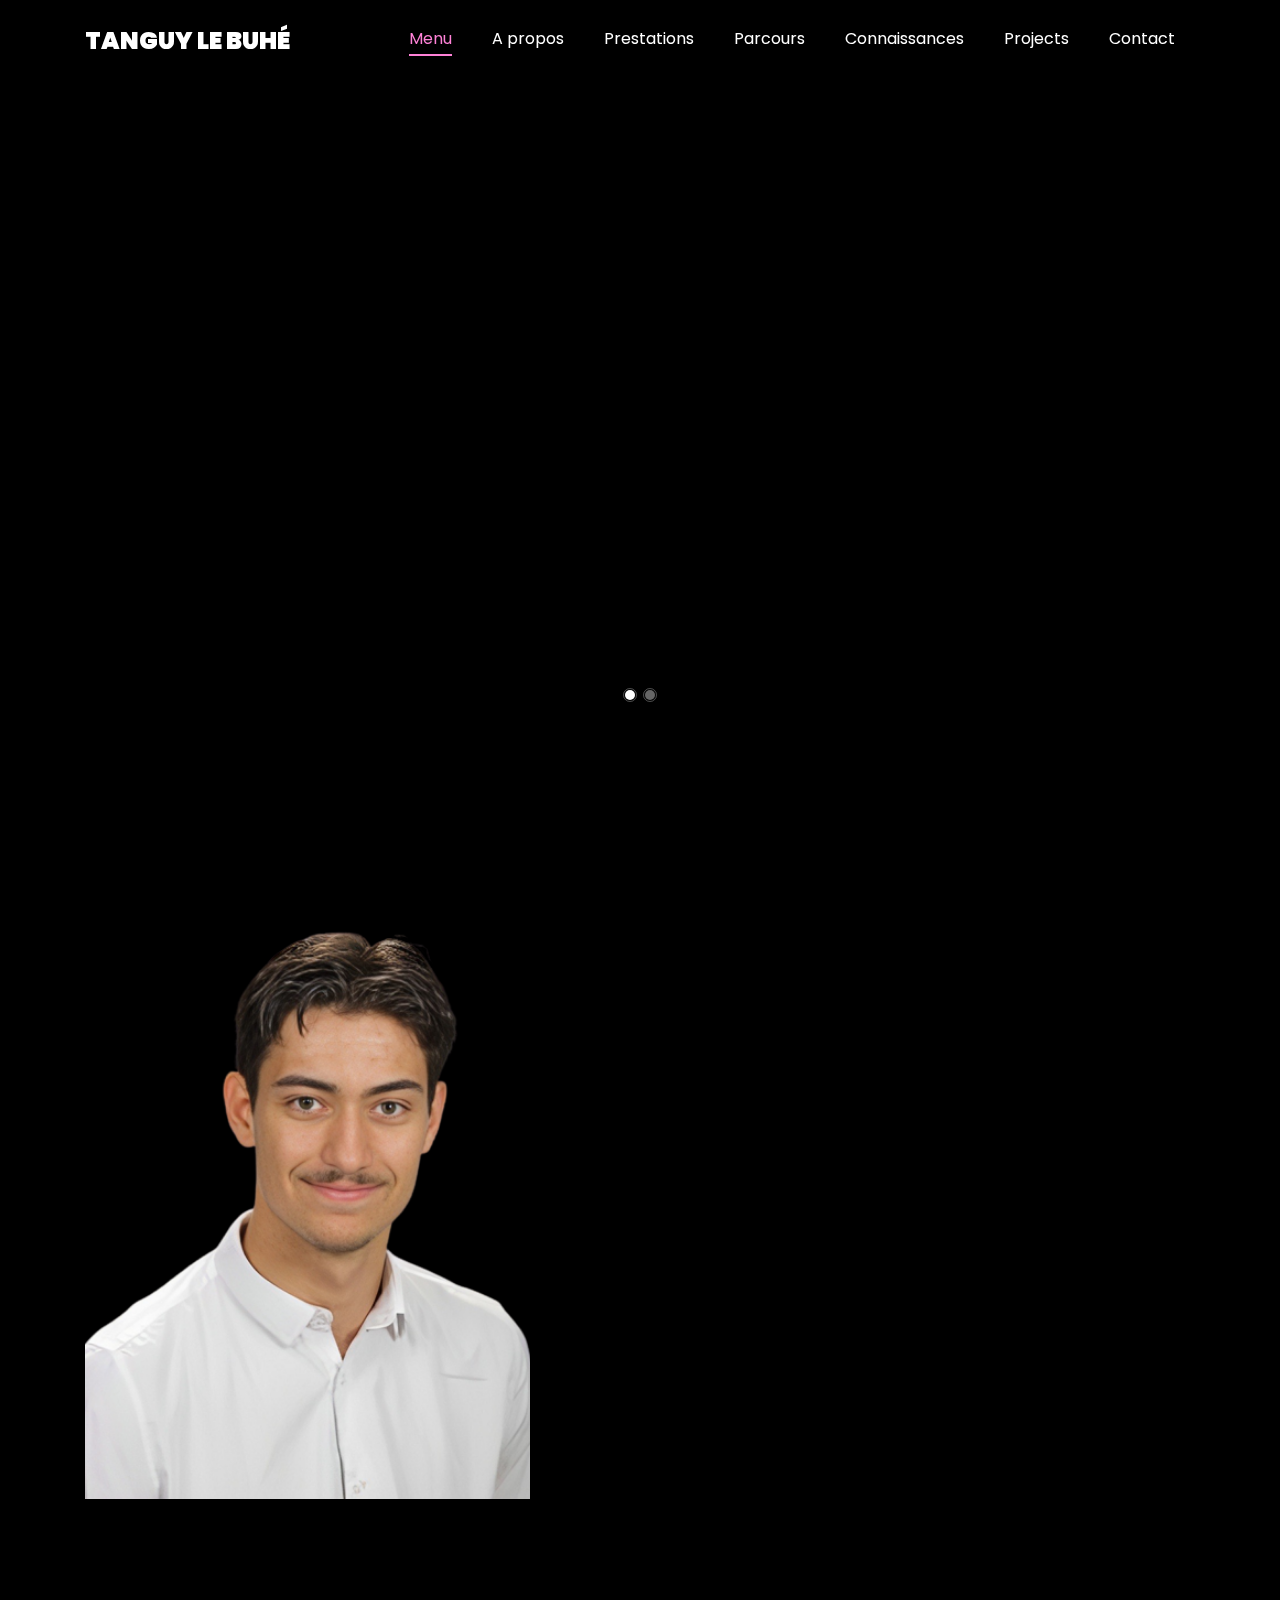
<file: index.html>
<!DOCTYPE html>
<html lang="en">

<head>
	<title>Porfolio Tanguy Le Buhé</title>
	<meta charset="utf-8">
	<meta name="viewport" content="width=device-width, initial-scale=1, shrink-to-fit=no">

	<link href="https://fonts.googleapis.com/css?family=Poppins:100,200,300,400,500,600,700,800,900" rel="stylesheet">

	<link rel="stylesheet" href="css/open-iconic-bootstrap.min.css">
	<link rel="stylesheet" href="css/animate.css">

	<link rel="stylesheet" href="css/owl.carousel.min.css">
	<link rel="stylesheet" href="css/owl.theme.default.min.css">
	<link rel="stylesheet" href="css/magnific-popup.css">

	<link rel="stylesheet" href="css/aos.css">

	<link rel="stylesheet" href="css/ionicons.min.css">

	<link rel="stylesheet" href="css/flaticon.css">
	<link rel="stylesheet" href="css/icomoon.css">
	<link rel="stylesheet" href="css/style.css">
	<link rel="shortcut icon" href="images/flaticon.png" type="image/x-icon">

</head>

<body data-spy="scroll" data-target=".site-navbar-target" data-offset="300">


	<nav class="navbar navbar-expand-lg navbar-dark ftco_navbar ftco-navbar-light site-navbar-target" id="ftco-navbar">
		<div class="container">
			<a class="navbar-brand" href="index.html">Tanguy Le Buhé</a>
			<button class="navbar-toggler js-fh5co-nav-toggle fh5co-nav-toggle" type="button" data-toggle="collapse"
				data-target="#ftco-nav" aria-controls="ftco-nav" aria-expanded="false" aria-label="Toggle navigation">
				<span class="oi oi-menu"></span> Menu
			</button>

			<div class="collapse navbar-collapse" id="ftco-nav">
				<ul class="navbar-nav nav ml-auto">
					<li class="nav-item"><a href="#home-section" class="nav-link"><span>Menu</span></a></li>
					<li class="nav-item"><a href="#about-section" class="nav-link"><span>A propos</span></a></li>
					<li class="nav-item"><a href="#services-section" class="nav-link"><span>Prestations</span></a></li>
					<li class="nav-item"><a href="#resume-section" class="nav-link"><span>Parcours</span></a></li>
					<li class="nav-item"><a href="#skills-section" class="nav-link"><span>Connaissances</span></a></li>
					<li class="nav-item"><a href="#projects-section" class="nav-link"><span>Projects</span></a></li>
					<li class="nav-item"><a href="#contact-section" class="nav-link"><span>Contact</span></a></li>
				</ul>
			</div>
		</div>
	</nav>
	<section id="home-section" class="hero">
		<div class="home-slider  owl-carousel">
			<div class="slider-item ">
				<div class="overlay"></div>
				<div class="container">
					<div class="row d-md-flex no-gutters slider-text align-items-end justify-content-end"
						data-scrollax-parent="true">

						<div class="one-forth d-flex  align-items-center ftco-animate"
							data-scrollax=" properties: { translateY: '70%' }">
							<div class="text">
								<span class="subheading">Bonjour!</span>
								<h1 class="mb-4 mt-3">Je m'appelle <span>Tanguy Le Buhé</span></h1>
								<h2 class="mb-4">Étudiant en 1ère année de BTS MAV Option Son</h2>
							</div>
						</div>
					</div>
				</div>
			</div>
			<div class="slider-item">
				<div class="overlay"></div>
				<div class="container">
					<div class="row d-flex no-gutters slider-text align-items-end justify-content-end"
						data-scrollax-parent="true">
						<div class="one-forth d-flex align-items-center ftco-animate"
							data-scrollax=" properties: { translateY: '70%' }">
							<div class="text">
								<span class="subheading">Bonjour!</span>
								<h1 class="mb-4 mt-3">je suis un <span>monteur audio</span> débutant basé à Nantes</h1>
							</div>
						</div>
					</div>
				</div>
			</div>
		</div>
	</section>

	<section class="ftco-about img ftco-section ftco-no-pb" id="about-section">
		<div class="container">
			<div class="row d-flex">
				<div class="col-md-6 col-lg-5 d-flex">
					<div class="img-about img d-flex align-items-stretch">
						<div class="overlay"></div>
						<div class="img d-flex align-self-stretch align-items-center"
							style="background-image:url(images/bg_01.png);">
						</div>
					</div>
				</div>
				<div class="col-md-6 col-lg-7 pl-lg-5 pb-5">
					<div class="row justify-content-start pb-3">
						<div class="col-md-12 heading-section ftco-animate">
							<h1 class="big">A propos</h1>
							<h2 class="mb-4">A propos de moi</h2>
							<p>Ce n'est rien de mourir, c'est affreux de ne pas vivre.</p>
							<ul class="about-info mt-4 px-md-0 px-2">
								<li class="d-flex"><span>Nom:</span> <span>Le Buhé Tanguy</span></li>
								<li class="d-flex"><span>Date de naissance:</span> <span>29 Octobre 2004</span></li>
								<li class="d-flex"><span>Adresse:</span> <span>4 Rue Marx Dormoy</span></li>
								<li class="d-flex"><span>Code Postal:</span> <span>56650</span></li>
								<li class="d-flex"><span>Email:</span> <span>tanguy.lebuhepro@gmail.com</span></li>
								<li class="d-flex"><span>Numéro: </span> <span>+33764216240</span></li>
							</ul>
						</div>
					</div>
					<div class="counter-wrap ftco-animate d-flex mt-md-3">
						<div class="text">
							<p class="mb-4">
								<span class="number" data-number="15">0</span>
								<span>Projects à mon actif</span>
							</p>
							<p><a href="CV-TLB.pdf" download="CV-TLB.pdf" class="btn btn-primary py-3 px-3">télécharger
									mon CV</a></p>
						</div>
					</div>
				</div>
			</div>
		</div>
	</section>

	<section class="ftco-section" id="services-section">
		<div class="container">
			<div class="row justify-content-center py-5 mt-5">
				<div class="col-md-12 heading-section text-center ftco-animate">
					<h1 class="big big-2">Prestations</h1>
					<h2 class="mb-4">Prestation</h2>
				</div>
			</div>
			<div class="rows">
				<div class="col-md-4 text-center d-flex ftco-animate">
					<a href="PrestaSong.html" class="services-1">
						<span class="icon">
							<i class="flaticon-analysis"></i>
						</span>
						<div class="desc">
							<h3 class="mb-5">Mixage-Mastering</h3>
						</div>
					</a>
				</div>
				<div class="col-md-4 text-center d-flex ftco-animate">
					<a href="PrestaDev.html" class="services-1">
						<span class="icon">
							<i class="flaticon-ideas"></i>
						</span>
						<div class="desc">
							<h3 class="mb-5">Développement</h3>
						</div>
					</a>
				</div>
				
			</div>
		</div>

		<style>
			.rows {
				display: flex;
				justify-content: center;
			}
		</style>
	</section>


	<section class="ftco-section ftco-no-pb" id="resume-section">
		<div class="container">
			<div class="row justify-content-center pb-5">
				<div class="col-md-10 heading-section text-center ftco-animate">
					<h1 class="big big-2">Parcours</h1>
					<h2 class="mb-4">Parcours</h2>
					<p>Le rêve dessine le chemin, la volonté l'ouvre, le coeur lui donne sa couleur.</p>
				</div>
			</div>
			<div class="row">
				<div class="col-md-6">

					<div class="resume-wrap ftco-animate">
						<span class="date">2024-2025</span>
						<h2>BTS MAV 1ère Année</h2>
						<span class="position">Campus Eductive à Nantes</span>
						<p class="mt-4">Assure la prise de son, l’enregistrement, le mixage dans les diverses étapes
							d’une réalisation TV : émission de plateau, reportage, documentaire, fiction télévisée.
					</div>
					<div class="resume-wrap ftco-animate">
						<span class="date">2023-2024</span>
						<h2>BTS SIO 2ème Année</h2>
						<span class="position">Lycée Professionnel Chaptal à Quimper</span>
						<p class="mt-4">J'ai conçu et développé un site de commerce en ligne spécialisé dans la vente de
							fleurs, en utilisant les langages PHP et CSS.
							J'ai créé un site web en utilisant le framework CodeIgniter4 pour fournir une structure
							robuste et efficace
							etc...
					</div>
				</div>

				<div class="col-md-6">
					<div class="resume-wrap ftco-animate">
						<span class="date">2022-2023</span>
						<h2>BTS SIO 1ère Année</h2>
						<span class="position">Lycée Professionnel Chaptal à Quimper</span>
						<p class="mt-4">J'ai réalisé la conception et le développement d'un site web vitrine, mettant en
							avant les services ou produits de l'entreprise de manière attrayante et professionnelle.
							J'ai participé à la gestion du parc informatique en utilisant l'outil GLPI, facilitant ainsi
							la gestion des ressources et la résolution des incidents etc...</p>
					</div>
					<div class="resume-wrap ftco-animate">
						<span class="date">2021-2022</span>
						<h2>Terminale BAC SN Option RISC</h2>
						<span class="position">Lycée Professionnel Zola à Hennebont</span>
						<p class="mt-4">Configuration et administration de serveurs pour assurer le fonctionnement
							optimal des services réseau tels que le partage de fichiers, l'impression et l'accès
							Internet.
							Installation et configuration de périphériques réseau tels que routeurs, commutateurs et
							points d'accès sans fil pour garantir une connectivité efficace et sécurisée.</p>
					</div>
				</div>
				<div class="counter-wrap ftco-animate d-flex mt-md-3">
					<p><a href="CV-TLB.pdf" download="CV-TLB.pdf" class="btn btn-primary py-3 px-3">télécharger mon
							CV</a></p>
				</div>
			</div>
		</div>
	</section>



	<section class="ftco-section" id="skills-section">
		<div class="container">
			<div class="row justify-content-center pb-5">
				<div class="col-md-12 heading-section text-center ftco-animate">
					<h1 class="big big-2">Compétences</h1>
					<h2 class="mb-4">Mes Compétences</h2>
				</div>
			</div>
			<div class="row">
				<div class="col-md-6 animate-box">
					<div class="progress-wrap ftco-animate">
						<h3>FL STUDIO</h3>
						<div class="progress">
							<div class="progress-bar color-1" role="progressbar" aria-valuenow="80" aria-valuemin="0"
								aria-valuemax="100" style="width:80%">
								<span>80%</span>
							</div>
						</div>
					</div>
				</div>
				<div class="col-md-6 animate-box">
					<div class="progress-wrap ftco-animate">
						<h3>MIXAGE</h3>
						<div class="progress">
							<div class="progress-bar color-2" role="progressbar" aria-valuenow="65" aria-valuemin="0"
								aria-valuemax="100" style="width:65%">
								<span>65%</span>
							</div>
						</div>
					</div>
				</div>
				<div class="col-md-6 animate-box">
					<div class="progress-wrap ftco-animate">
						<h3>MASTERING</h3>
						<div class="progress">
							<div class="progress-bar color-3" role="progressbar" aria-valuenow="55" aria-valuemin="0"
								aria-valuemax="100" style="width:55%">
								<span>55%</span>
							</div>
						</div>
					</div>
				</div>
				<div class="col-md-6 animate-box">
					<div class="progress-wrap ftco-animate">
						<h3>COMPOSITION</h3>
						<div class="progress">
							<div class="progress-bar color-4" role="progressbar" aria-valuenow="95" aria-valuemin="0"
								aria-valuemax="100" style="width:95%">
								<span>95%</span>
							</div>
						</div>
					</div>
				</div>
				<div class="col-md-6 animate-box">
					<div class="progress-wrap ftco-animate">
						<h3>STUDIO ONE</h3>
						<div class="progress">
							<div class="progress-bar color-5" role="progressbar" aria-valuenow="70" aria-valuemin="0"
								aria-valuemax="100" style="width:70%">
								<span>70%</span>
							</div>
						</div>
					</div>
				</div>
				<div class="col-md-6 animate-box">
					<div class="progress-wrap ftco-animate">
						<h3>BRUITAGE</h3>
						<div class="progress">
							<div class="progress-bar color-6" role="progressbar" aria-valuenow="45" aria-valuemin="0"
								aria-valuemax="100" style="width:45%">
								<span>45%</span>
							</div>
						</div>
					</div>
				</div>
			</div>
		</div>
	</section>


	<section class="ftco-section ftco-project" id="projects-section">
		<div class="container">
			<div class="row justify-content-center pb-5">
				<div class="col-md-12 heading-section text-center ftco-animate">
					<h1 class="big big-2">Projects</h1>
					<h2 class="mb-4">Mes Projects</h2>
				</div>
			</div>
			<section class="ftco-section ftco-project" id="projects-section">
				<div class="container">
					<div class="row justify-content-center pb-5">
						
					</div>
					<div class="row">
						<div class="col-md-4">
							<div class="project img ftco-animate d-flex justify-content-center align-items-center"
								style="background-image: url(content/presta/music/Shine.jpg);">
								<div class="overlay"></div>
								<div class="text text-center p-4">
									<h3><a target="_blank" href="https://distrokid.com/hyperfollow/mitx/shine">Single - Shine (MITX)</a></h3>
									<span>Auteur Arrangeur Compositeur</span>
								</div>
							</div>
						</div>
						<div class="col-md-4">
							<div class="project img ftco-animate d-flex justify-content-center align-items-center"
								style="background-image: url(content/presta/music/DetroitCity.jpg);">
								<div class="overlay"></div>
								<div class="text text-center p-4">
									<h3><a target="_blank" href="https://distrokid.com/hyperfollow/mitx/detroit-city-feat-losko
										">Single - Détroit City (MITX FEAT LOSKO)</a>
									</h3>
									<span>Auteur Arrangeur Compositeur</span>
								</div>
							</div>
						</div>

						<div class="col-md-4">
							<div class="project img ftco-animate d-flex justify-content-center align-items-center"
								style="background-image: url(content/presta/music/Délires.jpg);">
								<div class="overlay"></div>
								<div class="text text-center p-4">
									<h3><a target="_blank" href="https://soundcloud.com/tanguybeats/delires?si=7f4b9c1e341d43be92b76894d724b1db&utm_source=clipboard&utm_medium=text&utm_campaign=social_sharing
										">Single - Délires (MITX)</a>
									</h3>
									<span>Enregistrement Auteur Compositeur Mixage Mastering</span>
								</div>
							</div>
						</div>

						<div class="col-md-4">
							<div class="project img ftco-animate d-flex justify-content-center align-items-center"
								style="background-image: url(content/presta/music/Maman.jpg);">
								<div class="overlay"></div>
								<div class="text text-center p-4">
									<h3><a target="_blank" href="https://soundcloud.com/user-292312230/maman">Single - Maman (PAPILLON)</a></h3>
									<span>Mixage Mastering</span>
								</div>
							</div>
						</div>

						<div class="col-md-4">
							<div class="project img ftco-animate d-flex justify-content-center align-items-center"
								style="background-image: url(content/presta/music/DEMAIN.jpg);">
								<div class="overlay"></div>
								<div class="text text-center p-4">
									<h3><a target="_blank" href="https://soundcloud.com/mordrouz/et-demain">Single - Et demain (MOR'DROUZ)</a></h3>
									<span>Enregistrement Mixage Mastering</span>
								</div>
							</div>
						</div>

						<div class="col-md-4">
							<div class="project img ftco-animate d-flex justify-content-center align-items-center"
								style="background-image: url(content/presta/music/LDG.jpg);">
								<div class="overlay"></div>
								<div class="text text-center p-4">
									<h3><a target="_blank" href="https://soundcloud.com/mordrouz/larmes-de-guerre">Single -Larme de guerre (MOR'DROUZ)</a></h3>
									<span>Enregistrement Mixage Mastering</span>
								</div>
							</div>
						</div>
						
						
					</div>
				</div>
			</section>
	</section>

	<section class="ftco-section contact-section ftco-no-pb" id="contact-section">
		<div class="container">
			<div class="row justify-content-center mb-5 pb-3">
				<div class="col-md-7 heading-section text-center ftco-animate">
					<h1 class="big big-2">Contact</h1>
					<h2 class="mb-4">Prise de contact</h2>
				</div>
			</div>

			<div class="row d-flex contact-info mb-5">
				<div class="col-md-6 col-lg-3 d-flex ftco-animate">
					<div class="align-self-stretch box p-4 text-center">
						<div class="icon d-flex align-items-center justify-content-center">
							<span class="icon-map-signs"></span>
						</div>
						<h3 class="mb-4">Adresse</h3>
						<p>Nantes</p>
					</div>
				</div>
				<div class="col-md-6 col-lg-3 d-flex ftco-animate">
					<div class="align-self-stretch box p-4 text-center">
						<div class="icon d-flex align-items-center justify-content-center">
							<span class="icon-phone2"></span>
						</div>
						<h3 class="mb-4">Numéro de Contact</h3>
						<p><a href="tel://0764216240">+33764216240</a></p>
					</div>
				</div>
				<div class="col-md-6 col-lg-3 d-flex ftco-animate">
					<div class="align-self-stretch box p-4 text-center">
						<div class="icon d-flex align-items-center justify-content-center">
							<span class="icon-paper-plane"></span>
						</div>
						<h3 class="mb-4">Adresse Mail </h3>
						<p><a href="mailto:tanguy.lebuhepro@gmail.com">tanguy.lebuhepro@gmail.com</a></p>
					</div>
				</div>
				<div class="col-md-6 col-lg-3 d-flex ftco-animate">
					<div class="align-self-stretch box p-4 text-center">
						<div class="icon d-flex align-items-center justify-content-center">
							<span class="icon-globe"></span>
						</div>
						<h3 class="mb-4">Site Internet</h3>
						<p><a href="https://tanguylebuhe.github.io/Porfolio-Tlb/"
								target="_blank">tanguylebuhe.github.io</a></p>
					</div>
				</div>
			</div>




			<footer class="ftco-footer ftco-section">
				<div class="container">
				</div>
				<div class="row">
					<div class="col-md-12 text-center">

						<p><!-- Link back to Colorlib can't be removed. Template is licensed under CC BY 3.0. -->
							Copyright &copy;
							<script>document.write(new Date().getFullYear());</script> All rights reserved | Tanguy Le
							Buhé Porfolio</a>
							<!-- Link back to Colorlib can't be removed. Template is licensed under CC BY 3.0. -->
						</p>
					</div>
				</div>
		</div>
		</footer>
	</section>


	<!-- loader -->
	<div id="ftco-loader" class="show fullscreen"><svg class="circular" width="48px" height="48px">
			<circle class="path-bg" cx="24" cy="24" r="22" fill="none" stroke-width="4" stroke="#eeeeee" />
			<circle class="path" cx="24" cy="24" r="22" fill="none" stroke-width="4" stroke-miterlimit="10"
				stroke="#F96D00" />
		</svg></div>


	<script src="js/jquery.min.js"></script>
	<script src="js/jquery-migrate-3.0.1.min.js"></script>
	<script src="js/popper.min.js"></script>
	<script src="js/bootstrap.min.js"></script>
	<script src="js/jquery.easing.1.3.js"></script>
	<script src="js/jquery.waypoints.min.js"></script>
	<script src="js/jquery.stellar.min.js"></script>
	<script src="js/owl.carousel.min.js"></script>
	<script src="js/jquery.magnific-popup.min.js"></script>
	<script src="js/aos.js"></script>
	<script src="js/jquery.animateNumber.min.js"></script>
	<script src="js/scrollax.min.js"></script>

	<script src="js/main.js"></script>

</body>

</html>
</file>
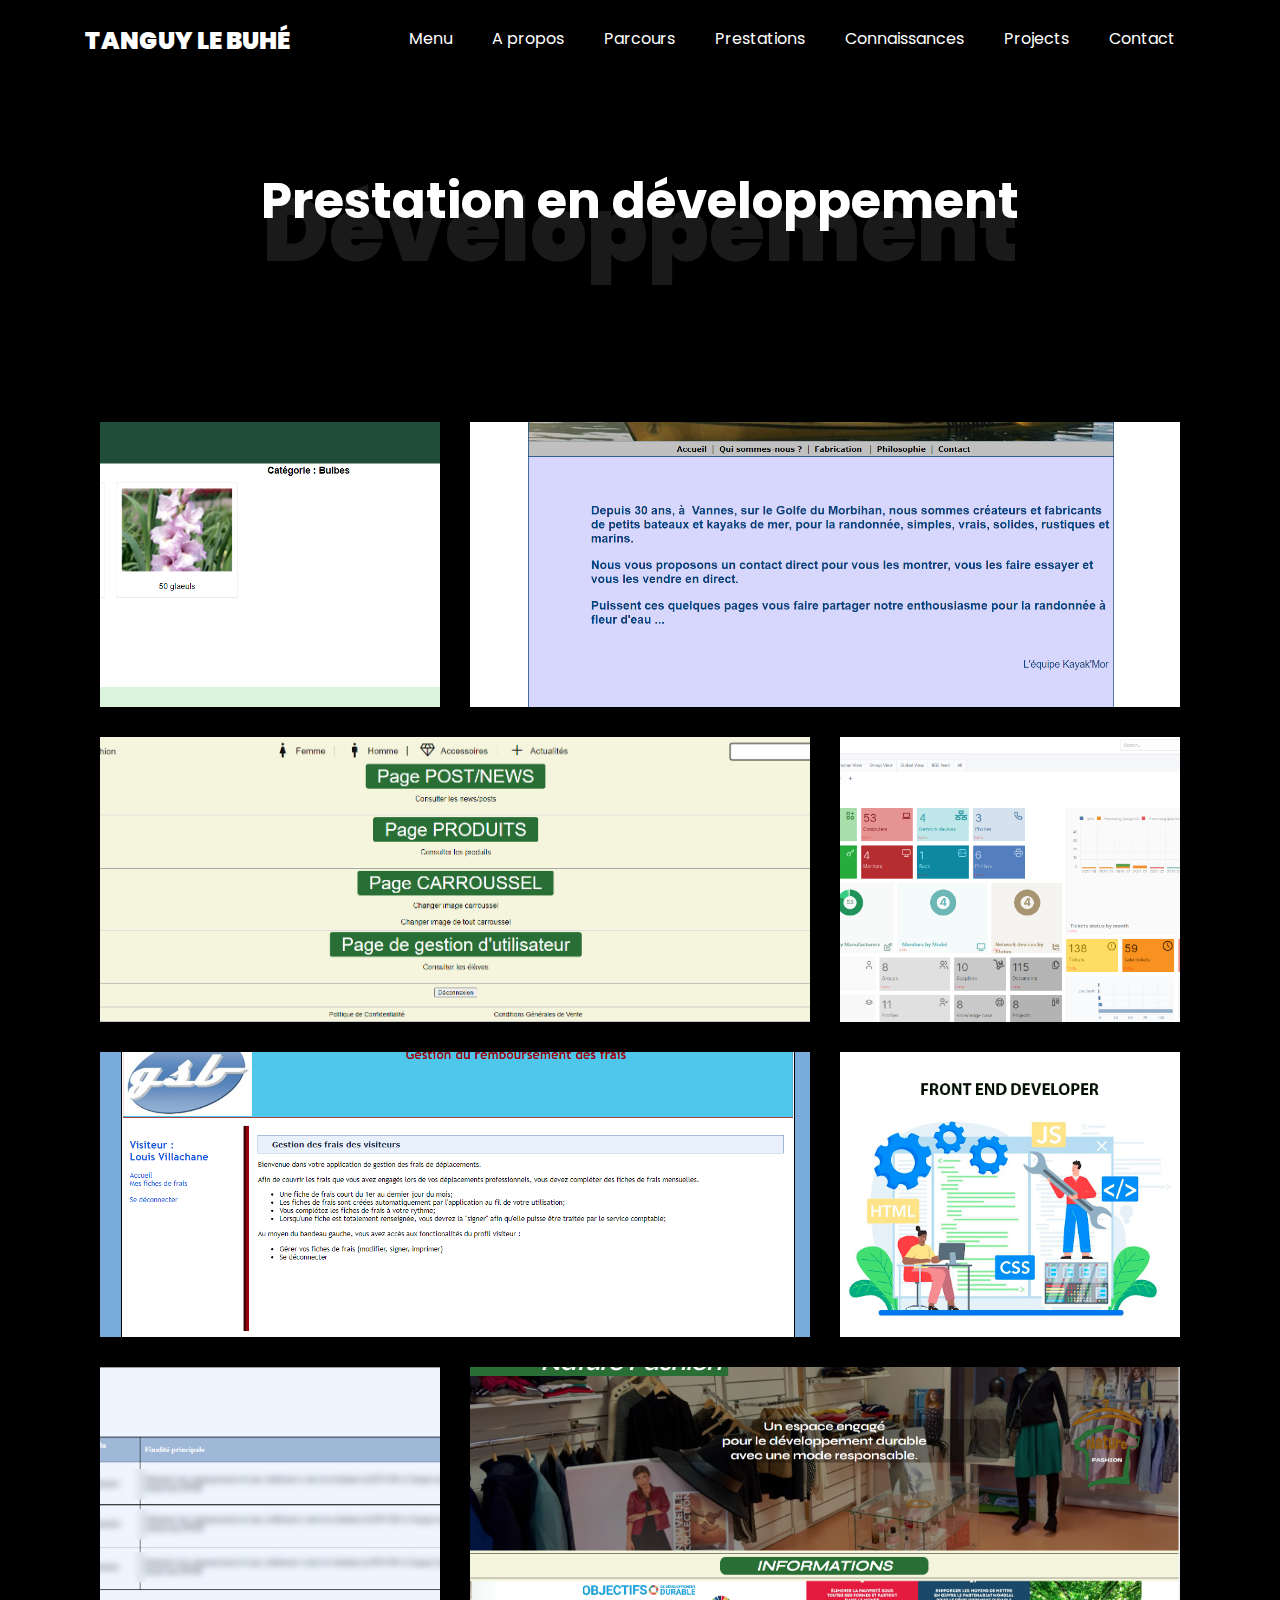
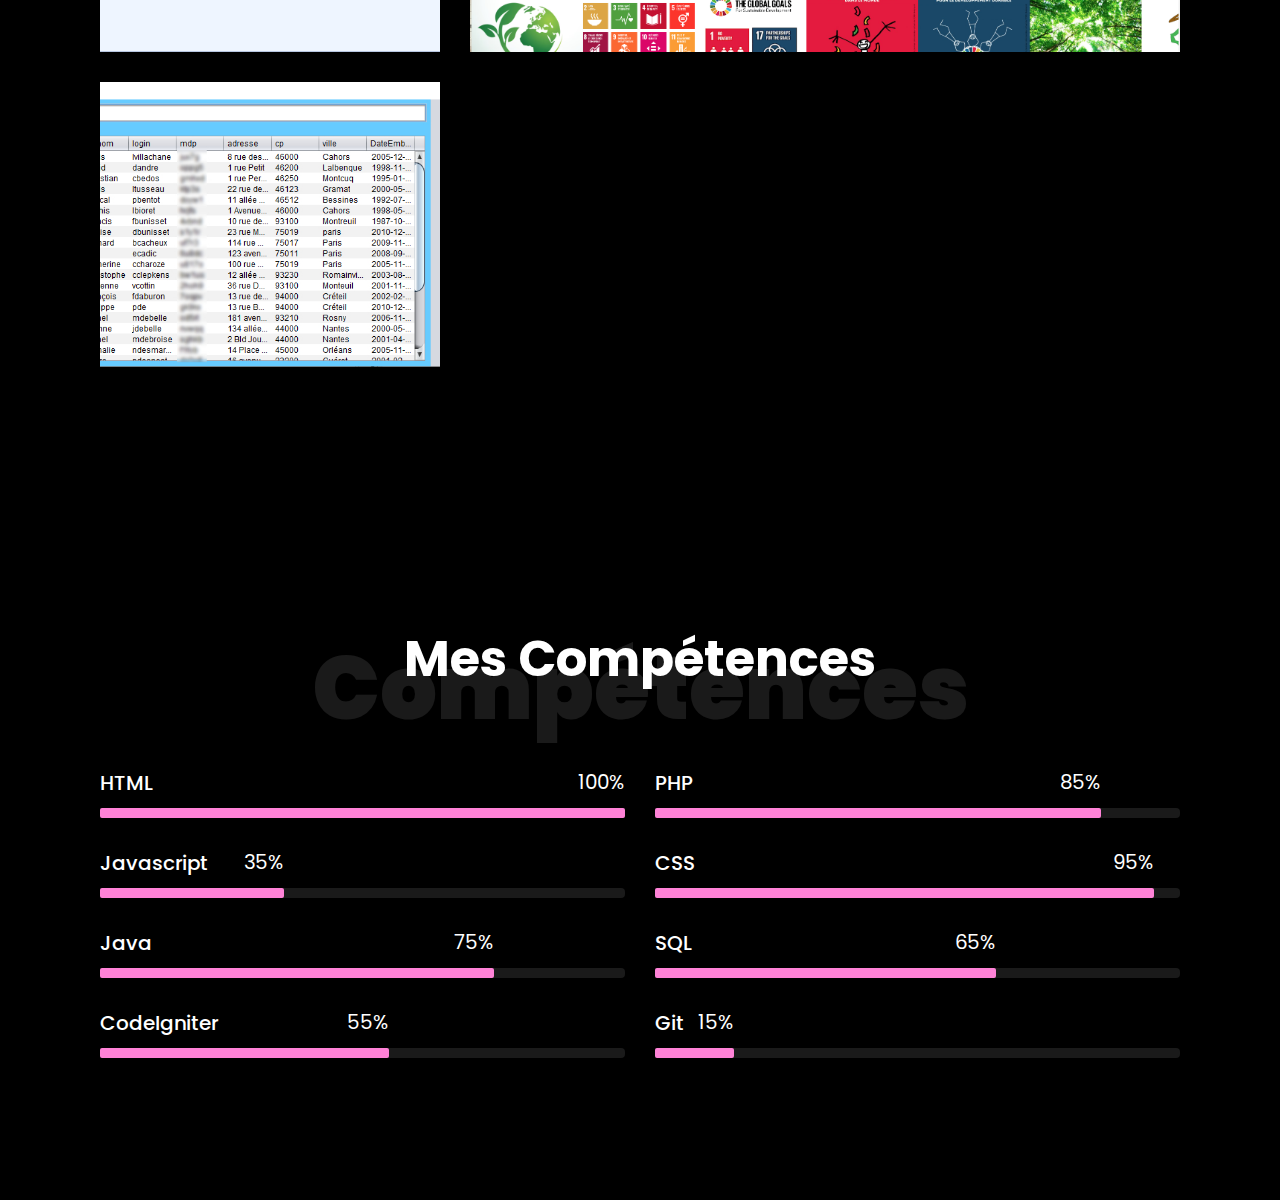
<file: PrestaDev.html>
<!DOCTYPE html>
<html lang="en">

<head>
    <title>Prestations en Développement</title>
    <meta charset="utf-8">
    <meta name="viewport" content="width=device-width, initial-scale=1, shrink-to-fit=no">

    <link href="https://fonts.googleapis.com/css?family=Poppins:100,200,300,400,500,600,700,800,900" rel="stylesheet">

    <link rel="stylesheet" href="css/open-iconic-bootstrap.min.css">
    <link rel="stylesheet" href="css/animate.css">

    <link rel="stylesheet" href="css/owl.carousel.min.css">
    <link rel="stylesheet" href="css/owl.theme.default.min.css">
    <link rel="stylesheet" href="css/magnific-popup.css">

    <link rel="stylesheet" href="css/aos.css">

    <link rel="stylesheet" href="css/ionicons.min.css">

    <link rel="stylesheet" href="css/flaticon.css">
    <link rel="stylesheet" href="css/icomoon.css">
    <link rel="stylesheet" href="css/style.css">
    <link rel="shortcut icon" href="images/flaticon.png" type="image/x-icon">

</head>

<body data-spy="scroll" data-target=".site-navbar-target" data-offset="300">


    <nav class="navbar navbar-expand-lg navbar-dark ftco_navbar ftco-navbar-light site-navbar-target" id="ftco-navbar">
        <div class="container">
            <a class="navbar-brand" href="index.html">Tanguy Le Buhé</a>
            <button class="navbar-toggler js-fh5co-nav-toggle fh5co-nav-toggle" type="button" data-toggle="collapse"
                data-target="#ftco-nav" aria-controls="ftco-nav" aria-expanded="false" aria-label="Toggle navigation">
                <span class="oi oi-menu"></span> Menu
            </button>

            <div class="collapse navbar-collapse" id="ftco-nav">
                <ul class="navbar-nav nav ml-auto">
                    <li class="nav-item"><a href="index.html#home-section" class="nav-link"><span>Menu</span></a></li>
                    <li class="nav-item"><a href="index.html#about-section" class="nav-link"><span>A propos</span></a>
                    </li>
                    <li class="nav-item"><a href="index.html#resume-section" class="nav-link"><span>Parcours</span></a>
                    </li>
                    <li class="nav-item"><a href="index.html#services-section"
                            class="nav-link"><span>Prestations</span></a></li>
                    <li class="nav-item"><a href="index.html#skills-section"
                            class="nav-link"><span>Connaissances</span></a></li>
                    <li class="nav-item"><a href="index.html#projects-section"
                            class="nav-link"><span>Projects</span></a></li>
                    <li class="nav-item"><a href="index.html#contact-section" class="nav-link"><span>Contact</span></a>
                    </li>
                </ul>
            </div>
        </div>
    </nav>
    <br><br><br><br>
    <section id="proj">
        <div class="container mt-5">
            <div class="col-md-12 heading-section text-center ftco-animate">
                <h1 class="big big-2">Développement</h1>
                <h2 class="mb-4">Prestation en développement</h2>
            </div>
            <div>
                <section class="ftco-section ftco-project" id="projects-section">
                    <div class="container">
                        <div class="row justify-content-center pb-5">

                        </div>
                        <div class="row">
                            <div class="col-md-4">
                                <div class="project img ftco-animate d-flex justify-content-center align-items-center"
                                    style="background-image: url(images/Proj_LaFleur.png);">
                                    <div class="overlay"></div>
                                    <div class="text text-center p-4">
                                        <h3><a href="PROJLaFleur.html">Mettre en ligne le catalogue d'un site de
                                                fleure</a></h3>
                                        <span>Développement Web en HTML CSS</span>
                                    </div>
                                </div>
                            </div>
                            <div class="col-md-8">
                                <div class="project img ftco-animate d-flex justify-content-center align-items-center"
                                    style="background-image: url(images/Proj_Kayak\'mor.png);">
                                    <div class="overlay"></div>
                                    <div class="text text-center p-4">
                                        <h3><a href="PROJKayakMor.html">Conception d'un site web vitrine de kayak</a>
                                        </h3>
                                        <span>Développement Web en HTML CSS</span>
                                    </div>
                                </div>
                            </div>

                            <div class="col-md-8">
                                <div class="project img ftco-animate d-flex justify-content-center align-items-center"
                                    style="background-image: url(images/PROJAdminNF.png);">
                                    <div class="overlay"></div>
                                    <div class="text text-center p-4">
                                        <h3><a href="PROJNFAdmin.html">Création d'une console d'administration en lien
                                                avec la friperie</a></h3>
                                        <span>Développement Web</span>
                                    </div>
                                </div>

                                <div class="project img ftco-animate d-flex justify-content-center align-items-center"
                                    style="background-image: url(images/PROJ_GSBFRAIS.png);">
                                    <div class="overlay"></div>
                                    <div class="text text-center p-4">
                                        <h3><a href="PRORJGSBFRAIS.html">Création d’un site web de gestion des frais</a>
                                        </h3>
                                        <span>Développement Web</span>
                                    </div>
                                </div>
                            </div>
                            <div class="col-md-4">
                                <div class="row">
                                    <div class="col-md-12">
                                        <div class="project img ftco-animate d-flex justify-content-center align-items-center"
                                            style="background-image: url(images/PROJ_GLPI.png);">
                                            <div class="overlay"></div>
                                            <div class="text text-center p-4">
                                                <h3><a href="PRORJREMONTEREQUIP.html">Remonter les équipements actifs
                                                        pour l'infrastructure du BTS SIO</a></h3>
                                                <span>Gestion des Services</span>
                                            </div>
                                        </div>
                                    </div>
                                    <div class="col-md-12">
                                        <div class="project img ftco-animate d-flex justify-content-center align-items-center"
                                            style="background-image: url(images/PROJVeille.png);">
                                            <div class="overlay"></div>
                                            <div class="text text-center p-4">
                                                <h3><a href="PROJVEILLE.html">Veille Informatique</a></h3>
                                                <span>Avancées Technologiques</span>
                                            </div>
                                        </div>
                                    </div>
                                </div>
                            </div>

                            <div class="col-md-4">
                                <div class="project img ftco-animate d-flex justify-content-center align-items-center"
                                    style="background-image: url(images/PROJRegTrait.jpg);">
                                    <div class="overlay"></div>
                                    <div class="text text-center p-4">
                                        <h3><a href="PROJREGTRAIT.html">Création d'un site web de registre de
                                                traitement</a></h3>
                                        <span>Développement Web sous CodeIgniter4</span>
                                    </div>
                                </div>
                            </div>
                            <div class="col-md-8">
                                <div class="project img ftco-animate d-flex justify-content-center align-items-center"
                                    style="background-image: url(images/PROJ_NF.png);">
                                    <div class="overlay"></div>
                                    <div class="text text-center p-4">
                                        <h3><a href="PROJNF.html">Création d'un site web de friperie pédagogique à
                                                Quimper</a></h3>
                                        <span>Développement Web</span>
                                    </div>
                                </div>
                            </div>
                            <div class="col-md-4">
                                <div class="row">
                                    <div class="col-md-12">
                                        <div class="project img ftco-animate d-flex justify-content-center align-items-center"
                                            style="background-image: url(images/GestUtil/gestUtil.jpg);">
                                            <div class="overlay"></div>
                                            <div class="text text-center p-4">
                                                <h3><a href="PRORJGESTUTIL.html">Développement de l'application "Gestion des utilisateurs" pour AppliFrais</a></h3>
                                                <span>Création d'application en Java</span>
                                            </div>
                                        </div>
                                    </div>
                                </div>
                            </div>
                        </div>
                </section>


                <section class="ftco-section" id="skills-section">
                    <div class="container">
                        <div class="row justify-content-center pb-5">
                            <div class="col-md-12 heading-section text-center ftco-animate">
                                <h1 class="big big-2">Compétences</h1>
                                <h2 class="mb-4">Mes Compétences</h2>
                            </div>
                        </div>
                        <div class="row">
                            <div class="col-md-6 animate-box">
                                <div class="progress-wrap ftco-animate">
                                    <h3>HTML</h3>
                                    <div class="progress">
                                        <div class="progress-bar color-1" role="progressbar" aria-valuenow="100"
                                            aria-valuemin="0" aria-valuemax="100" style="width:100%">
                                            <span>100%</span>
                                        </div>
                                    </div>
                                </div>
                            </div>
                            <div class="col-md-6 animate-box">
                                <div class="progress-wrap ftco-animate">
                                    <h3>PHP</h3>
                                    <div class="progress">
                                        <div class="progress-bar color-2" role="progressbar" aria-valuenow="85"
                                            aria-valuemin="0" aria-valuemax="100" style="width:85%">
                                            <span>85%</span>
                                        </div>
                                    </div>
                                </div>
                            </div>
                            <div class="col-md-6 animate-box">
                                <div class="progress-wrap ftco-animate">
                                    <h3>Javascript</h3>
                                    <div class="progress">
                                        <div class="progress-bar color-3" role="progressbar" aria-valuenow="35"
                                            aria-valuemin="0" aria-valuemax="100" style="width:35%">
                                            <span>35%</span>
                                        </div>
                                    </div>
                                </div>
                            </div>
                            <div class="col-md-6 animate-box">
                                <div class="progress-wrap ftco-animate">
                                    <h3>CSS</h3>
                                    <div class="progress">
                                        <div class="progress-bar color-4" role="progressbar" aria-valuenow="95"
                                            aria-valuemin="0" aria-valuemax="100" style="width:95%">
                                            <span>95%</span>
                                        </div>
                                    </div>
                                </div>
                            </div>
                            <div class="col-md-6 animate-box">
                                <div class="progress-wrap ftco-animate">
                                    <h3>Java</h3>
                                    <div class="progress">
                                        <div class="progress-bar color-5" role="progressbar" aria-valuenow="75"
                                            aria-valuemin="0" aria-valuemax="100" style="width:75%">
                                            <span>75%</span>
                                        </div>
                                    </div>
                                </div>
                            </div>
                            <div class="col-md-6 animate-box">
                                <div class="progress-wrap ftco-animate">
                                    <h3>SQL</h3>
                                    <div class="progress">
                                        <div class="progress-bar color-6" role="progressbar" aria-valuenow="65"
                                            aria-valuemin="0" aria-valuemax="100" style="width:65%">
                                            <span>65%</span>
                                        </div>
                                    </div>
                                </div>
                            </div>
                            <div class="col-md-6 animate-box">
                                <div class="progress-wrap ftco-animate">
                                    <h3>CodeIgniter</h3>
                                    <div class="progress">
                                        <div class="progress-bar color-5" role="progressbar" aria-valuenow="55"
                                            aria-valuemin="0" aria-valuemax="100" style="width:55%">
                                            <span>55%</span>
                                        </div>
                                    </div>
                                </div>
                            </div>
                            <div class="col-md-6 animate-box">
                                <div class="progress-wrap ftco-animate">
                                    <h3>Git</h3>
                                    <div class="progress">
                                        <div class="progress-bar color-6" role="progressbar" aria-valuenow="15"
                                            aria-valuemin="0" aria-valuemax="100" style="width:15%">
                                            <span>15%</span>
                                        </div>
                                    </div>
                                </div>
                            </div>
                        </div>
                    </div>
                </section>


            </div>
    </section>
    <script src="https://code.jquery.com/jquery-3.5.1.slim.min.js"></script>
    <script src="https://cdn.jsdelivr.net/npm/@popperjs/core@2.5.4/dist/umd/popper.min.js"></script>
    <script src="https://stackpath.bootstrapcdn.com/bootstrap/4.5.2/js/bootstrap.min.js"></script>
</body>

</html>

<style>
    img {
        display: block;
        margin: 0 auto;
        width: 100%;
    }

    .ftco-animate {
        opacity: 1;
        visibility: visible;
    }

    /* Media query for phone mode (portrait and landscape) */
    @media only screen and (max-width: 767px) {

        .progress-wrap h3,
        .progress-bar span {
            font-size: 10px;
            /* Set your desired font size here */
        }
    }
</style>
</file>
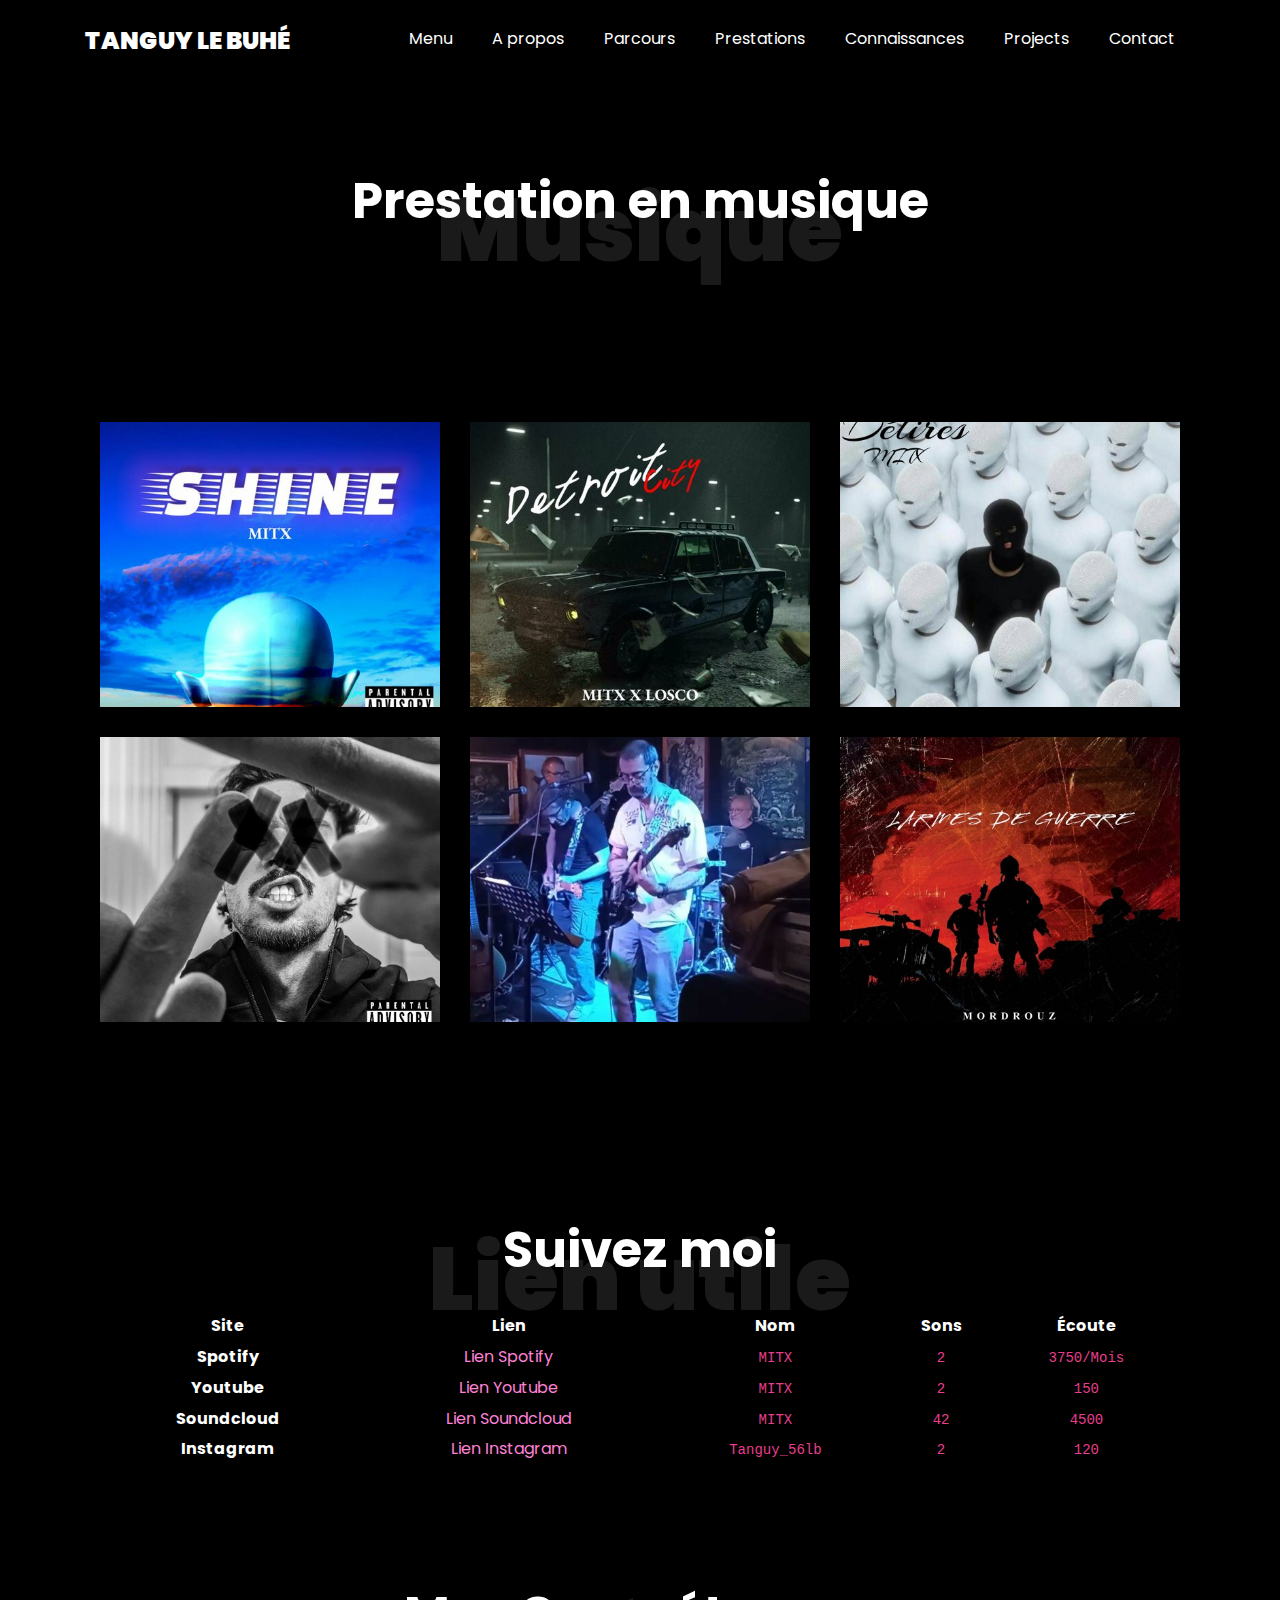
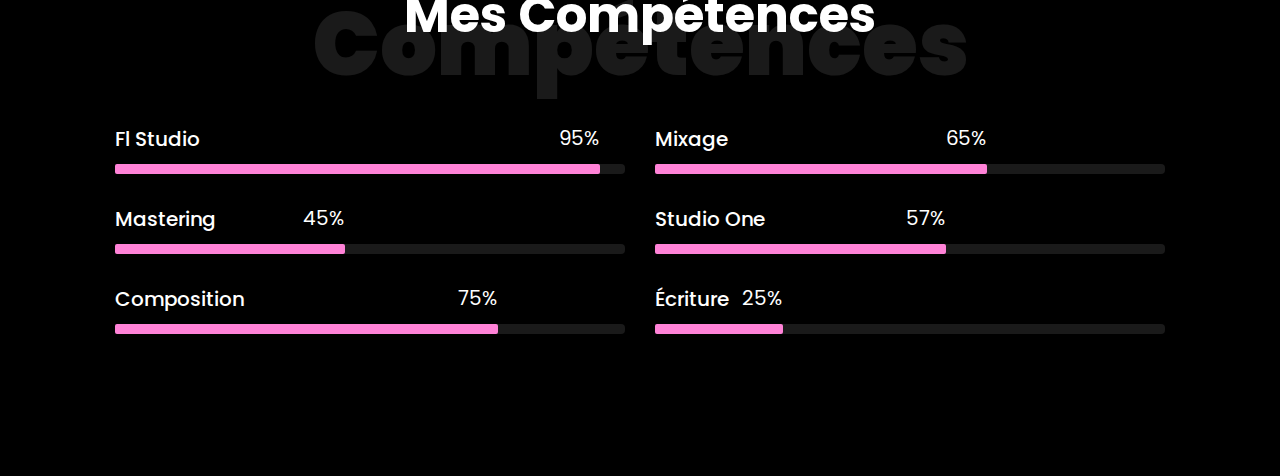
<file: PrestaSong.html>
<!DOCTYPE html>
<html lang="en">

<head>
    <title>Prestations en Musique</title>
    <meta charset="utf-8">
    <meta name="viewport" content="width=device-width, initial-scale=1, shrink-to-fit=no">

    <link href="https://fonts.googleapis.com/css?family=Poppins:100,200,300,400,500,600,700,800,900" rel="stylesheet">

    <link rel="stylesheet" href="css/open-iconic-bootstrap.min.css">
    <link rel="stylesheet" href="css/animate.css">

    <link rel="stylesheet" href="css/owl.carousel.min.css">
    <link rel="stylesheet" href="css/owl.theme.default.min.css">
    <link rel="stylesheet" href="css/magnific-popup.css">

    <link rel="stylesheet" href="css/aos.css">

    <link rel="stylesheet" href="css/ionicons.min.css">

    <link rel="stylesheet" href="css/flaticon.css">
    <link rel="stylesheet" href="css/icomoon.css">
    <link rel="stylesheet" href="css/style.css">
    <link rel="shortcut icon" href="images/flaticon.png" type="image/x-icon">

</head>

<body data-spy="scroll" data-target=".site-navbar-target" data-offset="300">


    <nav class="navbar navbar-expand-lg navbar-dark ftco_navbar ftco-navbar-light site-navbar-target" id="ftco-navbar">
        <div class="container">
            <a class="navbar-brand" href="index.html">Tanguy Le Buhé</a>
            <button class="navbar-toggler js-fh5co-nav-toggle fh5co-nav-toggle" type="button" data-toggle="collapse"
                data-target="#ftco-nav" aria-controls="ftco-nav" aria-expanded="false" aria-label="Toggle navigation">
                <span class="oi oi-menu"></span> Menu
            </button>

            <div class="collapse navbar-collapse" id="ftco-nav">
                <ul class="navbar-nav nav ml-auto">
                    <li class="nav-item"><a href="index.html#home-section" class="nav-link"><span>Menu</span></a></li>
                    <li class="nav-item"><a href="index.html#about-section" class="nav-link"><span>A propos</span></a>
                    </li>
                    <li class="nav-item"><a href="index.html#resume-section" class="nav-link"><span>Parcours</span></a>
                    </li>
                    <li class="nav-item"><a href="index.html#services-section"
                            class="nav-link"><span>Prestations</span></a></li>
                    <li class="nav-item"><a href="index.html#skills-section"
                            class="nav-link"><span>Connaissances</span></a></li>
                    <li class="nav-item"><a href="index.html#projects-section"
                            class="nav-link"><span>Projects</span></a></li>
                    <li class="nav-item"><a href="index.html#contact-section" class="nav-link"><span>Contact</span></a>
                    </li>
                </ul>
            </div>
        </div>
    </nav>
    <br><br><br><br>
    <section id="proj">
        <div class="container mt-5">
            <div class="col-md-12 heading-section text-center ftco-animate">
                <h1 class="big big-2">Musique</h1>
                <h2 class="mb-4">Prestation en musique</h2>
            </div>
            <div>
                <section class="ftco-section ftco-project" id="projects-section">
                    <div class="container">
                        <div class="row justify-content-center pb-5">
                            
                        </div>
                        <div class="row">
                            <div class="col-md-4">
                                <div class="project img ftco-animate d-flex justify-content-center align-items-center"
                                    style="background-image: url(content/presta/music/Shine.jpg);">
                                    <div class="overlay"></div>
                                    <div class="text text-center p-4">
                                        <h3><a target="_blank" href="https://distrokid.com/hyperfollow/mitx/shine">Single - Shine (MITX)</a></h3>
                                        <span>Auteur Arrangeur Compositeur</span>
                                    </div>
                                </div>
                            </div>
                            <div class="col-md-4">
                                <div class="project img ftco-animate d-flex justify-content-center align-items-center"
                                    style="background-image: url(content/presta/music/DetroitCity.jpg);">
                                    <div class="overlay"></div>
                                    <div class="text text-center p-4">
                                        <h3><a target="_blank" href="https://distrokid.com/hyperfollow/mitx/detroit-city-feat-losko
                                            ">Single - Détroit City (MITX FEAT LOSKO)</a>
                                        </h3>
                                        <span>Auteur Arrangeur Compositeur</span>
                                    </div>
                                </div>
                            </div>

                            <div class="col-md-4">
                                <div class="project img ftco-animate d-flex justify-content-center align-items-center"
                                    style="background-image: url(content/presta/music/Délires.jpg);">
                                    <div class="overlay"></div>
                                    <div class="text text-center p-4">
                                        <h3><a target="_blank" href="https://soundcloud.com/tanguybeats/delires?si=7f4b9c1e341d43be92b76894d724b1db&utm_source=clipboard&utm_medium=text&utm_campaign=social_sharing
                                            ">Single - Délires (MITX)</a>
                                        </h3>
                                        <span>Enregistrement Auteur Compositeur Mixage Mastering</span>
                                    </div>
                                </div>
                            </div>

                            <div class="col-md-4">
                                <div class="project img ftco-animate d-flex justify-content-center align-items-center"
                                    style="background-image: url(content/presta/music/Maman.jpg);">
                                    <div class="overlay"></div>
                                    <div class="text text-center p-4">
                                        <h3><a target="_blank" href="https://soundcloud.com/user-292312230/maman">Single - Maman (PAPILLON)</a></h3>
                                        <span>Mixage Mastering</span>
                                    </div>
                                </div>
                            </div>

                            <div class="col-md-4">
                                <div class="project img ftco-animate d-flex justify-content-center align-items-center"
                                    style="background-image: url(content/presta/music/DEMAIN.jpg);">
                                    <div class="overlay"></div>
                                    <div class="text text-center p-4">
                                        <h3><a target="_blank" href="https://soundcloud.com/mordrouz/et-demain">Single - Et demain (MOR'DROUZ)</a></h3>
                                        <span>Enregistrement Mixage Mastering</span>
                                    </div>
                                </div>
                            </div>

                            <div class="col-md-4">
                                <div class="project img ftco-animate d-flex justify-content-center align-items-center"
                                    style="background-image: url(content/presta/music/LDG.jpg);">
                                    <div class="overlay"></div>
                                    <div class="text text-center p-4">
                                        <h3><a target="_blank" href="https://soundcloud.com/mordrouz/larmes-de-guerre">Single -Larme de guerre (MOR'DROUZ)</a></h3>
                                        <span>Enregistrement Mixage Mastering</span>
                                    </div>
                                </div>
                            </div>
                            
                            
                        </div>
                    </div>
                </section>

                <section id="proj">
                    <div class="container mt-5">
                        <div class="col-md-12 heading-section text-center ftco-animate">
                            <h1 class="big big-2">Lien utile</h1>
                            <h2 class="mb-4">Suivez moi</h2>
                        </div>

                        <table>
                            <tbody>
                              <tr>
                                <th scope="col">Site</th>
                                <th scope="col">Lien</th>
                                <th scope="col">Nom</th>
                                <th scope="col">Sons</th>
                                <th scope="col">Écoute</th>
                              </tr>
                              <tr>
                                <th scope="row">Spotify</th>
                                <td><a href="https://open.spotify.com/album/2LGVSEZ6PoXNPuUrvyp77U">Lien Spotify</a></td>
                                <td><code>MITX</code></td>
                                <td><code>2</code></td>
                                <td><code>3750/Mois</code></td>
                              </tr>
                              <tr>
                                <th scope="row">Youtube</th>
                                <td><a href="https://www.youtube.com/channel/UC-_vmuzh2xTOWm_ilkOr5XQ">Lien Youtube</a></td>
                                <td><code>MITX</code></td>
                                <td><code>2</code></td>
                                <td><code>150</code></td>
                              </tr>
                              <tr>
                                <th scope="row">Soundcloud</th>
                                <td><a href="https://soundcloud.com/tanguybeats">Lien Soundcloud</a></td>
                                <td><code>MITX</code></td>
                                <td><code>42</code></td>
                                <td><code>4500</code></td>
                              </tr>
                              <tr>
                                <th scope="row">Instagram</th>
                                <td><a href="https://www.instagram.com/tanguy_56lb">Lien Instagram</a></td>
                                <td><code>Tanguy_56lb</code></td>
                                <td><code>2</code></td>
                                <td><code>120</code></td>
                              </tr>
                            </tbody>
                          </table>

                <section class="ftco-section" id="skills-section">
                    <div class="container">
                        <div class="row justify-content-center pb-5">
                            <div class="col-md-12 heading-section text-center ftco-animate">
                                <h1 class="big big-2">Compétences</h1>
                                <h2 class="mb-4">Mes Compétences</h2>
                            </div>
                        </div>
                        <div class="row">
                            <div class="col-md-6 animate-box">
                                <div class="progress-wrap ftco-animate">
                                    <h3>Fl Studio</h3>
                                    <div class="progress">
                                        <div class="progress-bar color-1" role="progressbar" aria-valuenow="95" aria-valuemin="0"
                                            aria-valuemax="100" style="width:95%">
                                            <span>95%</span>
                                        </div>
                                    </div>
                                </div>
                            </div>
                            <div class="col-md-6 animate-box">
                                <div class="progress-wrap ftco-animate">
                                    <h3>Mixage</h3>
                                    <div class="progress">
                                        <div class="progress-bar color-2" role="progressbar" aria-valuenow="65" aria-valuemin="0"
                                            aria-valuemax="100" style="width:65%">
                                            <span>65%</span>
                                        </div>
                                    </div>
                                </div>
                            </div>
                            <div class="col-md-6 animate-box">
                                <div class="progress-wrap ftco-animate">
                                    <h3>Mastering</h3>
                                    <div class="progress">
                                        <div class="progress-bar color-3" role="progressbar" aria-valuenow="45" aria-valuemin="0"
                                            aria-valuemax="100" style="width:45%">
                                            <span>45%</span>
                                        </div>
                                    </div>
                                </div>
                            </div>
                            <div class="col-md-6 animate-box">
                                <div class="progress-wrap ftco-animate">
                                    <h3>Studio One</h3>
                                    <div class="progress">
                                        <div class="progress-bar color-4" role="progressbar" aria-valuenow="57" aria-valuemin="0"
                                            aria-valuemax="100" style="width:57%">
                                            <span>57%</span>
                                        </div>
                                    </div>
                                </div>
                            </div>
                            <div class="col-md-6 animate-box">
                                <div class="progress-wrap ftco-animate">
                                    <h3>Composition</h3>
                                    <div class="progress">
                                        <div class="progress-bar color-5" role="progressbar" aria-valuenow="75" aria-valuemin="0"
                                            aria-valuemax="100" style="width:75%">
                                            <span>75%</span>
                                        </div>
                                    </div>
                                </div>
                            </div>
                            <div class="col-md-6 animate-box">
                                <div class="progress-wrap ftco-animate">
                                    <h3>Écriture</h3>
                                    <div class="progress">
                                        <div class="progress-bar color-6" role="progressbar" aria-valuenow="25" aria-valuemin="0"
                                            aria-valuemax="100" style="width:25%">
                                            <span>25%</span>
                                        </div>
                                    </div>
                                </div>
                            </div>
                        </div>
                    </div>
                </section>

                
            </div>
    </section>
    <script src="https://code.jquery.com/jquery-3.5.1.slim.min.js"></script>
    <script src="https://cdn.jsdelivr.net/npm/@popperjs/core@2.5.4/dist/umd/popper.min.js"></script>
    <script src="https://stackpath.bootstrapcdn.com/bootstrap/4.5.2/js/bootstrap.min.js"></script>
</body>

</html>

<style>
    img {
        display: block;
        margin: 0 auto;
        width: 100%;
    }

    .ftco-animate {
        opacity: 1;
        visibility: visible;
    }

table{
    text-align: center;
    align-items: center;
    margin: 0 auto;
    width: 100%;
}

tr{
    color: white;
}

/* Media query for phone mode (portrait and landscape) */
@media only screen and (max-width: 767px) {
  .progress-wrap h3,
  .progress-bar span {
    font-size: 10px; /* Set your desired font size here */
  }

  table{
    text-align: center;
    align-items: center;
    margin: 0 auto;
    width: 80%;
    font-size: 10px;;
}
}
</style>
</file>
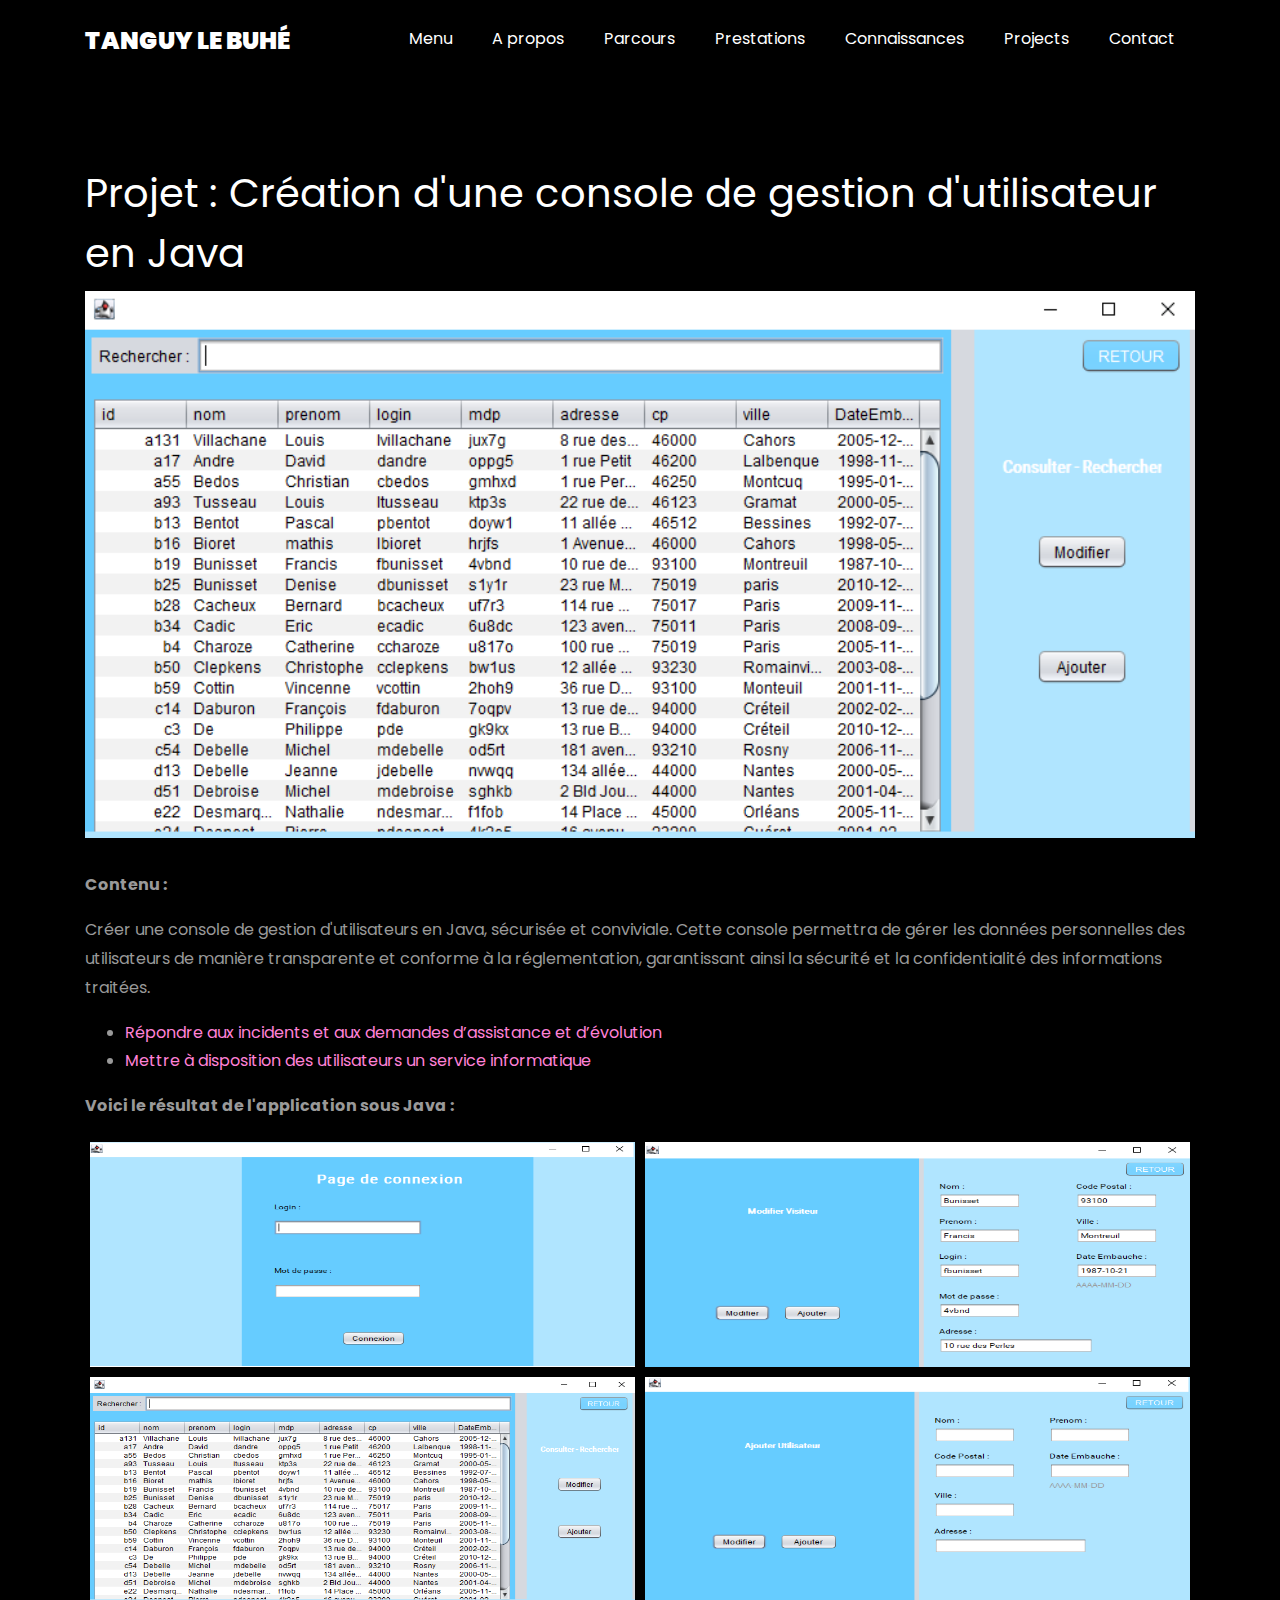
<file: PROJGestUtil.html>
<!DOCTYPE html>
<html lang="en">

<head>
    <title>Porfolio Tanguy Le Buhé</title>
    <meta charset="utf-8">
    <meta name="viewport" content="width=device-width, initial-scale=1, shrink-to-fit=no">

    <link href="https://fonts.googleapis.com/css?family=Poppins:100,200,300,400,500,600,700,800,900" rel="stylesheet">

    <link rel="stylesheet" href="css/open-iconic-bootstrap.min.css">
    <link rel="stylesheet" href="css/animate.css">

    <link rel="stylesheet" href="css/owl.carousel.min.css">
    <link rel="stylesheet" href="css/owl.theme.default.min.css">
    <link rel="stylesheet" href="css/magnific-popup.css">

    <link rel="stylesheet" href="css/aos.css">

    <link rel="stylesheet" href="css/ionicons.min.css">

    <link rel="stylesheet" href="css/flaticon.css">
    <link rel="stylesheet" href="css/icomoon.css">
    <link rel="stylesheet" href="css/style.css">
</head>

<body data-spy="scroll" data-target=".site-navbar-target" data-offset="300">


    <nav class="navbar navbar-expand-lg navbar-dark ftco_navbar ftco-navbar-light site-navbar-target" id="ftco-navbar">
        <div class="container">
            <a class="navbar-brand" href="index.html">Tanguy Le Buhé</a>
            <button class="navbar-toggler js-fh5co-nav-toggle fh5co-nav-toggle" type="button" data-toggle="collapse"
                data-target="#ftco-nav" aria-controls="ftco-nav" aria-expanded="false" aria-label="Toggle navigation">
                <span class="oi oi-menu"></span> Menu
            </button>

            <div class="collapse navbar-collapse" id="ftco-nav">
                <ul class="navbar-nav nav ml-auto">
                    <li class="nav-item"><a href="index.html#home-section" class="nav-link"><span>Menu</span></a></li>
                    <li class="nav-item"><a href="index.html#about-section" class="nav-link"><span>A propos</span></a>
                    </li>
                    <li class="nav-item"><a href="index.html#resume-section" class="nav-link"><span>Parcours</span></a>
                    </li>
                    <li class="nav-item"><a href="index.html#services-section"
                            class="nav-link"><span>Prestations</span></a></li>
                    <li class="nav-item"><a href="index.html#skills-section"
                            class="nav-link"><span>Connaissances</span></a></li>
                    <li class="nav-item"><a href="index.html#projects-section"
                            class="nav-link"><span>Projects</span></a></li>
                    <li class="nav-item"><a href="index.html#contact-section" class="nav-link"><span>Contact</span></a>
                    </li>
                </ul>
            </div>
        </div>
    </nav>
    <br><br><br><br>
    <section id="proj">
        <div class="container mt-5">
            <h1>Projet : Création d'une console de gestion d'utilisateur en Java</h1>
            <img src="images/GestUtilJava/PROJGestUtilSearch.png" alt="Image du projet" class="img-fluid">
            <hr>
            <p><strong>Contenu :</strong></p>
            <p>Créer une console de gestion d'utilisateurs en Java, sécurisée et conviviale. Cette console permettra de gérer les données personnelles des utilisateurs de manière transparente
                et conforme à la réglementation, garantissant ainsi la sécurité et la confidentialité des informations
                traitées.</p>
            <ul>
                <li><a href="compétencesgestutil.pdf" target="_blank">Répondre aux incidents et aux demandes d’assistance et d’évolution</a></li>
                <li><a href="compétencesgestutil.pdf" target="_blank">Mettre à disposition des utilisateurs un service informatique</a>
                </li>
            </ul>
            <p>
                <strong>Voici le résultat de l'application sous Java :</strong>
            </p>
            <section>
                <div class="container">
                    <div class="row">
                        <div class="column">
                            <img src="images/GestUtilJava/PROJGestUtilConnect.png" alt="">
                            <img src="images/GestUtilJava/PROJGestUtilSearch.png" alt="">
                        </div>
                        <div class="column">
                            <img src="images/GestUtilJava/PROJGestUtilEdit.png" alt="">
                            <img src="images/GestUtilJava/PROJGestUtilAdd.png" alt="">
                        </div>
                    </div>
                </div>
            </section>
        </div>
        </div>
    </section>
    <script src="https://code.jquery.com/jquery-3.5.1.slim.min.js"></script>
    <script src="https://cdn.jsdelivr.net/npm/@popperjs/core@2.5.4/dist/umd/popper.min.js"></script>
    <script src="https://stackpath.bootstrapcdn.com/bootstrap/4.5.2/js/bootstrap.min.js"></script>
</body>

</html>

<style>
       .column {
            float: left;
            width: 50%;
            height: 100%;
            padding: 5px;
        }

        .row::after {
            content: "";
            clear: both;
            display: table;
        }

        img {
            width: 100%;
            height: 25vh;
            display: block;
            margin-bottom: 10px;
        }
</style>
</file>
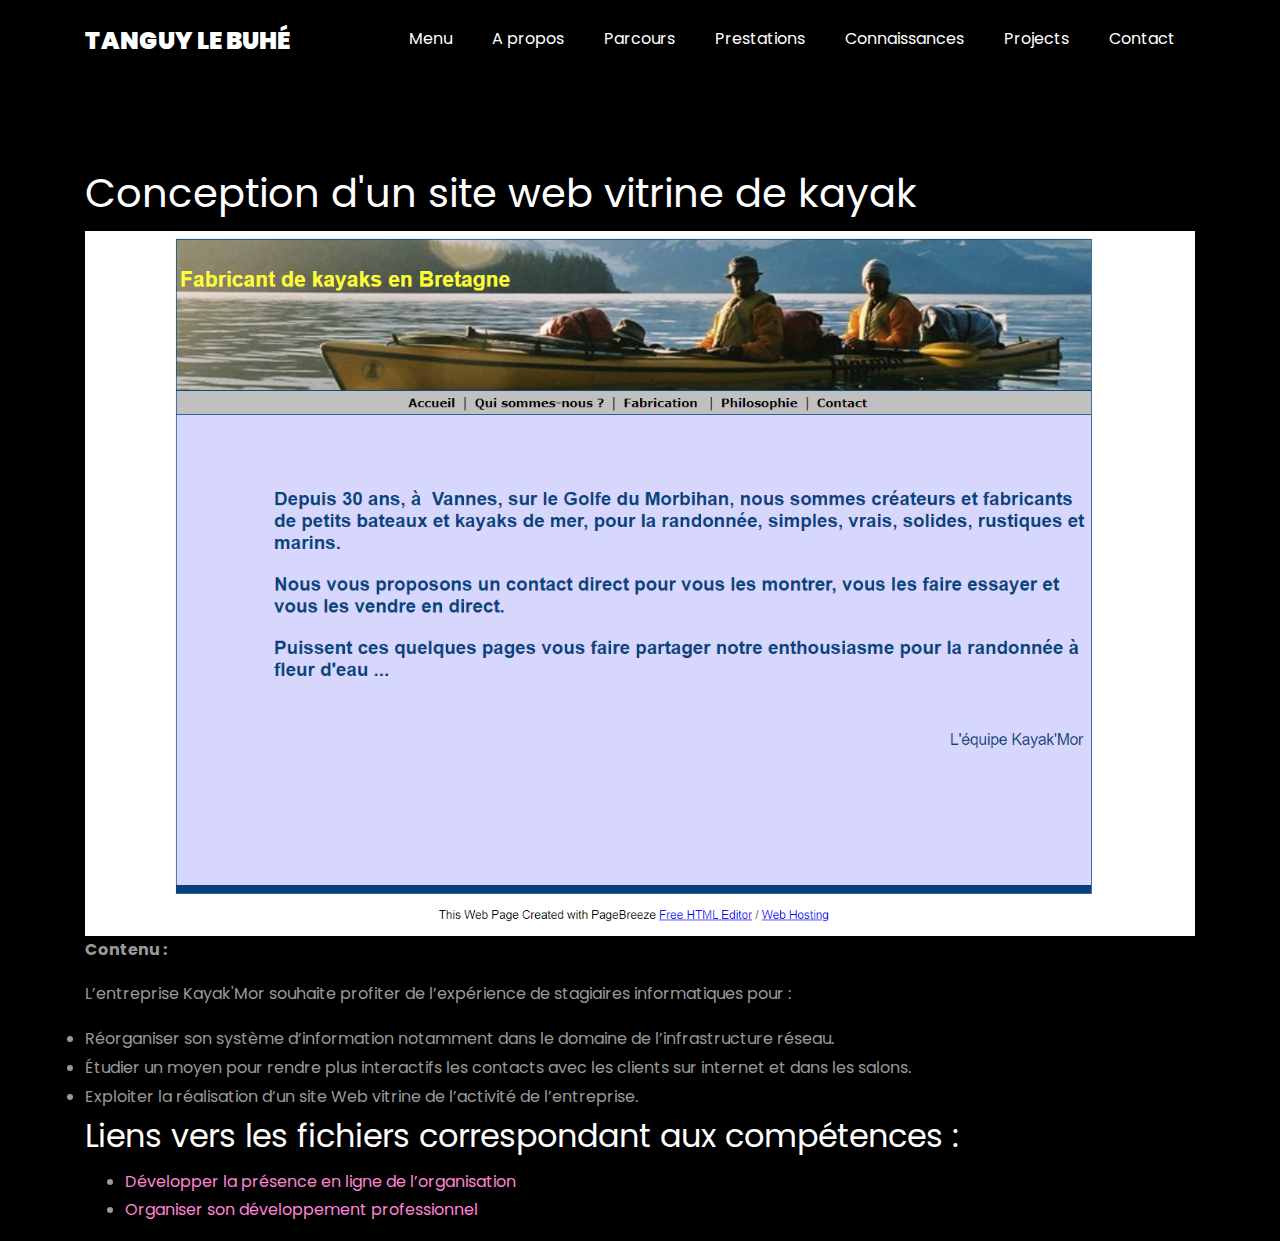
<file: PROJKayakMor.html>
<!DOCTYPE html>
<html lang="en">

<head>
    <title>Conception d'un site web vitrine de kayak Tanguy Le Buhé</title>
    <meta charset="utf-8">
    <meta name="viewport" content="width=device-width, initial-scale=1, shrink-to-fit=no">

    <link href="https://fonts.googleapis.com/css?family=Poppins:100,200,300,400,500,600,700,800,900" rel="stylesheet">

    <link rel="stylesheet" href="css/open-iconic-bootstrap.min.css">
    <link rel="stylesheet" href="css/animate.css">

    <link rel="stylesheet" href="css/owl.carousel.min.css">
    <link rel="stylesheet" href="css/owl.theme.default.min.css">
    <link rel="stylesheet" href="css/magnific-popup.css">

    <link rel="stylesheet" href="css/aos.css">

    <link rel="stylesheet" href="css/ionicons.min.css">

    <link rel="stylesheet" href="css/flaticon.css">
    <link rel="stylesheet" href="css/icomoon.css">
    <link rel="stylesheet" href="css/style.css">
    <link rel="shortcut icon" href="images/flaticon.png" type="image/x-icon">

</head>

<body data-spy="scroll" data-target=".site-navbar-target" data-offset="300">


    <nav class="navbar navbar-expand-lg navbar-dark ftco_navbar ftco-navbar-light site-navbar-target" id="ftco-navbar">
        <div class="container">
            <a class="navbar-brand" href="index.html">Tanguy Le Buhé</a>
            <button class="navbar-toggler js-fh5co-nav-toggle fh5co-nav-toggle" type="button" data-toggle="collapse"
                data-target="#ftco-nav" aria-controls="ftco-nav" aria-expanded="false" aria-label="Toggle navigation">
                <span class="oi oi-menu"></span> Menu
            </button>

            <div class="collapse navbar-collapse" id="ftco-nav">
                <ul class="navbar-nav nav ml-auto">
                    <li class="nav-item"><a href="index.html#home-section" class="nav-link"><span>Menu</span></a></li>
                    <li class="nav-item"><a href="index.html#about-section" class="nav-link"><span>A propos</span></a>
                    </li>
                    <li class="nav-item"><a href="index.html#resume-section" class="nav-link"><span>Parcours</span></a>
                    </li>
                    <li class="nav-item"><a href="index.html#services-section"
                            class="nav-link"><span>Prestations</span></a></li>
                    <li class="nav-item"><a href="index.html#skills-section"
                            class="nav-link"><span>Connaissances</span></a></li>
                    <li class="nav-item"><a href="index.html#projects-section"
                            class="nav-link"><span>Projects</span></a></li>
                    <li class="nav-item"><a href="index.html#contact-section" class="nav-link"><span>Contact</span></a>
                    </li>
                </ul>
            </div>
        </div>
    </nav>
    <br><br><br><br>
    <section id="proj">
        <div class="container mt-5">
            <h1>Conception d'un site web vitrine de kayak</h1>
            <img src="images/Proj_Kayak'mor.png" alt="Image du projet" class="img-fluid">
            <p><strong>Contenu :</strong></p>
            <p>L’entreprise Kayak'Mor souhaite profiter de l’expérience de stagiaires informatiques pour :
                <li>Réorganiser son système d’information notamment dans le domaine de l’infrastructure
                    réseau.</li>
                <li>Étudier un moyen pour rendre plus interactifs les contacts avec les clients sur internet et
                    dans les salons.</li>
                <li>Exploiter la réalisation d’un site Web vitrine de l’activité de l’entreprise.
                </li>
            <h2>Liens vers les fichiers correspondant aux compétences :</h2>
            <ul>
                <li><a href="content/projkayakmor/competencekayakmor.pdf" target="_blank">Développer la présence en ligne de
                        l’organisation</a></li>
                <li><a href="content/projkayakmor/competencekayakmor.pdf" target="_blank">Organiser son développement
                        professionnel</a></li>
            </ul>


        </div>
        </div>
    </section>
    <script src="https://code.jquery.com/jquery-3.5.1.slim.min.js"></script>
    <script src="https://cdn.jsdelivr.net/npm/@popperjs/core@2.5.4/dist/umd/popper.min.js"></script>
    <script src="https://stackpath.bootstrapcdn.com/bootstrap/4.5.2/js/bootstrap.min.js"></script>
</body>

</html>
</file>
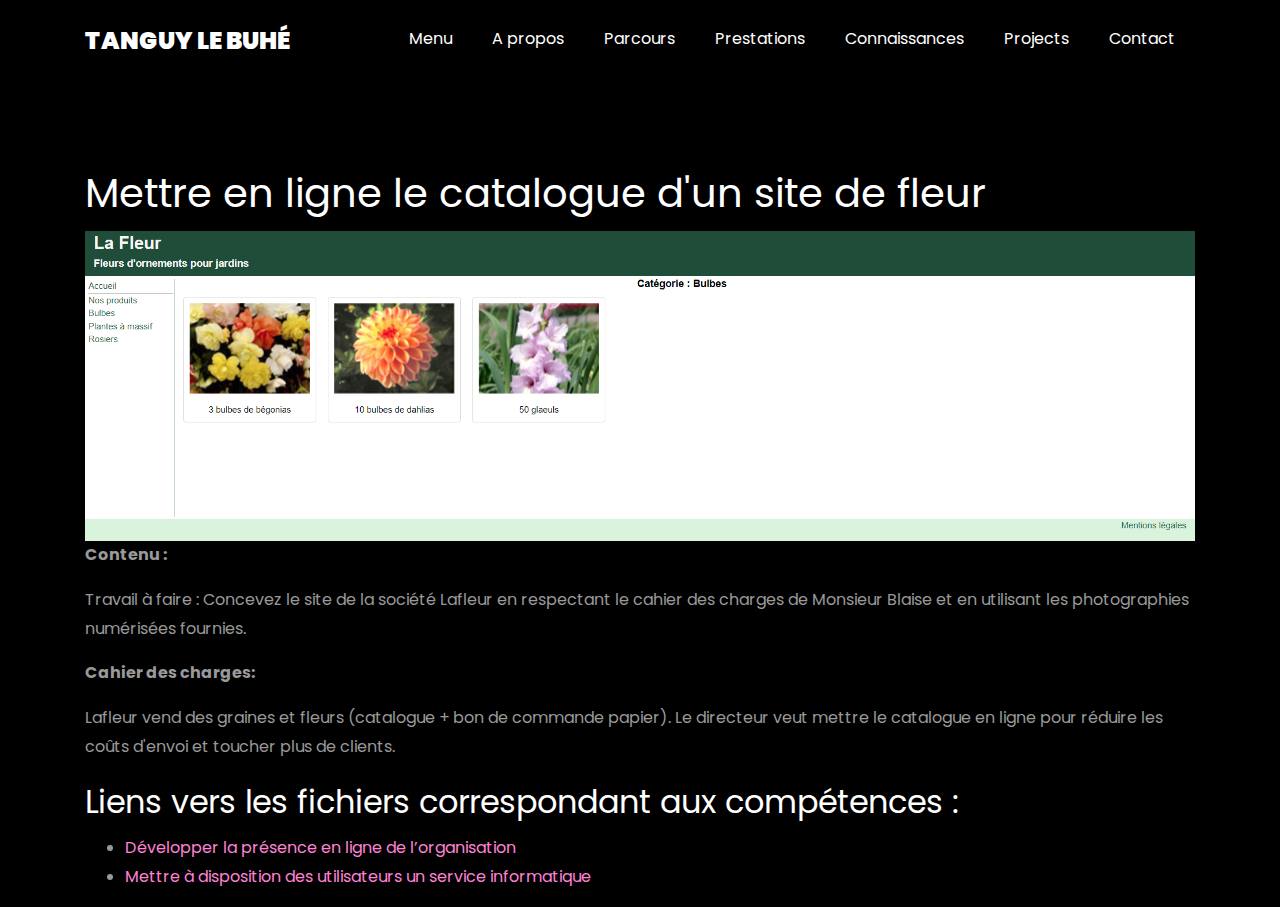
<file: PROJLaFleur.html>
<!DOCTYPE html>
<html lang="en">

<head>
    <title>Mettre en ligne le catalogue d'un site de fleure Tanguy Le Buhé</title>
    <meta charset="utf-8">
    <meta name="viewport" content="width=device-width, initial-scale=1, shrink-to-fit=no">

    <link href="https://fonts.googleapis.com/css?family=Poppins:100,200,300,400,500,600,700,800,900" rel="stylesheet">

    <link rel="stylesheet" href="css/open-iconic-bootstrap.min.css">
    <link rel="stylesheet" href="css/animate.css">

    <link rel="stylesheet" href="css/owl.carousel.min.css">
    <link rel="stylesheet" href="css/owl.theme.default.min.css">
    <link rel="stylesheet" href="css/magnific-popup.css">

    <link rel="stylesheet" href="css/aos.css">

    <link rel="stylesheet" href="css/ionicons.min.css">

    <link rel="stylesheet" href="css/flaticon.css">
    <link rel="stylesheet" href="css/icomoon.css">
    <link rel="stylesheet" href="css/style.css">
    <link rel="shortcut icon" href="images/flaticon.png" type="image/x-icon">

</head>

<body data-spy="scroll" data-target=".site-navbar-target" data-offset="300">


    <nav class="navbar navbar-expand-lg navbar-dark ftco_navbar ftco-navbar-light site-navbar-target" id="ftco-navbar">
        <div class="container">
            <a class="navbar-brand" href="index.html">Tanguy Le Buhé</a>
            <button class="navbar-toggler js-fh5co-nav-toggle fh5co-nav-toggle" type="button" data-toggle="collapse"
                data-target="#ftco-nav" aria-controls="ftco-nav" aria-expanded="false" aria-label="Toggle navigation">
                <span class="oi oi-menu"></span> Menu
            </button>

            <div class="collapse navbar-collapse" id="ftco-nav">
                <ul class="navbar-nav nav ml-auto">
                    <li class="nav-item"><a href="index.html#home-section" class="nav-link"><span>Menu</span></a></li>
                    <li class="nav-item"><a href="index.html#about-section" class="nav-link"><span>A propos</span></a>
                    </li>
                    <li class="nav-item"><a href="index.html#resume-section" class="nav-link"><span>Parcours</span></a>
                    </li>
                    <li class="nav-item"><a href="index.html#services-section"
                            class="nav-link"><span>Prestations</span></a></li>
                    <li class="nav-item"><a href="index.html#skills-section"
                            class="nav-link"><span>Connaissances</span></a></li>
                    <li class="nav-item"><a href="index.html#projects-section"
                            class="nav-link"><span>Projects</span></a></li>
                    <li class="nav-item"><a href="index.html#contact-section" class="nav-link"><span>Contact</span></a>
                    </li>
                </ul>
            </div>
        </div>
    </nav>
    <br><br><br><br>
    <section id="proj">
        <div class="container mt-5">
            <h1>Mettre en ligne le catalogue d'un site de fleur</h1>
            <img src="images/Proj_LaFleur.png" alt="Image du projet" class="img-fluid">
            <p><strong>Contenu :</strong></p>
            <p>Travail à faire :
                Concevez le site de la société Lafleur en respectant le cahier des charges de Monsieur Blaise et en
                utilisant les photographies numérisées fournies.
            </p>
            <p><strong>Cahier des charges:</strong></p>
            <p>
                Lafleur vend des graines et fleurs (catalogue + bon de commande papier). Le directeur veut mettre le
                catalogue en ligne pour réduire les coûts d'envoi et toucher plus de clients.</p>
            <h2>Liens vers les fichiers correspondant aux compétences :</h2>
            <ul>
                <li><a href="content/projlafleur/competencelafleur.pdf" target="_blank">Développer la présence en ligne de
                        l’organisation</a></li>
                <li><a href="content/projlafleur/competencelafleur.pdf" target="_blank">Mettre à disposition des utilisateurs un
                        service informatique</a></li>
            </ul>


        </div>
        </div>
    </section>
    <script src="https://code.jquery.com/jquery-3.5.1.slim.min.js"></script>
    <script src="https://cdn.jsdelivr.net/npm/@popperjs/core@2.5.4/dist/umd/popper.min.js"></script>
    <script src="https://stackpath.bootstrapcdn.com/bootstrap/4.5.2/js/bootstrap.min.js"></script>
</body>

</html>
</file>
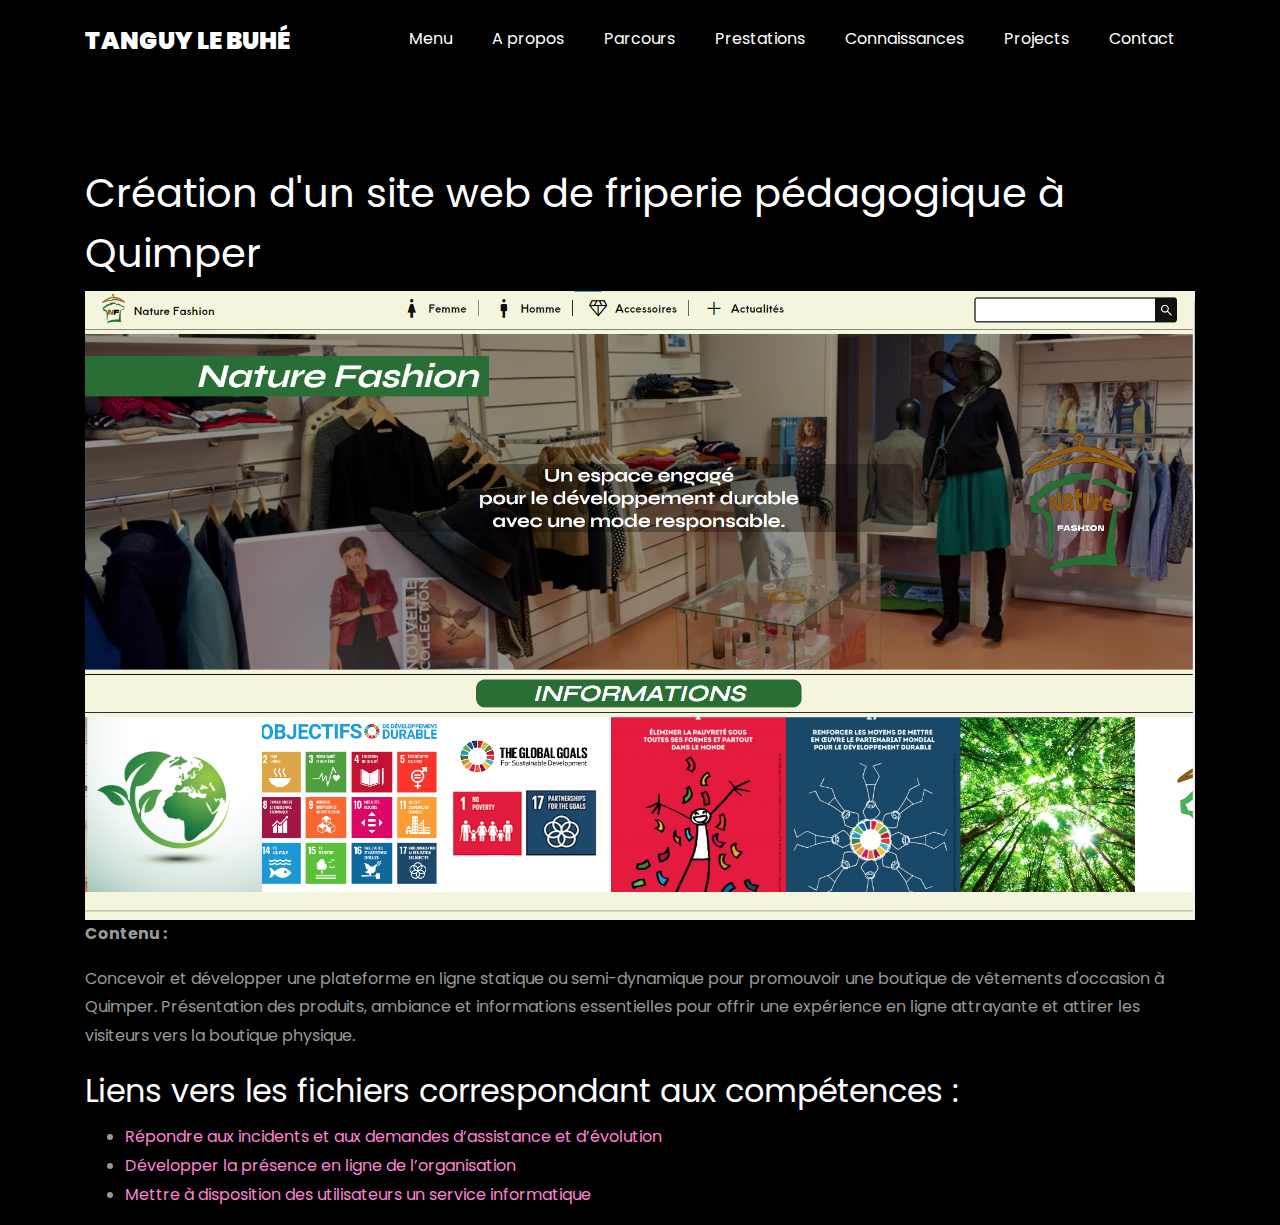
<file: PROJNF.html>
<!DOCTYPE html>
<html lang="en">

<head>
    <title>Création d'un site web de friperie pédagogique à Quimper Tanguy Le Buhé</title>
    <meta charset="utf-8">
    <meta name="viewport" content="width=device-width, initial-scale=1, shrink-to-fit=no">

    <link href="https://fonts.googleapis.com/css?family=Poppins:100,200,300,400,500,600,700,800,900" rel="stylesheet">

    <link rel="stylesheet" href="css/open-iconic-bootstrap.min.css">
    <link rel="stylesheet" href="css/animate.css">

    <link rel="stylesheet" href="css/owl.carousel.min.css">
    <link rel="stylesheet" href="css/owl.theme.default.min.css">
    <link rel="stylesheet" href="css/magnific-popup.css">

    <link rel="stylesheet" href="css/aos.css">

    <link rel="stylesheet" href="css/ionicons.min.css">

    <link rel="stylesheet" href="css/flaticon.css">
    <link rel="stylesheet" href="css/icomoon.css">
    <link rel="stylesheet" href="css/style.css">
    <link rel="shortcut icon" href="images/flaticon.png" type="image/x-icon">

</head>

<body data-spy="scroll" data-target=".site-navbar-target" data-offset="300">


    <nav class="navbar navbar-expand-lg navbar-dark ftco_navbar ftco-navbar-light site-navbar-target" id="ftco-navbar">
        <div class="container">
            <a class="navbar-brand" href="index.html">Tanguy Le Buhé</a>
            <button class="navbar-toggler js-fh5co-nav-toggle fh5co-nav-toggle" type="button" data-toggle="collapse"
                data-target="#ftco-nav" aria-controls="ftco-nav" aria-expanded="false" aria-label="Toggle navigation">
                <span class="oi oi-menu"></span> Menu
            </button>

            <div class="collapse navbar-collapse" id="ftco-nav">
                <ul class="navbar-nav nav ml-auto">
                    <li class="nav-item"><a href="index.html#home-section" class="nav-link"><span>Menu</span></a></li>
                    <li class="nav-item"><a href="index.html#about-section" class="nav-link"><span>A propos</span></a>
                    </li>
                    <li class="nav-item"><a href="index.html#resume-section" class="nav-link"><span>Parcours</span></a>
                    </li>
                    <li class="nav-item"><a href="index.html#services-section"
                            class="nav-link"><span>Prestations</span></a></li>
                    <li class="nav-item"><a href="index.html#skills-section"
                            class="nav-link"><span>Connaissances</span></a></li>
                    <li class="nav-item"><a href="index.html#projects-section"
                            class="nav-link"><span>Projects</span></a></li>
                    <li class="nav-item"><a href="index.html#contact-section" class="nav-link"><span>Contact</span></a>
                    </li>
                </ul>
            </div>
        </div>
    </nav>
    <br><br><br><br>
    <section id="proj">
        <div class="container mt-5">
            <h1>Création d'un site web de friperie pédagogique à Quimper</h1>
            <img src="images/PROJ_NF.png" alt="Image du projet" class="img-fluid">
            <p><strong>Contenu :</strong></p>
            <p>Concevoir et développer une plateforme en ligne statique ou semi-dynamique pour promouvoir une boutique
                de vêtements d'occasion à Quimper. Présentation des produits, ambiance et informations essentielles pour
                offrir une expérience en ligne attrayante et attirer les visiteurs vers la boutique physique.</p>
            <h2>Liens vers les fichiers correspondant aux compétences :</h2>
            <ul>
                <li><a href="content/projnf/competencenf.pdf" target="_blank">Répondre aux incidents et aux demandes d’assistance et d’évolution</a></li>
                <li><a href="content/projnf/competencenf.pdf" target="_blank">Développer la présence en ligne de l’organisation</a></li>
                <li><a href="content/projnf/competencenf.pdf" target="_blank">Mettre à disposition des utilisateurs un service informatique</a></li>
            </ul>
            
            
        </div>
        </div>
    </section>
    <script src="https://code.jquery.com/jquery-3.5.1.slim.min.js"></script>
    <script src="https://cdn.jsdelivr.net/npm/@popperjs/core@2.5.4/dist/umd/popper.min.js"></script>
    <script src="https://stackpath.bootstrapcdn.com/bootstrap/4.5.2/js/bootstrap.min.js"></script>
</body>

</html>
</file>
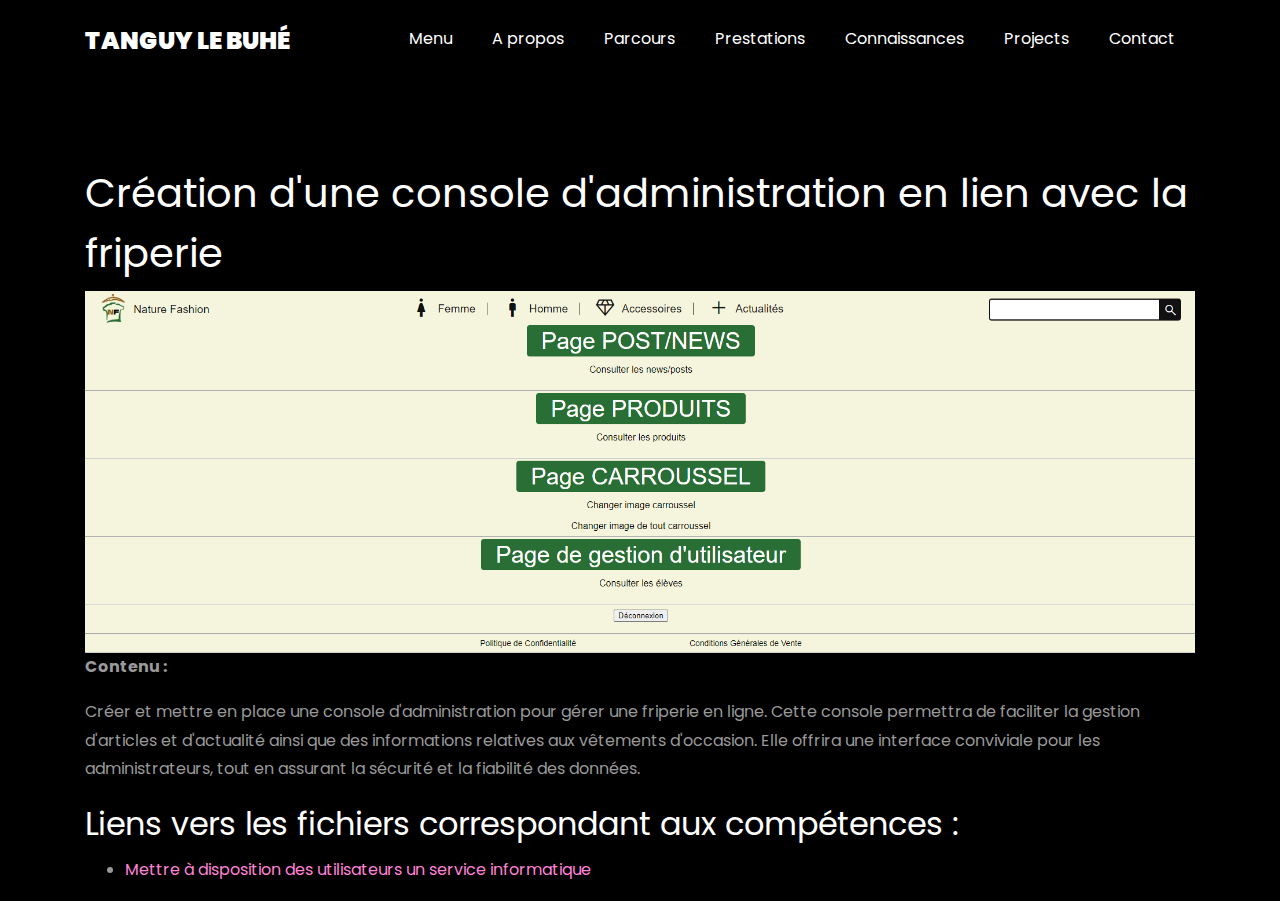
<file: PROJNFAdmin.html>
<!DOCTYPE html>
<html lang="en">

<head>
    <title>Création d'une console d'administration en lien avec la friperie Tanguy Le Buhé</title>
    <meta charset="utf-8">
    <meta name="viewport" content="width=device-width, initial-scale=1, shrink-to-fit=no">

    <link href="https://fonts.googleapis.com/css?family=Poppins:100,200,300,400,500,600,700,800,900" rel="stylesheet">

    <link rel="stylesheet" href="css/open-iconic-bootstrap.min.css">
    <link rel="stylesheet" href="css/animate.css">

    <link rel="stylesheet" href="css/owl.carousel.min.css">
    <link rel="stylesheet" href="css/owl.theme.default.min.css">
    <link rel="stylesheet" href="css/magnific-popup.css">

    <link rel="stylesheet" href="css/aos.css">

    <link rel="stylesheet" href="css/ionicons.min.css">

    <link rel="stylesheet" href="css/flaticon.css">
    <link rel="stylesheet" href="css/icomoon.css">
    <link rel="stylesheet" href="css/style.css">
    <link rel="shortcut icon" href="images/flaticon.png" type="image/x-icon">

</head>

<body data-spy="scroll" data-target=".site-navbar-target" data-offset="300">


    <nav class="navbar navbar-expand-lg navbar-dark ftco_navbar ftco-navbar-light site-navbar-target" id="ftco-navbar">
        <div class="container">
            <a class="navbar-brand" href="index.html">Tanguy Le Buhé</a>
            <button class="navbar-toggler js-fh5co-nav-toggle fh5co-nav-toggle" type="button" data-toggle="collapse"
                data-target="#ftco-nav" aria-controls="ftco-nav" aria-expanded="false" aria-label="Toggle navigation">
                <span class="oi oi-menu"></span> Menu
            </button>

            <div class="collapse navbar-collapse" id="ftco-nav">
                <ul class="navbar-nav nav ml-auto">
                    <li class="nav-item"><a href="index.html#home-section" class="nav-link"><span>Menu</span></a></li>
                    <li class="nav-item"><a href="index.html#about-section" class="nav-link"><span>A propos</span></a>
                    </li>
                    <li class="nav-item"><a href="index.html#resume-section" class="nav-link"><span>Parcours</span></a>
                    </li>
                    <li class="nav-item"><a href="index.html#services-section"
                            class="nav-link"><span>Prestations</span></a></li>
                    <li class="nav-item"><a href="index.html#skills-section"
                            class="nav-link"><span>Connaissances</span></a></li>
                    <li class="nav-item"><a href="index.html#projects-section"
                            class="nav-link"><span>Projects</span></a></li>
                    <li class="nav-item"><a href="index.html#contact-section" class="nav-link"><span>Contact</span></a>
                    </li>
                </ul>
            </div>
        </div>
    </nav>
    <br><br><br><br>
    <section id="proj">
        <div class="container mt-5">
            <h1>Création d'une console d'administration en lien avec la friperie</h1>
            <img src="images/PROJAdminNF.png" alt="Image du projet" class="img-fluid">
            <p><strong>Contenu :</strong></p>
            <p>Créer et mettre en place une console d'administration pour gérer une friperie en ligne. Cette console
                permettra de faciliter la gestion d'articles et d'actualité ainsi que des informations relatives aux
                vêtements d'occasion. Elle offrira une interface conviviale pour les administrateurs, tout en assurant
                la sécurité et la fiabilité des données.</p>
            <h2>Liens vers les fichiers correspondant aux compétences :</h2>
            <ul>
                <li><a href="content/projadminnf/competenceadminnf.pdf" target="_blank">Mettre à disposition des utilisateurs un service
                        informatique</a></li>
            </ul>


        </div>
        </div>
    </section>
    <script src="https://code.jquery.com/jquery-3.5.1.slim.min.js"></script>
    <script src="https://cdn.jsdelivr.net/npm/@popperjs/core@2.5.4/dist/umd/popper.min.js"></script>
    <script src="https://stackpath.bootstrapcdn.com/bootstrap/4.5.2/js/bootstrap.min.js"></script>
</body>

</html>
</file>
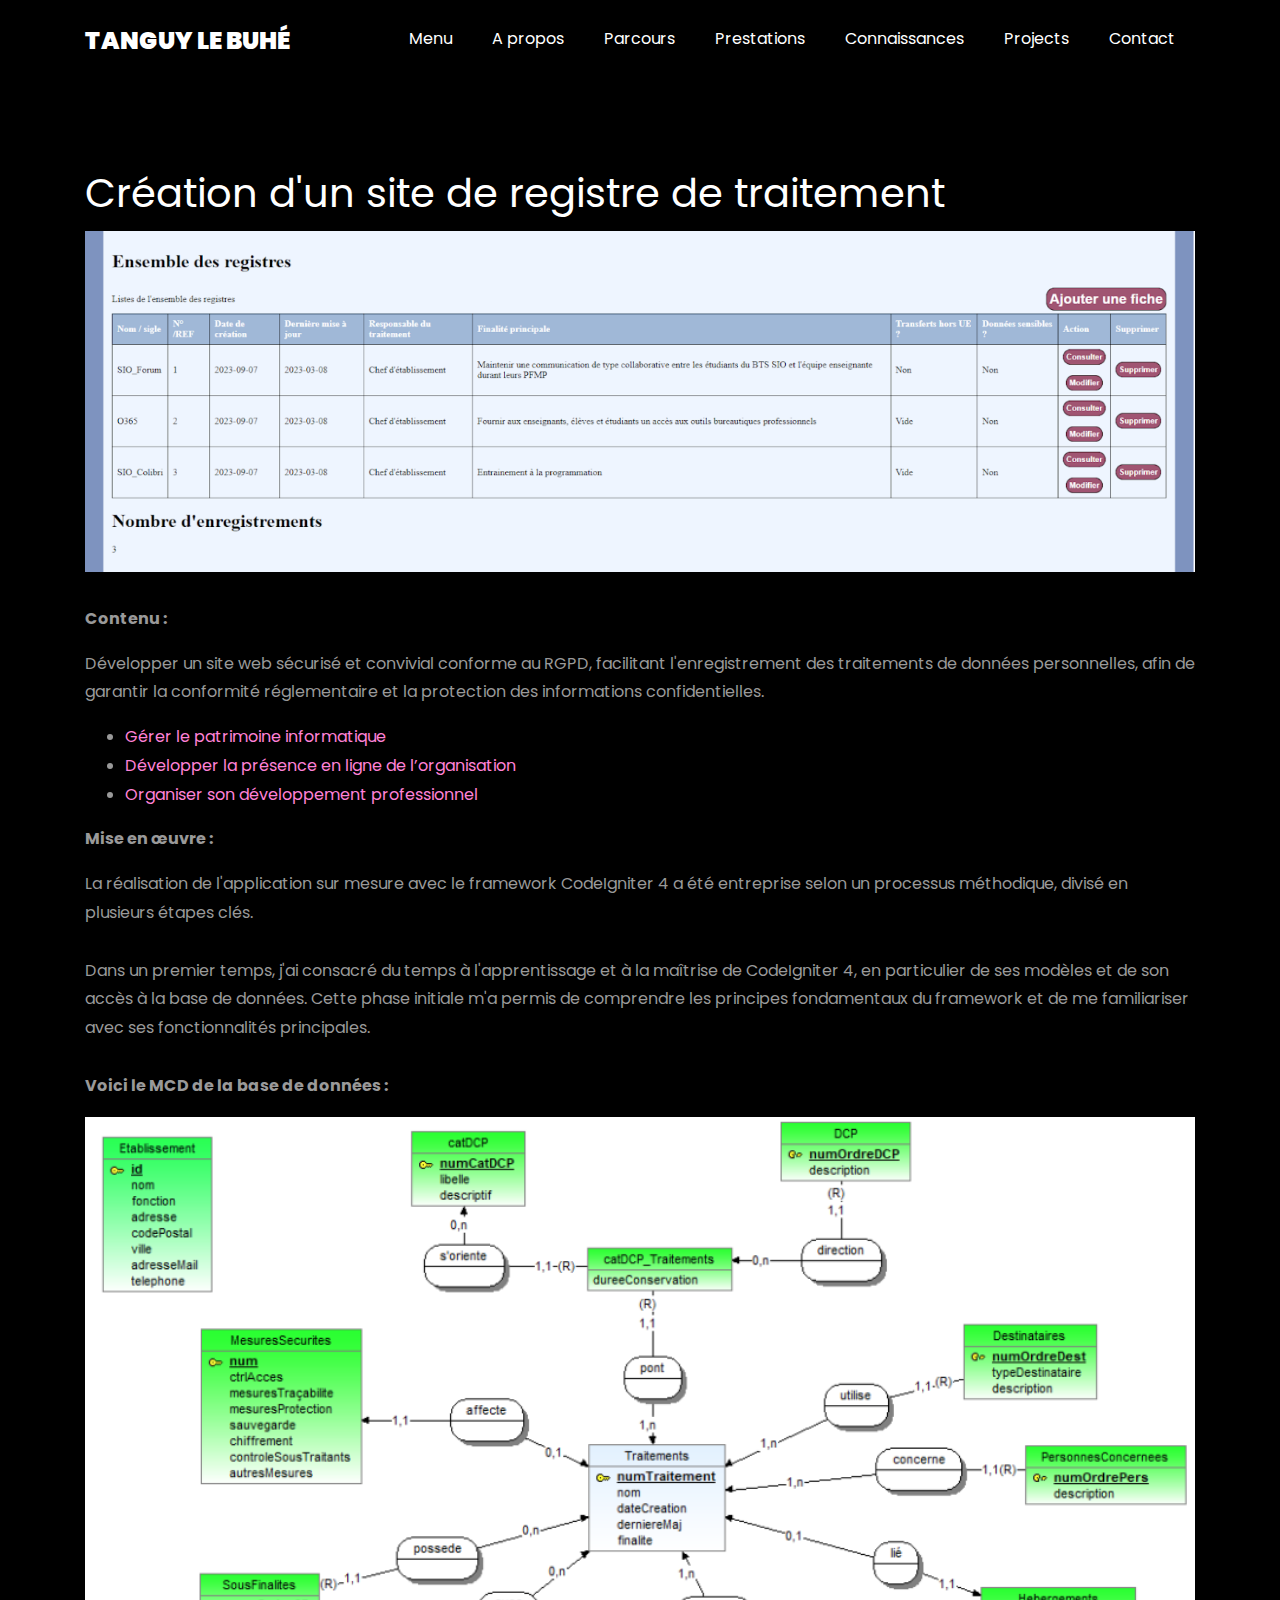
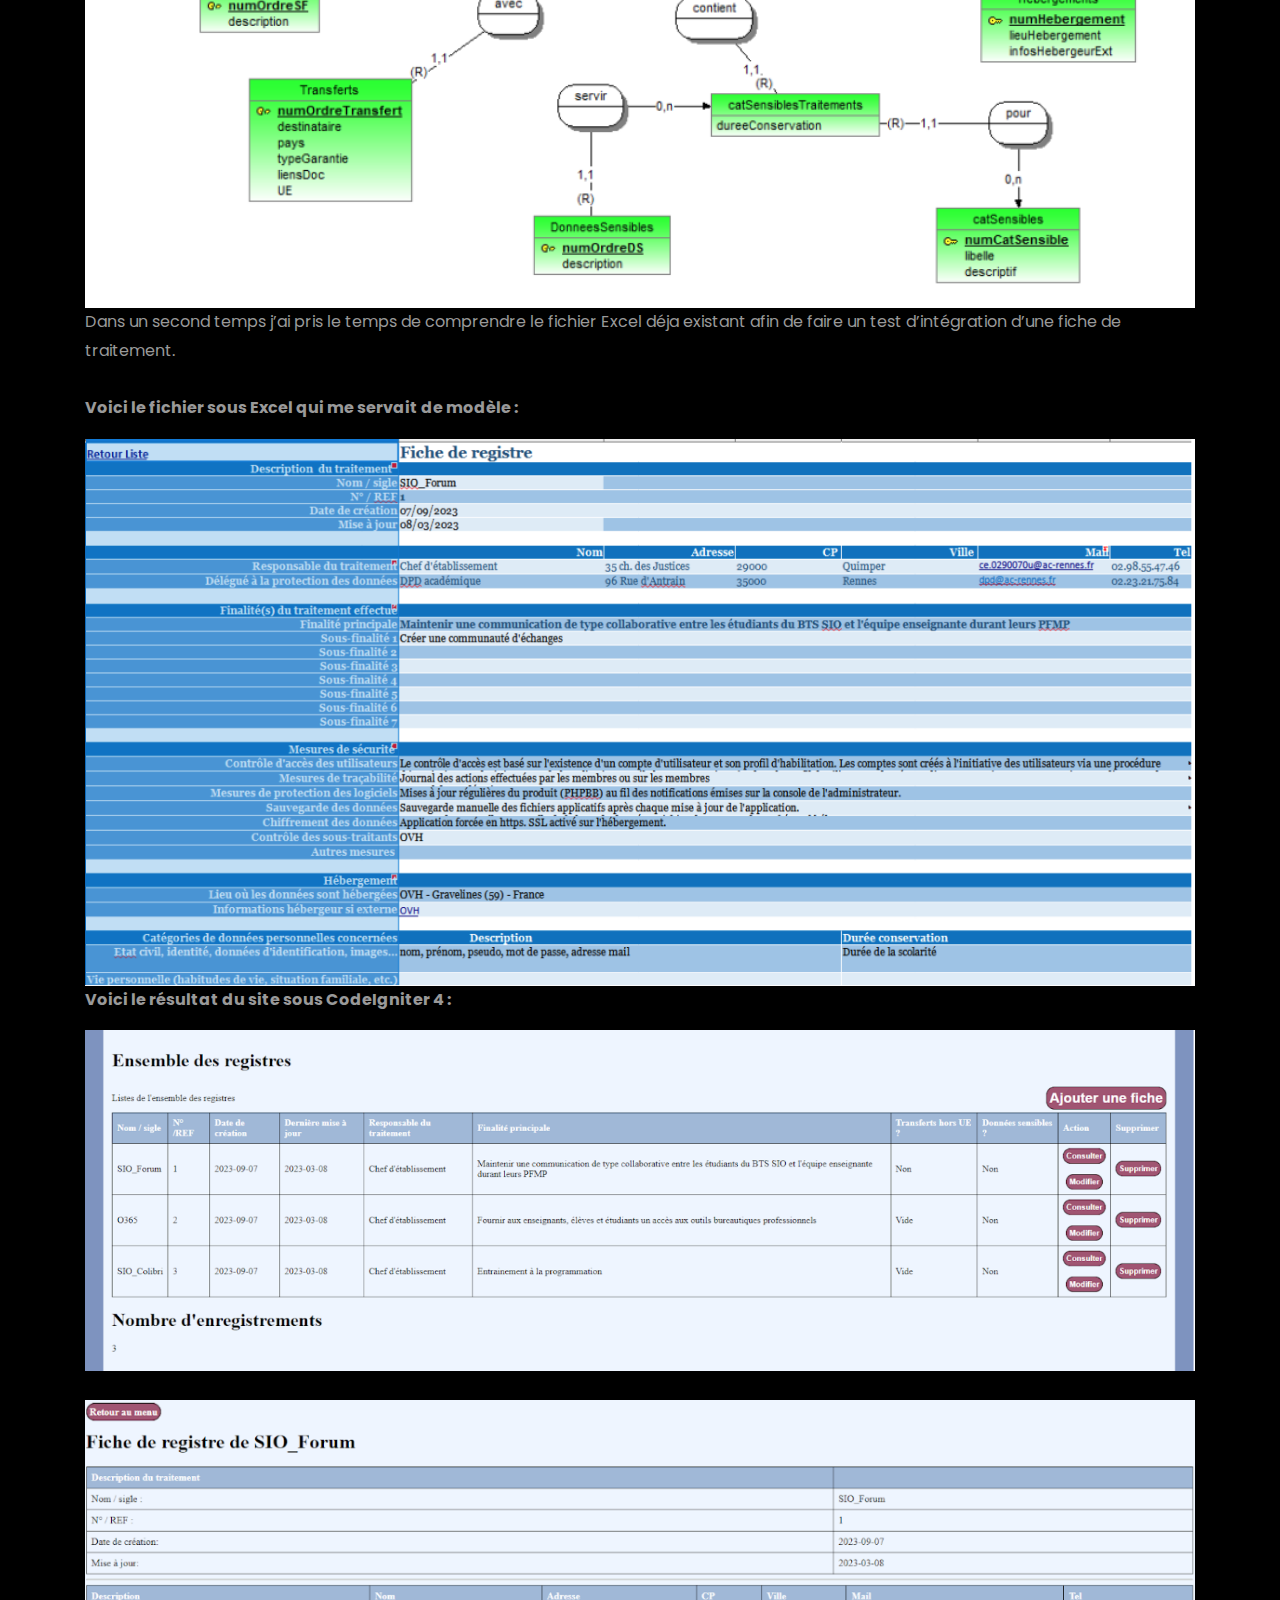
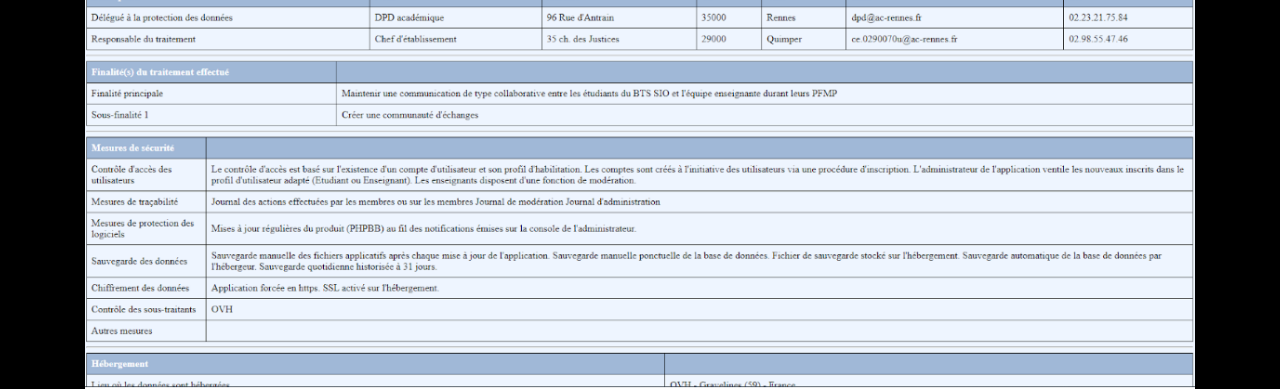
<file: PROJREGTRAIT.html>
<!DOCTYPE html>
<html lang="en">

<head>
    <title>Création d'un site de registre de traitement Tanguy Le Buhé</title>
    <meta charset="utf-8">
    <meta name="viewport" content="width=device-width, initial-scale=1, shrink-to-fit=no">

    <link href="https://fonts.googleapis.com/css?family=Poppins:100,200,300,400,500,600,700,800,900" rel="stylesheet">

    <link rel="stylesheet" href="css/open-iconic-bootstrap.min.css">
    <link rel="stylesheet" href="css/animate.css">

    <link rel="stylesheet" href="css/owl.carousel.min.css">
    <link rel="stylesheet" href="css/owl.theme.default.min.css">
    <link rel="stylesheet" href="css/magnific-popup.css">

    <link rel="stylesheet" href="css/aos.css">

    <link rel="stylesheet" href="css/ionicons.min.css">

    <link rel="stylesheet" href="css/flaticon.css">
    <link rel="stylesheet" href="css/icomoon.css">
    <link rel="stylesheet" href="css/style.css">
    <link rel="shortcut icon" href="images/flaticon.png" type="image/x-icon">

</head>

<body data-spy="scroll" data-target=".site-navbar-target" data-offset="300">


    <nav class="navbar navbar-expand-lg navbar-dark ftco_navbar ftco-navbar-light site-navbar-target" id="ftco-navbar">
        <div class="container">
            <a class="navbar-brand" href="index.html">Tanguy Le Buhé</a>
            <button class="navbar-toggler js-fh5co-nav-toggle fh5co-nav-toggle" type="button" data-toggle="collapse"
                data-target="#ftco-nav" aria-controls="ftco-nav" aria-expanded="false" aria-label="Toggle navigation">
                <span class="oi oi-menu"></span> Menu
            </button>

            <div class="collapse navbar-collapse" id="ftco-nav">
                <ul class="navbar-nav nav ml-auto">
                    <li class="nav-item"><a href="index.html#home-section" class="nav-link"><span>Menu</span></a></li>
                    <li class="nav-item"><a href="index.html#about-section" class="nav-link"><span>A propos</span></a>
                    </li>
                    <li class="nav-item"><a href="index.html#resume-section" class="nav-link"><span>Parcours</span></a>
                    </li>
                    <li class="nav-item"><a href="index.html#services-section"
                            class="nav-link"><span>Prestations</span></a></li>
                    <li class="nav-item"><a href="index.html#skills-section"
                            class="nav-link"><span>Connaissances</span></a></li>
                    <li class="nav-item"><a href="index.html#projects-section"
                            class="nav-link"><span>Projects</span></a></li>
                    <li class="nav-item"><a href="index.html#contact-section" class="nav-link"><span>Contact</span></a>
                    </li>
                </ul>
            </div>
        </div>
    </nav>
    <br><br><br><br>
    <section id="proj">
        <div class="container mt-5">
            <h1>Création d'un site de registre de traitement</h1>
            <img src="images/RegTrait/REGTRAITINDEX.png" alt="Image du projet" class="img-fluid">
            <hr>
            <p><strong>Contenu :</strong></p>
            <p>Développer un site web sécurisé et convivial conforme au RGPD, facilitant l'enregistrement des
                traitements de données personnelles, afin de garantir la conformité réglementaire et la protection des
                informations confidentielles.</p>
            <ul>
                <li><a href="content/projregtrait/competenceregtrait.pdf" target="_blank">Gérer le patrimoine informatique</a></li>
                <li><a href="content/projregtrait/competenceregtrait.pdf" target="_blank">Développer la présence en ligne de
                        l’organisation</a>
                </li>
                <li><a href="content/projregtrait/competenceregtrait.pdf" target="_blank">Organiser son développement professionnel</a></li>
            </ul>

            <p><strong>Mise en œuvre :</strong></p>
            <p>La réalisation de l'application sur mesure avec le framework CodeIgniter 4 a été entreprise selon un
                processus méthodique, divisé en plusieurs étapes clés. <br><br>

                Dans un premier temps, j'ai consacré du temps à l'apprentissage et à la maîtrise de CodeIgniter 4, en
                particulier de ses modèles et de son accès à la base de données. Cette phase initiale m'a permis de
                comprendre les principes fondamentaux du framework et de me familiariser avec ses fonctionnalités
                principales. <br><br>

                <strong>Voici le MCD de la base de données :</strong>
            </p>
            <img src="images/RegTrait/REGTRAITMCD.png" alt="Image du projet" class="img-fluid">
            <p>
                Dans un second temps j’ai pris le temps de comprendre le fichier Excel déja existant afin de faire un
                test d’intégration d’une fiche de traitement.
                <br></br>
                <strong>Voici le fichier sous Excel qui me servait de modèle :</strong> 
            </p>
            <img src="images/RegTrait/REGTRAITEXCEL.png" alt="Image du projet" class="img-fluid">
            <p>
                <strong>Voici le résultat du site sous CodeIgniter 4 :</strong>
            </p>
            <img src="images/RegTrait/REGTRAITINDEX.png" alt=""><br><img src="images/RegTrait/REGTRAITSIO1.png" alt="">
        </div>
        </div>
    </section>
    <script src="https://code.jquery.com/jquery-3.5.1.slim.min.js"></script>
    <script src="https://cdn.jsdelivr.net/npm/@popperjs/core@2.5.4/dist/umd/popper.min.js"></script>
    <script src="https://stackpath.bootstrapcdn.com/bootstrap/4.5.2/js/bootstrap.min.js"></script>
</body>

</html>

<style>
    img {
        display: block;
        margin: 0 auto;
        width: 100%;
    }
</style>
</file>
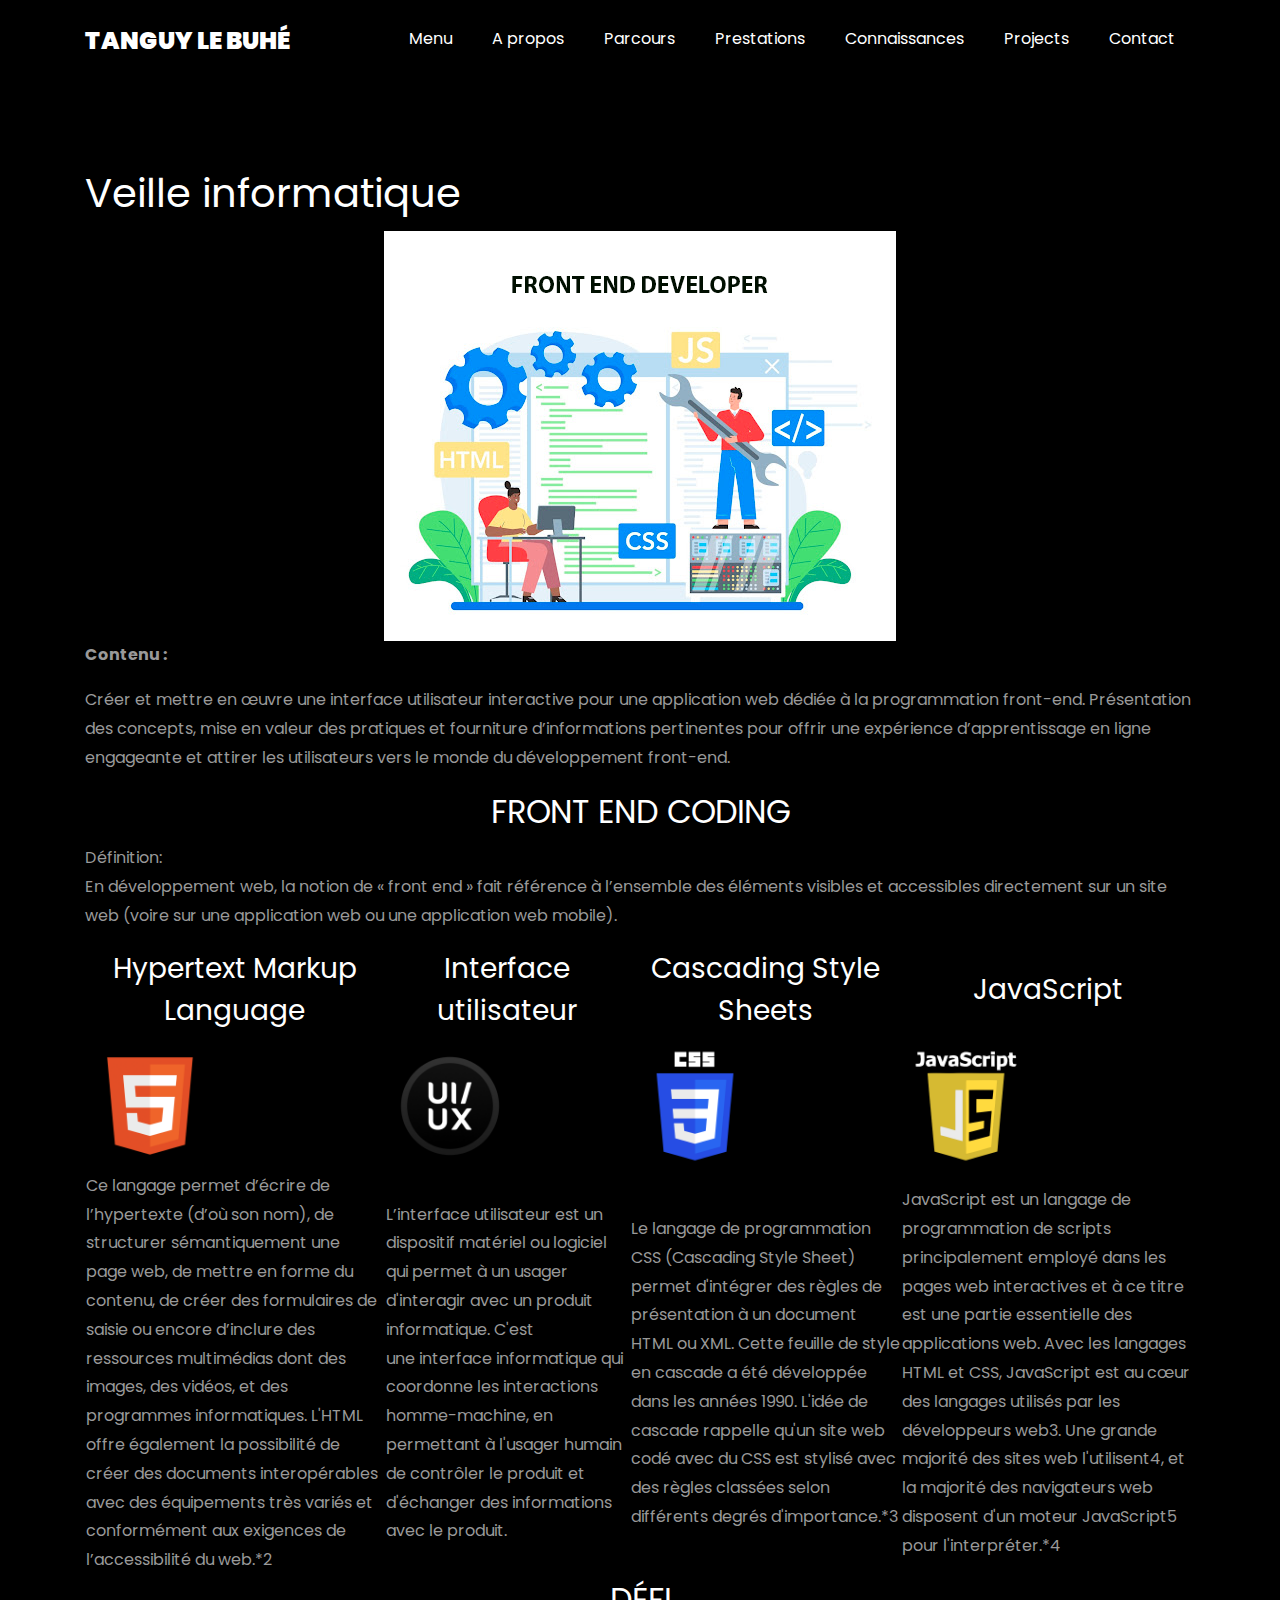
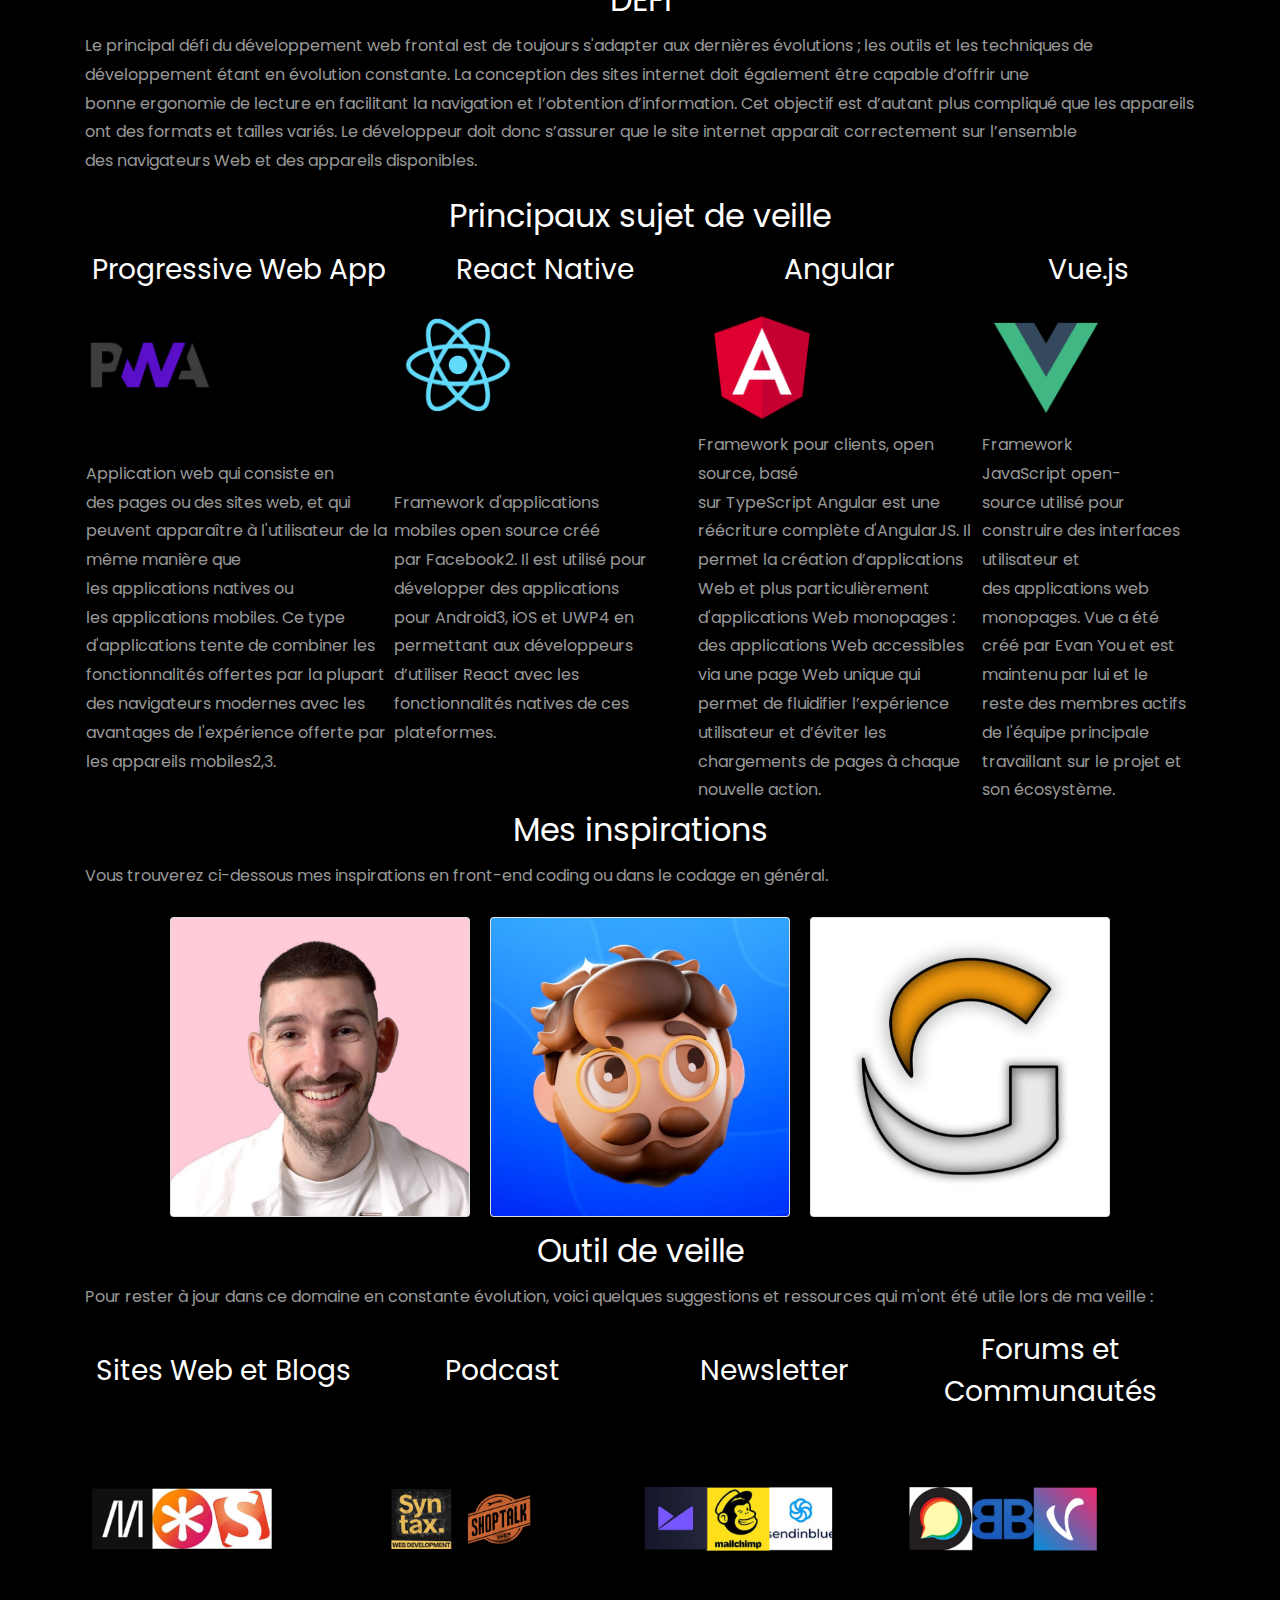
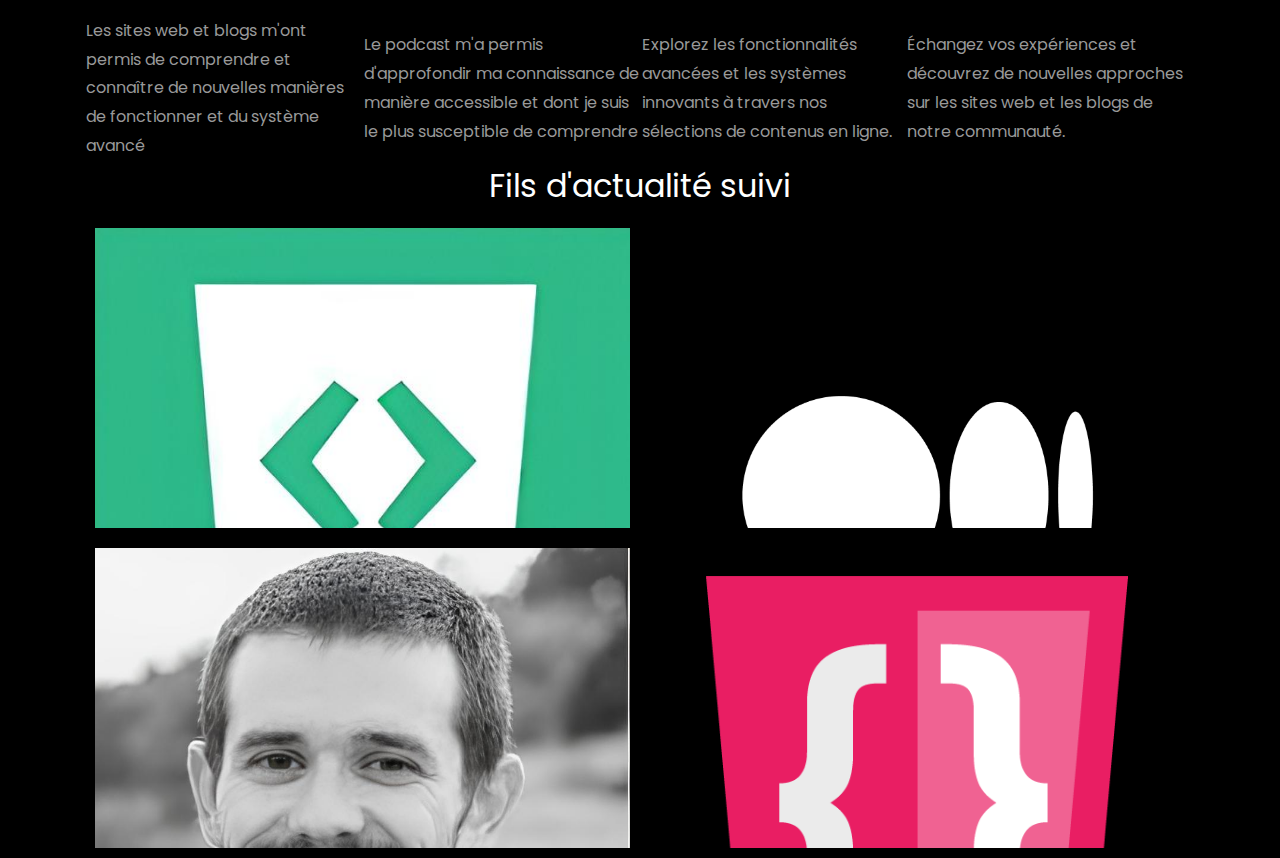
<file: PROJVEILLE.html>
<!DOCTYPE html>
<html lang="en">

<head>
    <title>Veille informatique Tanguy Le Buhé</title>
    <meta charset="utf-8">
    <meta name="viewport" content="width=device-width, initial-scale=1, shrink-to-fit=no">

    <link href="https://fonts.googleapis.com/css?family=Poppins:100,200,300,400,500,600,700,800,900" rel="stylesheet">

    <link rel="stylesheet" href="css/open-iconic-bootstrap.min.css">
    <link rel="stylesheet" href="css/animate.css">

    <link rel="stylesheet" href="css/owl.carousel.min.css">
    <link rel="stylesheet" href="css/owl.theme.default.min.css">
    <link rel="stylesheet" href="css/magnific-popup.css">

    <link rel="stylesheet" href="css/aos.css">

    <link rel="stylesheet" href="css/ionicons.min.css">
    <link rel="shortcut icon" href="/images/flaticon.png" type="image/x-icon">

    <link rel="stylesheet" href="css/flaticon.css">
    <link rel="stylesheet" href="css/icomoon.css">
    <link rel="stylesheet" href="css/style.css">
    <link rel="shortcut icon" href="images/flaticon.png" type="image/x-icon">

</head>

<body data-spy="scroll" data-target=".site-navbar-target" data-offset="300">


    <nav class="navbar navbar-expand-lg navbar-dark ftco_navbar ftco-navbar-light site-navbar-target" id="ftco-navbar">
        <div class="container">
            <a class="navbar-brand" href="index.html">Tanguy Le Buhé</a>
            <button class="navbar-toggler js-fh5co-nav-toggle fh5co-nav-toggle" type="button" data-toggle="collapse"
                data-target="#ftco-nav" aria-controls="ftco-nav" aria-expanded="false" aria-label="Toggle navigation">
                <span class="oi oi-menu"></span> Menu
            </button>

            <div class="collapse navbar-collapse" id="ftco-nav">
                <ul class="navbar-nav nav ml-auto">
                    <li class="nav-item"><a href="index.html#home-section" class="nav-link"><span>Menu</span></a></li>
                    <li class="nav-item"><a href="index.html#about-section" class="nav-link"><span>A propos</span></a>
                    </li>
                    <li class="nav-item"><a href="index.html#resume-section" class="nav-link"><span>Parcours</span></a>
                    </li>
                    <li class="nav-item"><a href="index.html#services-section"
                            class="nav-link"><span>Prestations</span></a></li>
                    <li class="nav-item"><a href="index.html#skills-section"
                            class="nav-link"><span>Connaissances</span></a></li>
                    <li class="nav-item"><a href="index.html#projects-section"
                            class="nav-link"><span>Projects</span></a></li>
                    <li class="nav-item"><a href="index.html#contact-section" class="nav-link"><span>Contact</span></a>
                    </li>
                </ul>
            </div>
        </div>
    </nav>
    <br><br><br><br>
    <section id="proj">
        <div class="container mt-5">
            <h1>Veille informatique</h1>
            <img src="images/Veille/PROJVeille.png" alt="Image du projet" class="img-fluid" id="pimgmid">
            <p><strong>Contenu :</strong></p>
            <p>Créer et mettre en œuvre une interface utilisateur interactive pour une application web dédiée à la
                programmation front-end. Présentation des concepts, mise en valeur des pratiques et fourniture
                d’informations pertinentes pour offrir une expérience d’apprentissage en ligne engageante et attirer les
                utilisateurs vers le monde du développement front-end.</p>


            <h2>FRONT END CODING</h2>

            <p>Définition: <br>
                En développement web, la notion de « front end » fait référence à l’ensemble des éléments visibles et
                accessibles directement sur un site web (voire sur une application web ou une application web mobile).
            </p>

            <table>
                <tr>
                    <th>
                        <h3>Hypertext Markup Language</h3>
                    </th>
                    <th>
                        <h3>Interface utilisateur</h3>
                    </th>
                    <th>
                        <h3>Cascading Style Sheets</h3>
                    </th>
                    <th>
                        <h3>JavaScript</h3>
                    </th>
                </tr>
                <tr>
                    <td><img src="images/Veille/HTML.png" alt="" id="DefIMG"></td>
                    <td><img src="images/Veille/UIUX.png" alt="" id="DefIMG"></td>
                    <td><img src="images/Veille/css.png" alt="" id="DefIMG"></td>
                    <td><img src="images/Veille/JS.png" alt="" id="DefIMG"></td>

                </tr>
                <tr>
                    <td>Ce langage permet d’écrire de l’hypertexte (d’où son nom), de structurer sémantiquement une
                        page web, de mettre en forme du contenu, de créer des formulaires de saisie ou encore
                        d’inclure des ressources multimédias dont des images, des vidéos, et des programmes
                        informatiques. L'HTML offre également la possibilité de créer des documents interopérables
                        avec des équipements très variés et conformément aux exigences de l’accessibilité du web.*2
                    </td>
                    <td>L’interface utilisateur est un dispositif matériel ou logiciel qui permet à un usager
                        d'interagir avec un produit informatique. C'est une interface informatique qui coordonne
                        les interactions homme-machine, en permettant à l'usager humain de contrôler le produit et
                        d'échanger des informations avec le produit.</td>
                    <td>Le langage de programmation CSS (Cascading Style Sheet) permet d'intégrer des règles de
                        présentation à un document HTML ou XML. Cette feuille de style en cascade a été développée
                        dans les années 1990. L'idée de cascade rappelle qu'un site web codé avec du CSS est stylisé
                        avec des règles classées selon différents degrés d'importance.*3</td>
                    <td>JavaScript est un langage de programmation de scripts principalement employé dans les pages
                        web interactives et à ce titre est une partie essentielle des applications web. Avec les
                        langages HTML et CSS, JavaScript est au cœur des langages utilisés par les développeurs
                        web3. Une grande majorité des sites web l'utilisent4, et la majorité des navigateurs web
                        disposent d'un moteur JavaScript5 pour l'interpréter.*4</td>
                </tr>

            </table>
            <!--Carousel avec 4 élements a faire-->


            <h2>DÉFI</h2>
            <p>Le principal défi du développement web frontal est de toujours s'adapter aux dernières évolutions ; les
                outils et les techniques de développement étant en évolution constante.

                La conception des sites internet doit également être capable d’offrir une bonne ergonomie de lecture en
                facilitant la navigation et l’obtention d’information. Cet objectif est d’autant plus compliqué que les
                appareils ont des formats et tailles variés. Le développeur doit donc s’assurer que le site internet
                apparait correctement sur l’ensemble des navigateurs Web et des appareils disponibles.</p>

            <!--Carousel avec 4 élements a faire-->
            <h2 id="midTxt">Principaux sujet de veille</h2>
            <table>
                <tr>
                    <th>
                        <h3>Progressive Web App</h3>
                    </th>
                    <th>
                        <h3>React Native</h3>
                    </th>
                    <th>
                        <h3>Angular</h3>
                    </th>
                    <th>
                        <h3>Vue.js</h3>
                    </th>
                </tr>
                <tr>
                    <td><img src="images/Veille/PWA.png" alt="" id="DefIMG"></td>
                    <td><img src="images/Veille/React_Active.png" alt="" id="DefIMG"></td>
                    <td><img src="images/Veille/Angular.png" alt="" id="DefIMG"></td>
                    <td><img src="images/Veille/Vue.js.png" alt="" id="DefIMG"></td>

                </tr>
                <tr>
                    <td>Application web qui consiste en des pages ou des sites web, et qui peuvent apparaître à
                        l'utilisateur de la même manière que les applications natives ou les applications mobiles. Ce
                        type d'applications tente de combiner les fonctionnalités offertes par la plupart
                        des navigateurs modernes avec les avantages de l'expérience offerte par les appareils
                        mobiles2,3.
                    </td>
                    <td>Framework d'applications mobiles open source créé par Facebook2. Il est utilisé pour développer
                        des applications pour Android3, iOS et UWP4 en permettant aux développeurs d’utiliser React avec
                        les fonctionnalités natives de ces plateformes.</td>
                    <td>Framework pour clients, open source, basé sur TypeScript Angular est une réécriture complète
                        d'AngularJS. Il permet la création d’applications Web et plus particulièrement d'applications
                        Web monopages : des applications Web accessibles via une page Web unique qui permet de
                        fluidifier l’expérience utilisateur et d’éviter les chargements de pages à chaque nouvelle
                        action. </td>
                    <td>Framework JavaScript open-source utilisé pour construire des interfaces utilisateur et
                        des applications web monopages. Vue a été créé par Evan You et est maintenu par lui et le reste
                        des membres actifs de l'équipe principale travaillant sur le projet et son écosystème.</td>
                </tr>

            </table>


            <h2>Mes inspirations</h2>
            <p>Vous trouverez ci-dessous mes inspirations en front-end coding ou dans le codage en général.</p>

            <!--Faire caousel avec benjain code basto ui Graven-->
            <div class="cardMain">
                <div class="card" id="card1">
                    <img src="images/Veille/BenJCode.jpg" alt="Card 1">
                    <h2>Benjamin Code</h2>
                    <p>Cliquer pour voir plus</p>
                    <div class="overlay">
                        <img src="images/Veille/BenJCode.jpg" alt="Enlarged Card 1">
                        <p>Youtubeur/Développeur Front/end</p>
                        <a href="https://www.youtube.com/@BenjaminCode" target="_blank">Lien vers YouTube de Benjamin Code</a>
                    </div>
                </div>

                <div class="card" id="card2">
                    <img src="images/Veille/BastiUI.jpg" alt="Card 1">
                    <h2>Basti UI</h2>
                    <p>Cliquer pour voir plus</p>
                    <div class="overlay">
                        <img src="images/Veille/BastiUI.jpg" alt="Enlarged Card 1">
                        <p>Youtubeur/ Graphiste et Interface Designer</p>
                        <a href="https://www.youtube.com/@BenjaminCode" target="_blank">Lien vers YouTube de Benjamin Code</a>
                    </div>
                </div>

                <div class="card" id="card3">
                    <img src="images/Veille/Graven.jpg" alt="Card 1">
                    <h2>Benjamin Code</h2>
                    <p>Cliquer pour voir plus</p>
                    <div class="overlay">
                        <img src="images/Veille/Graven.jpg" alt="Enlarged Card 1">
                        <p>Développeur Back-End</p>
                        <a href="https://www.youtube.com/@Gravenilvectuto" target="_blank">Lien vers YouTube de Graven</a>
                    </div>
                </div>
            </div>

            <h2>Outil de veille</h2>
            <p>Pour rester à jour dans ce domaine en constante évolution, voici quelques suggestions et ressources qui
                m'ont été utile lors de ma veille :
            </p>

            <!--Carousel avec 4 élements a faire-->
            <table>
                <tr>
                    <th>
                        <h3>Sites Web et Blogs</h3>
                    </th>
                    <th>
                        <h3>Podcast</h3>
                    </th>
                    <th>
                        <h3>Newsletter</h3>
                    </th>
                    <th>
                        <h3>Forums et Communautés</h3>
                    </th>
                </tr>
                <tr>
                    <td><img src="images/Veille/SWeB.png" alt="" id="IMG"></td>
                    <td><img src="images/Veille/Podcast.png" alt="" id="IMG"></td>
                    <td><img src="images/Veille/Newsletter.png" alt="" id="IMG"></td>
                    <td><img src="images/Veille/FeC.png" alt="" id="IMG"></td>

                </tr>
                <tr>
                    <td>Les sites web et blogs m'ont permis de comprendre et connaître de nouvelles manières de
                        fonctionner et du système avancé


                    </td>
                    <td>Le podcast m'a permis d'approfondir ma connaissance de manière accessible et dont je suis le
                        plus susceptible de comprendre

                    </td>
                    <td>Explorez les fonctionnalités avancées et les systèmes innovants à travers nos sélections de
                        contenus en ligne.

                    </td>
                    <td>Échangez vos expériences et découvrez de nouvelles approches sur les sites web et les blogs de
                        notre communauté.

                    </td>
                </tr>

            </table>


            <h2>Fils d'actualité suivi</h2>

            <div class="cardSecond">
                <div class="cards" id="card1">
                    <img src="images/Veille/fef.jpg" alt="Card 1">
                    <h2>Front-End Front</h2>
                    <p>Cliquer pour voir plus</p>
                    <div class="overlays">
                        <img src="images/Veille/fef.jpg" alt="Enlarged Card 1">
                        <p>​Front-End Front est un endroit où les développeurs front-end peuvent poser des questions, partager des liens intéressants et montrer leur travail au reste de la communauté.</p>
                        <a href="https://frontendfront.com/" target="_blank">Lien vers Front-End Front</a>
                    </div>
                </div>

                <div class="cards" id="card2">
                    <img src="images/Veille/Medium.jpg" alt="Card 1">
                    <h2>Medium</h2>
                    <p>Cliquer pour voir plus</p>
                    <div class="overlays">
                        <img src="images/Veille/Medium.jpg" alt="Enlarged Card 1">
                        <p>Dernières histoires marquées avec Développement front-end sur Medium</p>
                        <a href="https://medium.com/tag/front-end-development" target="_blank">Front End Development on Medium</a>
                    </div>
                </div>

                <div class="cards" id="card3">
                    <img src="images/Veille/téléchargement.jpg" alt="Card 1">
                    <h2>Coryrylan</h2>
                    <p>Cliquer pour voir plus</p>
                    <div class="overlays">
                        <img src="images/Veille/téléchargement.jpg" alt="Enlarged Card 1">
                        <p>Découvrez tout ce qui concerne le Web et le frontend, notamment JavaScript, CSS, HTML, les composants Web et Angular.</p>
                        <a href="https://coryrylan.com/" target="_blank">Cory Rylan Front End Web Development Blog</a>
                    </div>
                </div>

                <div class="cards" id="card3">
                    <img src="images/Veille/FridayFe.jpg" alt="Card 1">
                    <h2>Friday Front-End</h2>
                    <p>Cliquer pour voir plus</p>
                    <div class="overlays">
                        <img src="images/Veille/FridayFe.jpg" alt="Enlarged Card 1">
                        <p>Liens de développement front-end tweetés quotidiennement et envoyés par courrier électronique chaque semaine.</p>
                        <a href="https://fridayfrontend.curated.co/issues" target="_blank">Friday Front-End</a>
                    </div>
                </div>
            </div>
        </div>
        </div>
    </section>
    <script src="https://code.jquery.com/jquery-3.5.1.slim.min.js"></script>
    <script src="https://cdn.jsdelivr.net/npm/@popperjs/core@2.5.4/dist/umd/popper.min.js"></script>
    <script src="https://stackpath.bootstrapcdn.com/bootstrap/4.5.2/js/bootstrap.min.js"></script>
</body>

</html>

<style>
    #pimgmid {
        display: flex;
        text-align: center;
        margin: 0 auto;
    }

    #DefIMG {
        min-width: 7.5vw;
        width: 10vw;
    }

    #IMG {
        width: 15vw;
        margin: 0 auto;
        text-align: center;
    }

    h2,
    th {
        text-align: center;
    }

    .cardMain {
        display: flex;
        margin: auto;
        justify-content: center;
        align-items: center;
    }

    .card {
        position: relative;
        width: 300px;
        height: 300px;
        overflow: hidden;
        margin: 10px;
    }


    .card img {
        width: 100%;
        height: auto;
        transition: transform .5s ease;
    }

    .card:hover img {
        transform: scale(1.5);
    }

    .overlay {
        position: absolute;
        bottom: 0;
        left: 0;
        right: 0;
        background-color: rgba(0, 0, 0, 0.5);
        overflow: hidden;
        width: 100%;
        height: 0;
        transition: .5s ease;
    }

    .card:hover .overlay {
        height: 100%;
    }

    .overlay p {
        position: absolute;
        top: 50%;
        left: 50%;
        transform: translate(-50%, -50%);
        color: rgb(255, 255, 255);
        font-size: 20px;
        text-align: center;
        text-shadow: -1px 0 black, 0 1px black, 1px 0 black, 0 -1px black;

    }

    .overlay a {
        position: absolute;
        bottom: 5px;
        left: 50%;
        transform: translateX(-50%);
        color: white;
        text-decoration: none;
        font-size: 18px;
        transition: 0.3s ease;
        width: 80%;
        text-shadow: -1px 0 black, 0 1px black, 1px 0 black, 0 -1px black;

        
    }

    .overlay a:hover {
        color: #ff82d7;
        font-style: bold;
    }

    .overlay .overlay-content {
        position: relative;
        top: 0;
        left: 0;
        width: 100%;
        text-align: center;
        margin-top: 20px;
    }

    .overlay .overlay-close {
        position: absolute;
        top: 10px;
        right: 20px;
        font-size: 30px;
        font-weight: bold;
        transition: 0.3s ease;
        color: #f1c40f;
        text-decoration: none;
    }

    .overlay .overlay-close:hover {
        color: #fff;
    }









    .cardSecond {
    display: flex;
    flex-wrap: wrap;
  }

  .cards {
    flex: 1 0 45%;
    position: relative;
    width: 300px;
    height: 300px;
    overflow: hidden;
    margin: 10px;
  }

  .cards img {
    width: 100%;
    height: auto;
    transition: transform .5s ease;
  }

  .cards:hover img {
    transform: scale(1.5);
  }

  .overlays {
    position: absolute;
    bottom: 0;
    left: 0;
    right: 0;
    background-color: rgba(0, 0, 0, 0.5);
    overflow: hidden;
    width: 100%;
    height: 0;
    transition: .5s ease;
  }

  .cards:hover .overlays {
    height: 100%;
  }

  .overlays p {
        position: absolute;
        top: 50%;
        left: 50%;
        transform: translate(-50%, -50%);
        color: rgb(255, 255, 255);
        font-size: 15px;
        width: 100%;
        text-align: center;
        text-shadow: -1px 0 black, 0 1px black, 1px 0 black, 0 -1px black;

    }

    .overlays a {
        position: absolute;
        bottom: 5px;
        left: 50%;
        transform: translateX(-50%);
        color: white;
        text-decoration: none;
        font-size: 18px;
        transition: 0.3s ease;
        width: 80%;
        text-shadow: -1px 0 black, 0 1px black, 1px 0 black, 0 -1px black;

        
    }

    .overlays a:hover {
        color: #ff82d7;
        font-style: bold;
    }


  .overlays .overlay-contents {
    position: relative;
    top: 0;
    left: 0;
    width: 100%;
    text-align: center;
    margin-top: 20px;
  }

  .overlays .overlay-closes {
    position: absolute;
    top: 10px;
    right: 20px;
    font-size: 30px;
    font-weight: bold;
    transition: 0.3s ease;
    color: #f1c40f;
    text-decoration: none;
  }

  .overlays .overlay-closes:hover {
    color: #fff;
  }
</style>
</file>
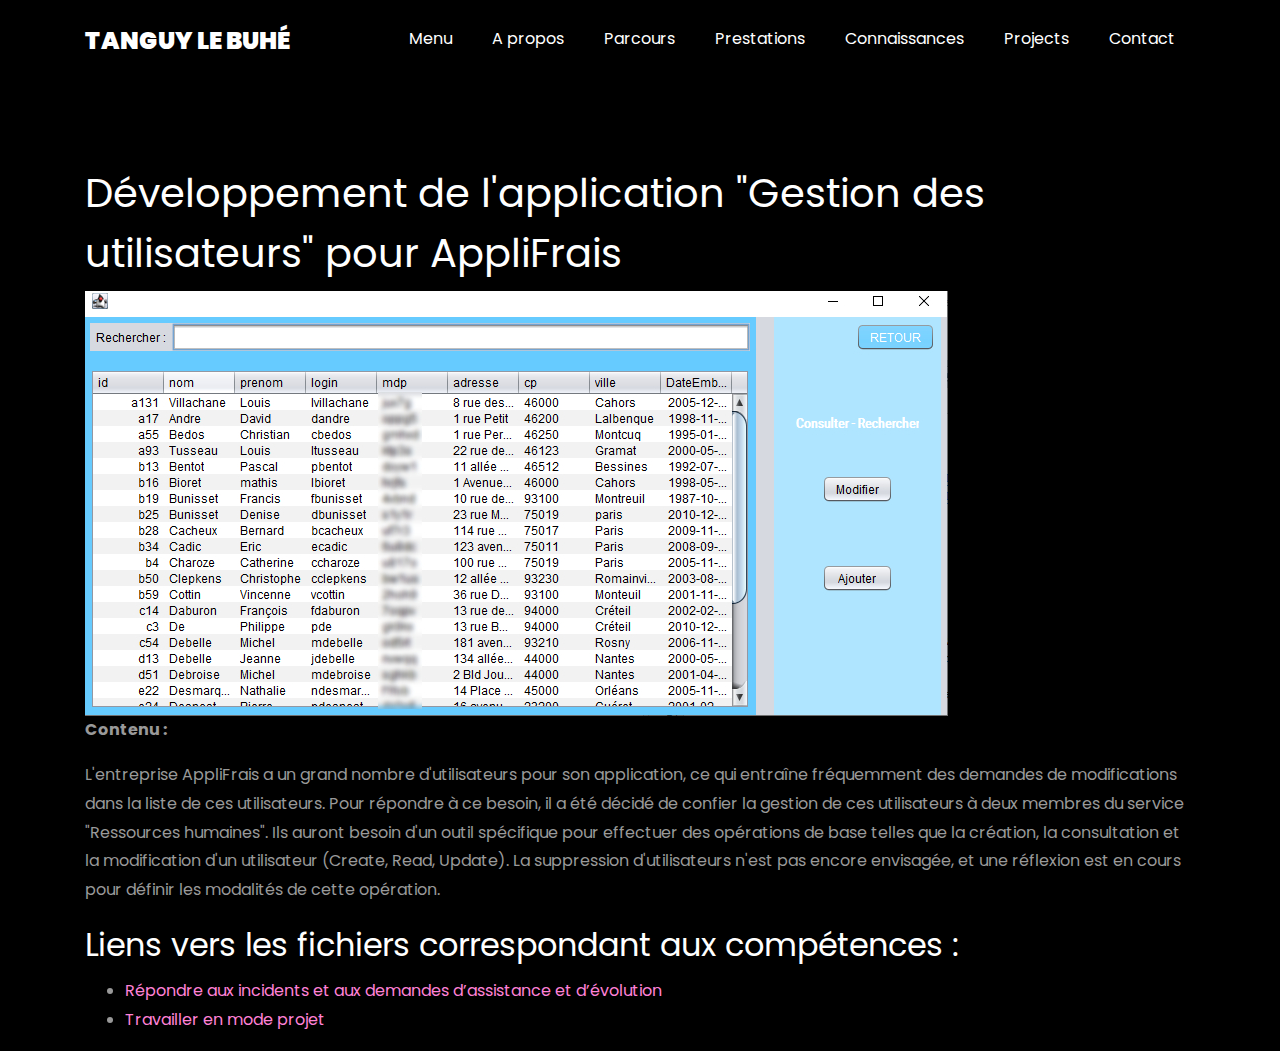
<file: PRORJGESTUTIL.html>
<!DOCTYPE html>
<html lang="en">

<head>
    <title>Développement de l'application "Gestion des utilisateurs" pour AppliFrais Tanguy Le Buhé</title>
    <meta charset="utf-8">
    <meta name="viewport" content="width=device-width, initial-scale=1, shrink-to-fit=no">

    <link href="https://fonts.googleapis.com/css?family=Poppins:100,200,300,400,500,600,700,800,900" rel="stylesheet">

    <link rel="stylesheet" href="css/open-iconic-bootstrap.min.css">
    <link rel="stylesheet" href="css/animate.css">

    <link rel="stylesheet" href="css/owl.carousel.min.css">
    <link rel="stylesheet" href="css/owl.theme.default.min.css">
    <link rel="stylesheet" href="css/magnific-popup.css">

    <link rel="stylesheet" href="css/aos.css">

    <link rel="stylesheet" href="css/ionicons.min.css">

    <link rel="stylesheet" href="css/flaticon.css">
    <link rel="stylesheet" href="css/icomoon.css">
    <link rel="stylesheet" href="css/style.css">
    <link rel="shortcut icon" href="images/flaticon.png" type="image/x-icon">

</head>

<body data-spy="scroll" data-target=".site-navbar-target" data-offset="300">


    <nav class="navbar navbar-expand-lg navbar-dark ftco_navbar ftco-navbar-light site-navbar-target" id="ftco-navbar">
        <div class="container">
            <a class="navbar-brand" href="index.html">Tanguy Le Buhé</a>
            <button class="navbar-toggler js-fh5co-nav-toggle fh5co-nav-toggle" type="button" data-toggle="collapse"
                data-target="#ftco-nav" aria-controls="ftco-nav" aria-expanded="false" aria-label="Toggle navigation">
                <span class="oi oi-menu"></span> Menu
            </button>

            <div class="collapse navbar-collapse" id="ftco-nav">
                <ul class="navbar-nav nav ml-auto">
                    <li class="nav-item"><a href="index.html#home-section" class="nav-link"><span>Menu</span></a></li>
                    <li class="nav-item"><a href="index.html#about-section" class="nav-link"><span>A propos</span></a>
                    </li>
                    <li class="nav-item"><a href="index.html#resume-section" class="nav-link"><span>Parcours</span></a>
                    </li>
                    <li class="nav-item"><a href="index.html#services-section"
                            class="nav-link"><span>Prestations</span></a></li>
                    <li class="nav-item"><a href="index.html#skills-section"
                            class="nav-link"><span>Connaissances</span></a></li>
                    <li class="nav-item"><a href="index.html#projects-section"
                            class="nav-link"><span>Projects</span></a></li>
                    <li class="nav-item"><a href="index.html#contact-section" class="nav-link"><span>Contact</span></a>
                    </li>
                </ul>
            </div>
        </div>
    </nav>
    <br><br><br><br>
    <section id="proj">
        <div class="container mt-5">
            <h1>Développement de l'application "Gestion des utilisateurs" pour AppliFrais</h1>
            <img src="images/GestUtil/gestUtil.jpg" alt="Image du projet" class="img-fluid">
            <p><strong>Contenu :</strong></p>
            <p>
                L'entreprise AppliFrais a un grand nombre d'utilisateurs pour son application, ce qui entraîne
                fréquemment des demandes de modifications dans la liste de ces utilisateurs. Pour répondre à ce besoin,
                il a été décidé de confier la gestion de ces utilisateurs à deux membres du service "Ressources
                humaines". Ils auront besoin d'un outil spécifique pour effectuer des opérations de base telles que la
                création, la consultation et la modification d'un utilisateur (Create, Read, Update). La suppression
                d'utilisateurs n'est pas encore envisagée, et une réflexion est en cours pour définir les modalités de
                cette opération.
            </p>
            <h2>Liens vers les fichiers correspondant aux compétences :</h2>
            <ul>
                <li><a href="content/projgestutil/competenceGestUtil.pdf" target="_blank">Répondre aux incidents et aux
                        demandes d’assistance et d’évolution</a>
                </li>
                <li><a href="content/projgestutil/competenceGestUtil.pdf" target="_blank">Travailler en mode projet</a>
                </li>
            </ul>


        </div>
        </div>
    </section>
    <script src="https://code.jquery.com/jquery-3.5.1.slim.min.js"></script>
    <script src="https://cdn.jsdelivr.net/npm/@popperjs/core@2.5.4/dist/umd/popper.min.js"></script>
    <script src="https://stackpath.bootstrapcdn.com/bootstrap/4.5.2/js/bootstrap.min.js"></script>
</body>

</html>
</file>
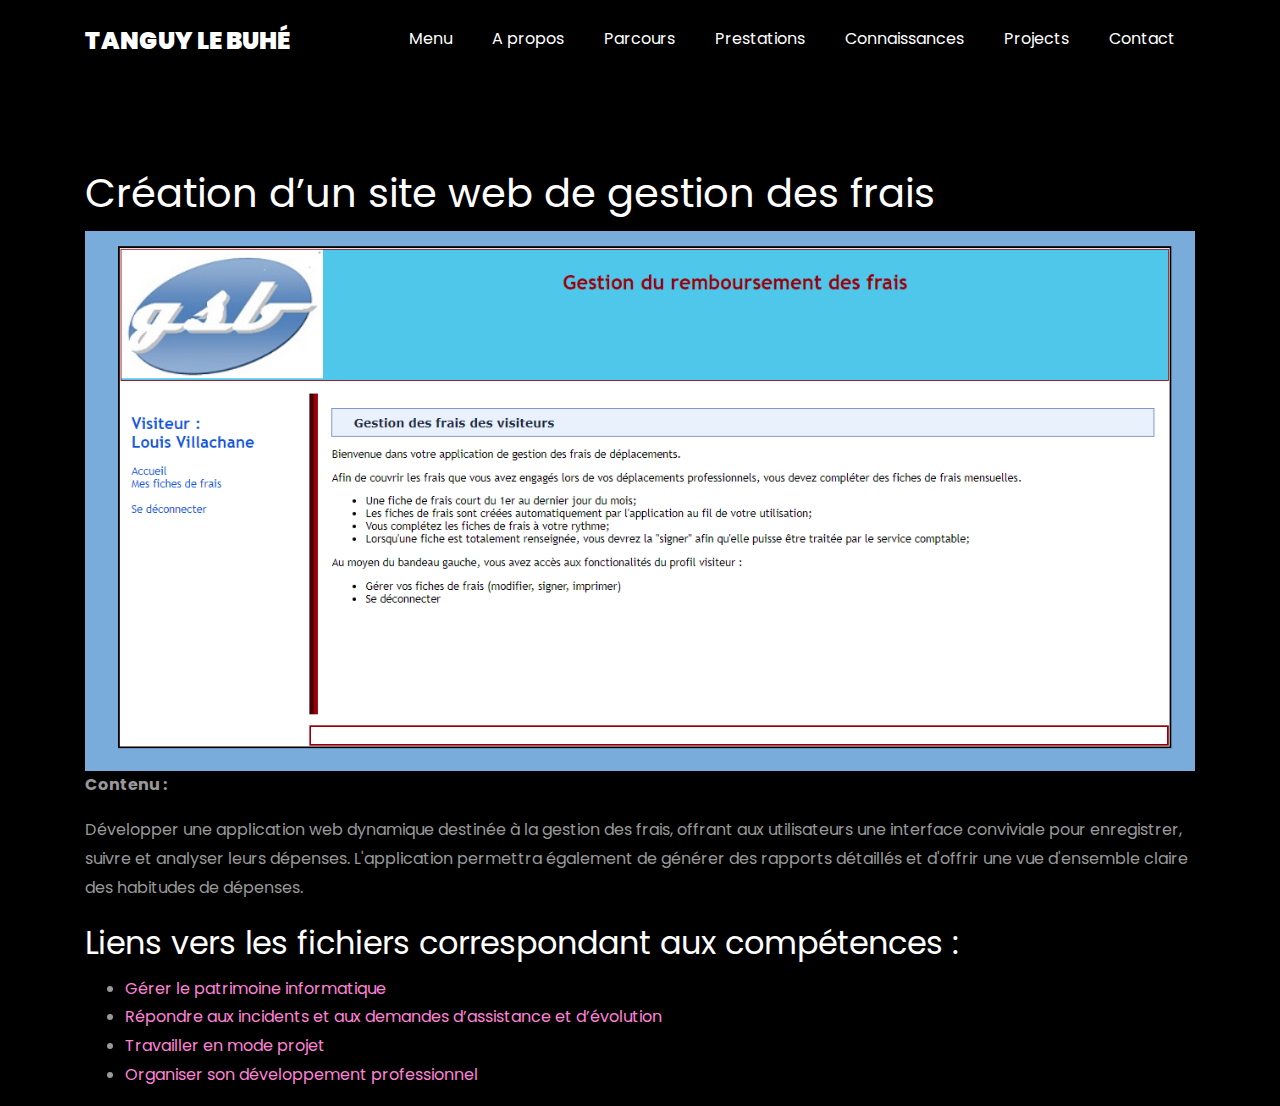
<file: PRORJGSBFRAIS copy.html>
<!DOCTYPE html>
<html lang="en">

<head>
    <title>Création d’un site web de gestion des frais Tanguy Le Buhé</title>
    <meta charset="utf-8">
    <meta name="viewport" content="width=device-width, initial-scale=1, shrink-to-fit=no">

    <link href="https://fonts.googleapis.com/css?family=Poppins:100,200,300,400,500,600,700,800,900" rel="stylesheet">

    <link rel="stylesheet" href="css/open-iconic-bootstrap.min.css">
    <link rel="stylesheet" href="css/animate.css">

    <link rel="stylesheet" href="css/owl.carousel.min.css">
    <link rel="stylesheet" href="css/owl.theme.default.min.css">
    <link rel="stylesheet" href="css/magnific-popup.css">

    <link rel="stylesheet" href="css/aos.css">

    <link rel="stylesheet" href="css/ionicons.min.css">

    <link rel="stylesheet" href="css/flaticon.css">
    <link rel="stylesheet" href="css/icomoon.css">
    <link rel="stylesheet" href="css/style.css">
    <link rel="shortcut icon" href="images/flaticon.png" type="image/x-icon">

</head>

<body data-spy="scroll" data-target=".site-navbar-target" data-offset="300">


    <nav class="navbar navbar-expand-lg navbar-dark ftco_navbar ftco-navbar-light site-navbar-target" id="ftco-navbar">
        <div class="container">
            <a class="navbar-brand" href="index.html">Tanguy Le Buhé</a>
            <button class="navbar-toggler js-fh5co-nav-toggle fh5co-nav-toggle" type="button" data-toggle="collapse"
                data-target="#ftco-nav" aria-controls="ftco-nav" aria-expanded="false" aria-label="Toggle navigation">
                <span class="oi oi-menu"></span> Menu
            </button>

            <div class="collapse navbar-collapse" id="ftco-nav">
                <ul class="navbar-nav nav ml-auto">
                    <li class="nav-item"><a href="index.html#home-section" class="nav-link"><span>Menu</span></a></li>
                    <li class="nav-item"><a href="index.html#about-section" class="nav-link"><span>A propos</span></a>
                    </li>
                    <li class="nav-item"><a href="index.html#resume-section" class="nav-link"><span>Parcours</span></a>
                    </li>
                    <li class="nav-item"><a href="index.html#services-section"
                            class="nav-link"><span>Prestations</span></a></li>
                    <li class="nav-item"><a href="index.html#skills-section"
                            class="nav-link"><span>Connaissances</span></a></li>
                    <li class="nav-item"><a href="index.html#projects-section"
                            class="nav-link"><span>Projects</span></a></li>
                    <li class="nav-item"><a href="index.html#contact-section" class="nav-link"><span>Contact</span></a>
                    </li>
                </ul>
            </div>
        </div>
    </nav>
    <br><br><br><br>
    <section id="proj">
        <div class="container mt-5">
            <h1>Création d’un site web de gestion des frais</h1>
            <img src="images/PROJ_GSBFRAIS.png" alt="Image du projet" class="img-fluid">
            <p><strong>Contenu :</strong></p>
            <p>Développer une application web dynamique destinée à la gestion des frais, offrant aux utilisateurs une
                interface conviviale pour enregistrer, suivre et analyser leurs dépenses. L'application permettra
                également de générer des rapports détaillés et d'offrir une vue d'ensemble claire des habitudes de
                dépenses.</p>
            <h2>Liens vers les fichiers correspondant aux compétences :</h2>
            <ul>
                <li><a href="compétencesnf.pdf" target="_blank">Gérer le patrimoine informatique</a></li>
                <li><a href="compétencesnf.pdf" target="_blank">Répondre aux incidents et aux demandes d’assistance et d’évolution</a>
                </li>
                <li><a href="compétencesnf.pdf" target="_blank">Travailler en mode projet</a></li>
                <li><a href="compétencesnf.pdf" target="_blank">Organiser son développement professionnel</a></li>
            </ul>


        </div>
        </div>
    </section>
    <script src="https://code.jquery.com/jquery-3.5.1.slim.min.js"></script>
    <script src="https://cdn.jsdelivr.net/npm/@popperjs/core@2.5.4/dist/umd/popper.min.js"></script>
    <script src="https://stackpath.bootstrapcdn.com/bootstrap/4.5.2/js/bootstrap.min.js"></script>
</body>

</html>
</file>
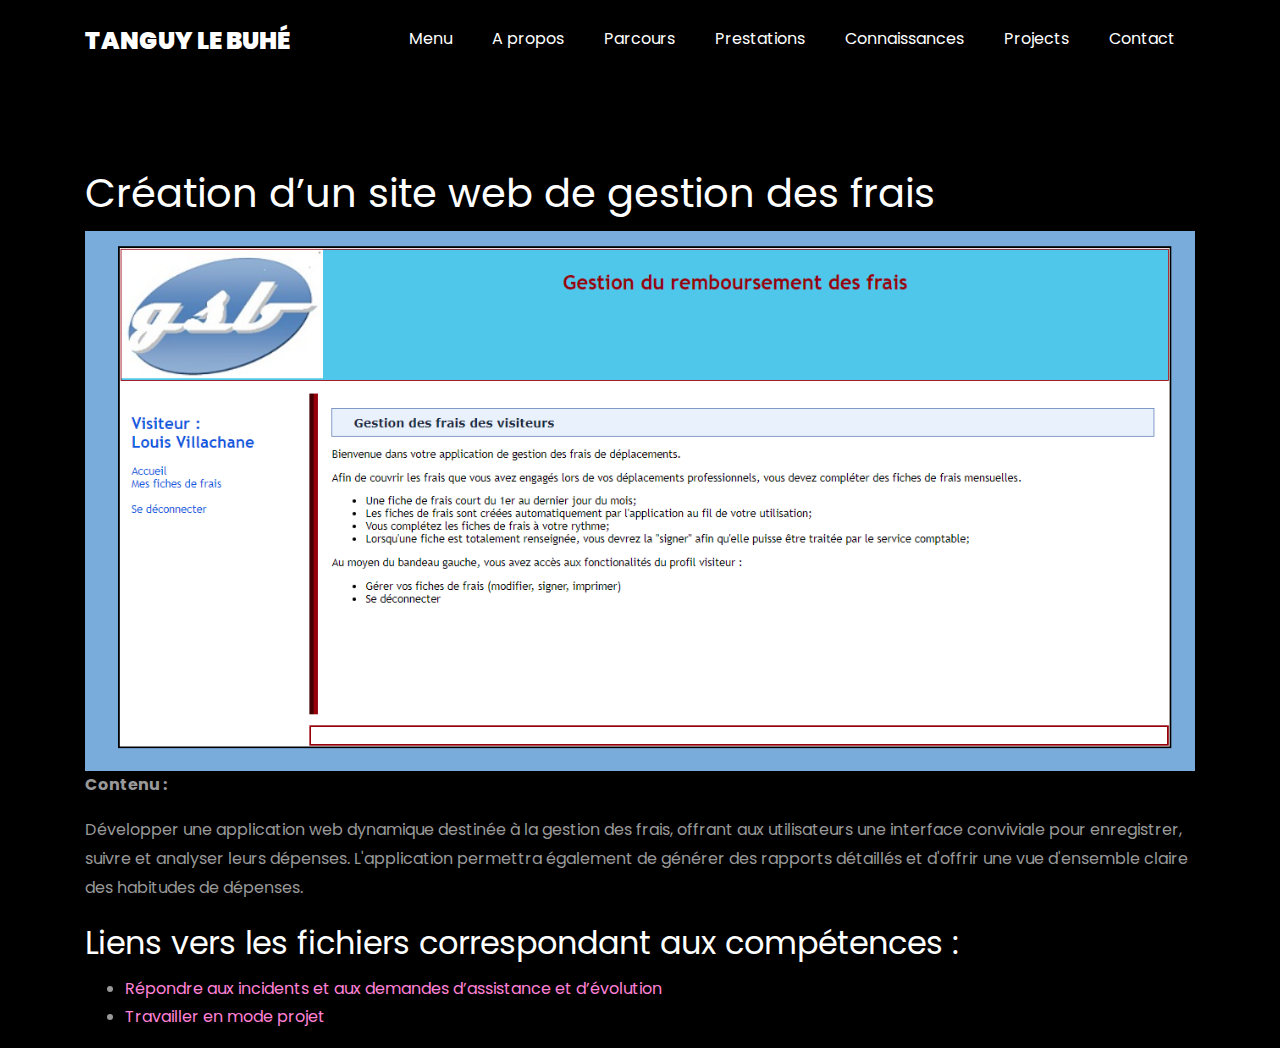
<file: PRORJGSBFRAIS.html>
<!DOCTYPE html>
<html lang="en">

<head>
    <title>Création d’un site web de gestion des frais Tanguy Le Buhé</title>
    <meta charset="utf-8">
    <meta name="viewport" content="width=device-width, initial-scale=1, shrink-to-fit=no">

    <link href="https://fonts.googleapis.com/css?family=Poppins:100,200,300,400,500,600,700,800,900" rel="stylesheet">

    <link rel="stylesheet" href="css/open-iconic-bootstrap.min.css">
    <link rel="stylesheet" href="css/animate.css">

    <link rel="stylesheet" href="css/owl.carousel.min.css">
    <link rel="stylesheet" href="css/owl.theme.default.min.css">
    <link rel="stylesheet" href="css/magnific-popup.css">

    <link rel="stylesheet" href="css/aos.css">

    <link rel="stylesheet" href="css/ionicons.min.css">

    <link rel="stylesheet" href="css/flaticon.css">
    <link rel="stylesheet" href="css/icomoon.css">
    <link rel="stylesheet" href="css/style.css">
    <link rel="shortcut icon" href="images/flaticon.png" type="image/x-icon">

</head>

<body data-spy="scroll" data-target=".site-navbar-target" data-offset="300">


    <nav class="navbar navbar-expand-lg navbar-dark ftco_navbar ftco-navbar-light site-navbar-target" id="ftco-navbar">
        <div class="container">
            <a class="navbar-brand" href="index.html">Tanguy Le Buhé</a>
            <button class="navbar-toggler js-fh5co-nav-toggle fh5co-nav-toggle" type="button" data-toggle="collapse"
                data-target="#ftco-nav" aria-controls="ftco-nav" aria-expanded="false" aria-label="Toggle navigation">
                <span class="oi oi-menu"></span> Menu
            </button>

            <div class="collapse navbar-collapse" id="ftco-nav">
                <ul class="navbar-nav nav ml-auto">
                    <li class="nav-item"><a href="index.html#home-section" class="nav-link"><span>Menu</span></a></li>
                    <li class="nav-item"><a href="index.html#about-section" class="nav-link"><span>A propos</span></a>
                    </li>
                    <li class="nav-item"><a href="index.html#resume-section" class="nav-link"><span>Parcours</span></a>
                    </li>
                    <li class="nav-item"><a href="index.html#services-section"
                            class="nav-link"><span>Prestations</span></a></li>
                    <li class="nav-item"><a href="index.html#skills-section"
                            class="nav-link"><span>Connaissances</span></a></li>
                    <li class="nav-item"><a href="index.html#projects-section"
                            class="nav-link"><span>Projects</span></a></li>
                    <li class="nav-item"><a href="index.html#contact-section" class="nav-link"><span>Contact</span></a>
                    </li>
                </ul>
            </div>
        </div>
    </nav>
    <br><br><br><br>
    <section id="proj">
        <div class="container mt-5">
            <h1>Création d’un site web de gestion des frais</h1>
            <img src="images/PROJ_GSBFRAIS.png" alt="Image du projet" class="img-fluid">
            <p><strong>Contenu :</strong></p>
            <p>Développer une application web dynamique destinée à la gestion des frais, offrant aux utilisateurs une
                interface conviviale pour enregistrer, suivre et analyser leurs dépenses. L'application permettra
                également de générer des rapports détaillés et d'offrir une vue d'ensemble claire des habitudes de
                dépenses.</p>
            <h2>Liens vers les fichiers correspondant aux compétences :</h2>
            <ul>
                <li><a href="content/projgsbfrais/competencegsbfrais.pdf" target="_blank">Répondre aux incidents et aux demandes d’assistance et d’évolution</a>
                </li>
                <li><a href="content/projgsbfrais/competencegsbfrais.pdf" target="_blank">Travailler en mode projet</a></li>
            </ul>


        </div>
        </div>
    </section>
    <script src="https://code.jquery.com/jquery-3.5.1.slim.min.js"></script>
    <script src="https://cdn.jsdelivr.net/npm/@popperjs/core@2.5.4/dist/umd/popper.min.js"></script>
    <script src="https://stackpath.bootstrapcdn.com/bootstrap/4.5.2/js/bootstrap.min.js"></script>
</body>

</html>
</file>
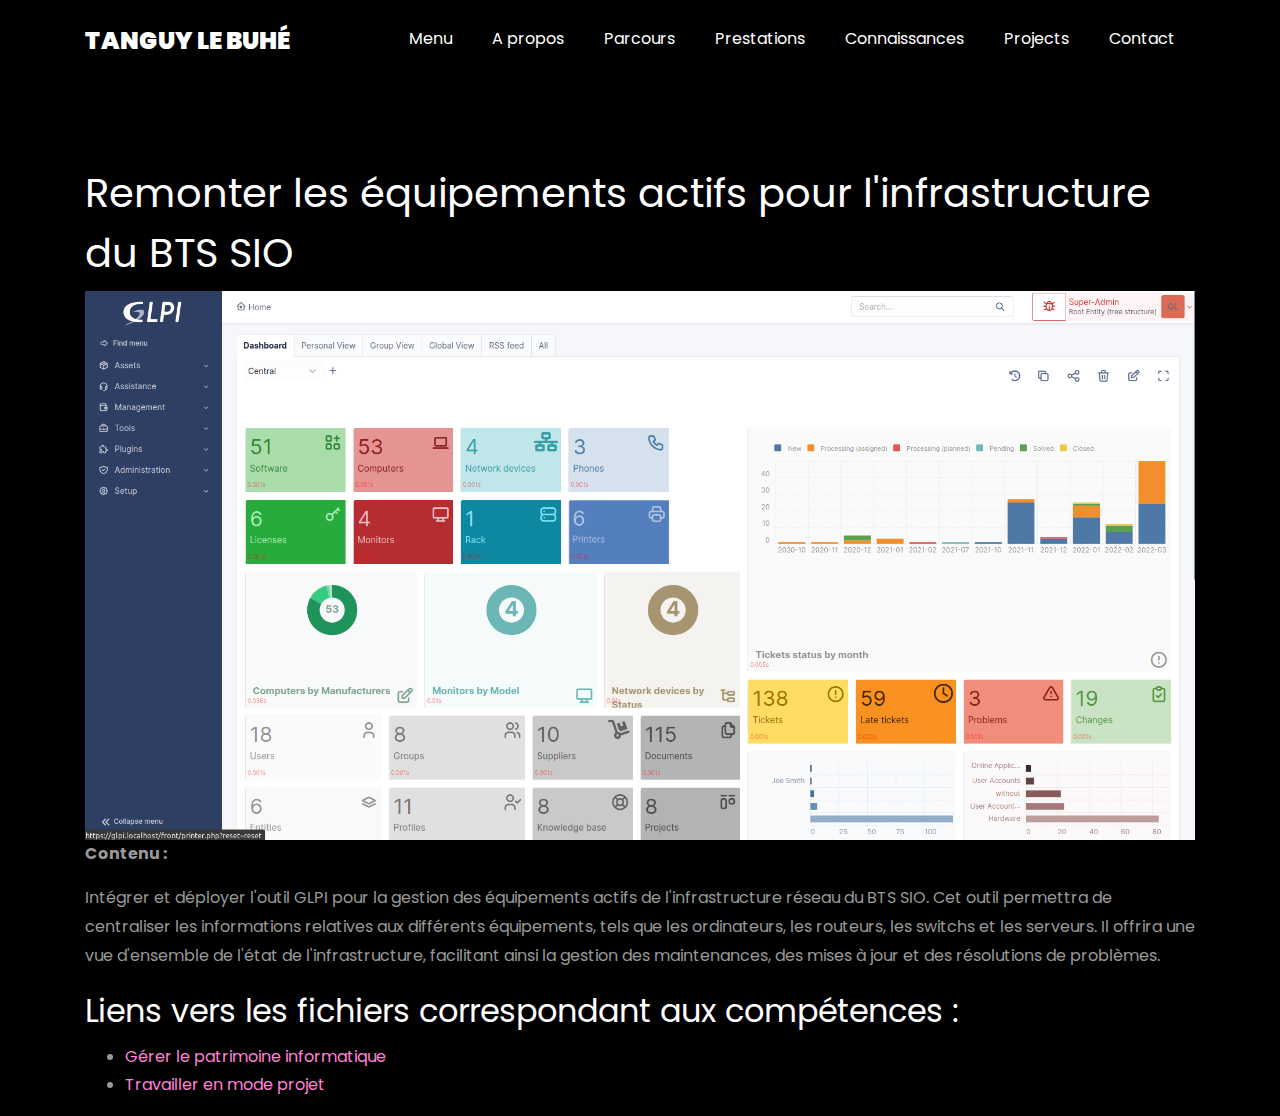
<file: PRORJREMONTEREQUIP.html>
<!DOCTYPE html>
<html lang="en">

<head>
    <title>Remonter les équipemetns acitfs pour l'infrastructure du BTS SIO Tanguy Le Buhé</title>
    <meta charset="utf-8">
    <meta name="viewport" content="width=device-width, initial-scale=1, shrink-to-fit=no">

    <link href="https://fonts.googleapis.com/css?family=Poppins:100,200,300,400,500,600,700,800,900" rel="stylesheet">

    <link rel="stylesheet" href="css/open-iconic-bootstrap.min.css">
    <link rel="stylesheet" href="css/animate.css">

    <link rel="stylesheet" href="css/owl.carousel.min.css">
    <link rel="stylesheet" href="css/owl.theme.default.min.css">
    <link rel="stylesheet" href="css/magnific-popup.css">

    <link rel="stylesheet" href="css/aos.css">

    <link rel="stylesheet" href="css/ionicons.min.css">

    <link rel="stylesheet" href="css/flaticon.css">
    <link rel="stylesheet" href="css/icomoon.css">
    <link rel="stylesheet" href="css/style.css">
    <link rel="shortcut icon" href="images/flaticon.png" type="image/x-icon">

</head>

<body data-spy="scroll" data-target=".site-navbar-target" data-offset="300">


    <nav class="navbar navbar-expand-lg navbar-dark ftco_navbar ftco-navbar-light site-navbar-target" id="ftco-navbar">
        <div class="container">
            <a class="navbar-brand" href="index.html">Tanguy Le Buhé</a>
            <button class="navbar-toggler js-fh5co-nav-toggle fh5co-nav-toggle" type="button" data-toggle="collapse"
                data-target="#ftco-nav" aria-controls="ftco-nav" aria-expanded="false" aria-label="Toggle navigation">
                <span class="oi oi-menu"></span> Menu
            </button>

            <div class="collapse navbar-collapse" id="ftco-nav">
                <ul class="navbar-nav nav ml-auto">
                    <li class="nav-item"><a href="index.html#home-section" class="nav-link"><span>Menu</span></a></li>
                    <li class="nav-item"><a href="index.html#about-section" class="nav-link"><span>A propos</span></a>
                    </li>
                    <li class="nav-item"><a href="index.html#resume-section" class="nav-link"><span>Parcours</span></a>
                    </li>
                    <li class="nav-item"><a href="index.html#services-section"
                            class="nav-link"><span>Prestations</span></a></li>
                    <li class="nav-item"><a href="index.html#skills-section"
                            class="nav-link"><span>Connaissances</span></a></li>
                    <li class="nav-item"><a href="index.html#projects-section"
                            class="nav-link"><span>Projects</span></a></li>
                    <li class="nav-item"><a href="index.html#contact-section" class="nav-link"><span>Contact</span></a>
                    </li>
                </ul>
            </div>
        </div>
    </nav>
    <br><br><br><br>
    <section id="proj">
        <div class="container mt-5">
            <h1>Remonter les équipements actifs pour l'infrastructure du BTS SIO</h1>
            <img src="images/PROJ_GLPI.png" alt="Image du projet" class="img-fluid">
            <p><strong>Contenu :</strong></p>
            <p>Intégrer et déployer l'outil GLPI pour la gestion des équipements actifs de l'infrastructure réseau du
                BTS SIO. Cet outil permettra de centraliser les informations relatives aux différents équipements, tels
                que les ordinateurs, les routeurs, les switchs et les serveurs. Il offrira une vue d'ensemble de l'état
                de l'infrastructure, facilitant ainsi la gestion des maintenances, des mises à jour et des résolutions
                de problèmes.</p>
            <h2>Liens vers les fichiers correspondant aux compétences :</h2>
            <ul>
                <li><a href="content/projglpi/competenceglpi.pdf" target="_blank">Gérer le patrimoine informatique</a></li>
                <li><a href="content/projglpi/competenceglpi.pdf" target="_blank">Travailler en mode projet</a></li>
            </ul>


        </div>
        </div>
    </section>
    <script src="https://code.jquery.com/jquery-3.5.1.slim.min.js"></script>
    <script src="https://cdn.jsdelivr.net/npm/@popperjs/core@2.5.4/dist/umd/popper.min.js"></script>
    <script src="https://stackpath.bootstrapcdn.com/bootstrap/4.5.2/js/bootstrap.min.js"></script>
</body>

</html>
</file>
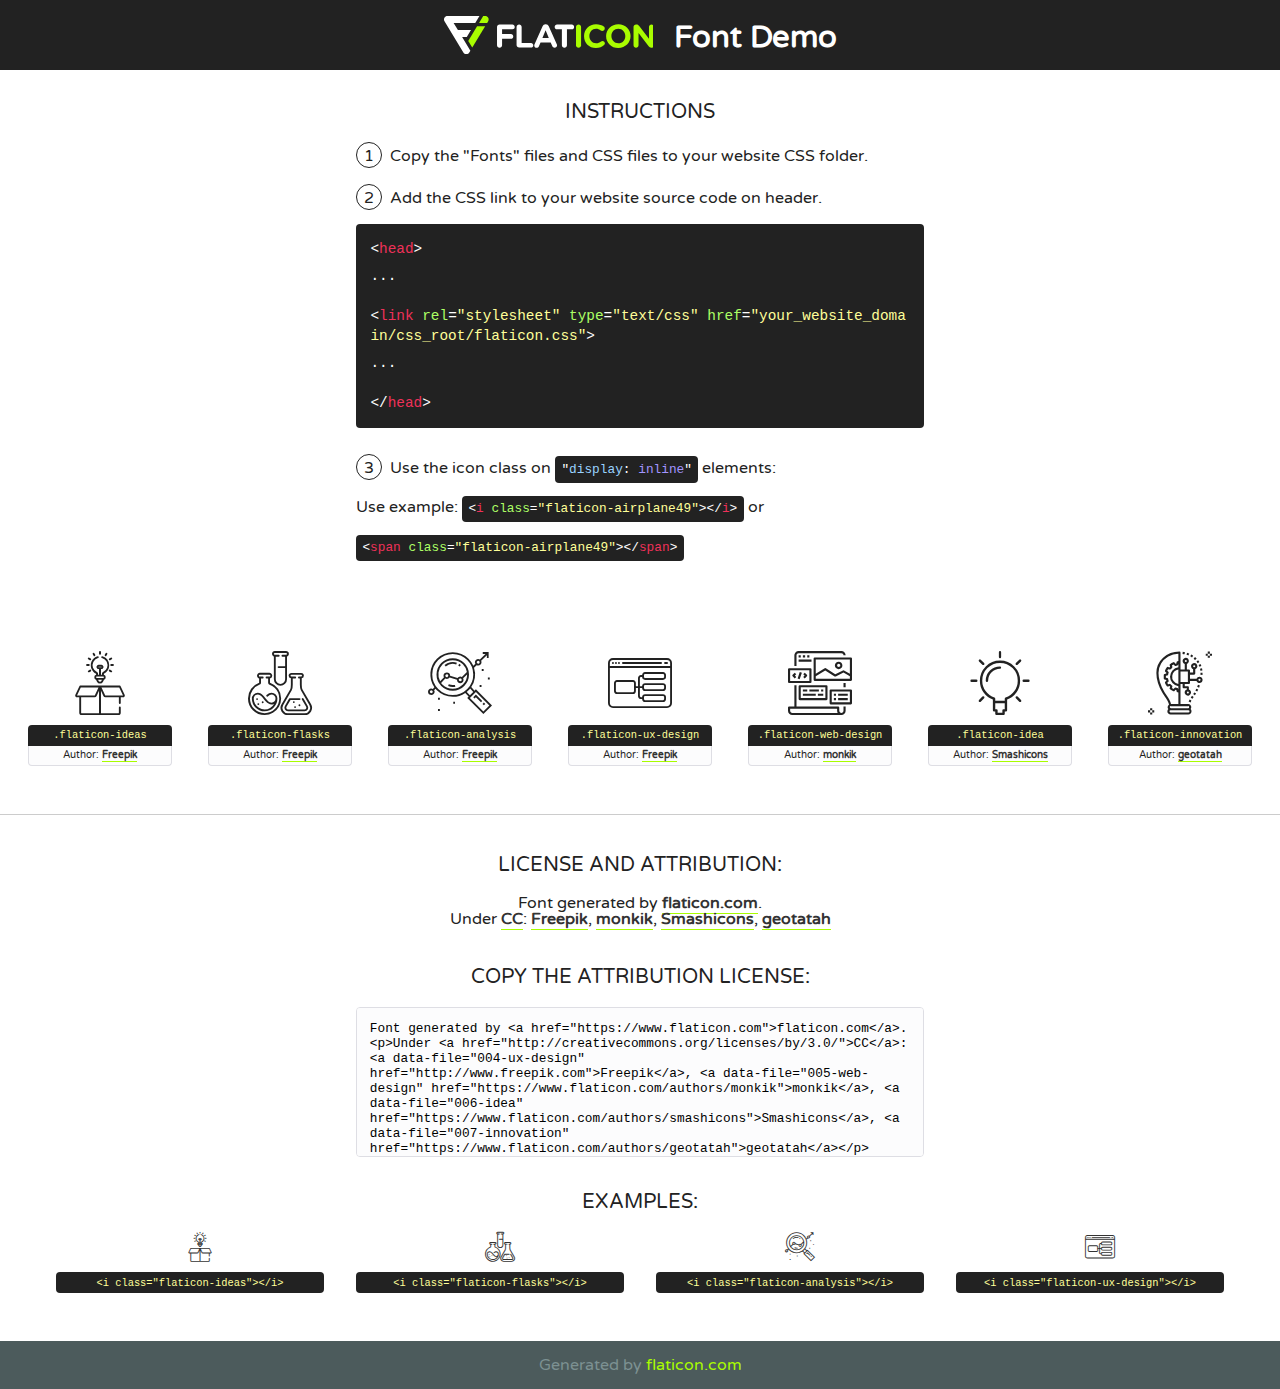
<file: fonts/flaticon/font/flaticon.html>
<!DOCTYPE html>
<!--
  Flaticon icon font: Flaticon
  Creation date: 20/03/2019 02:18
-->
<html>
<!DOCTYPE html>
<html>

<head>
    <title>Flaticon WebFont</title>
    <link href="http://fonts.googleapis.com/css?family=Varela+Round" rel="stylesheet" type="text/css" />
    <link rel="stylesheet" type="text/css" href="flaticon.css">
    <meta charset="UTF-8">
    <style>
    html, body, div, span, applet, object, iframe,
    h1, h2, h3, h4, h5, h6, p, blockquote, pre,
    a, abbr, acronym, address, big, cite, code,
    del, dfn, em, img, ins, kbd, q, s, samp,
    small, strike, strong, sub, sup, tt, var,
    b, u, i, center,
    dl, dt, dd, ol, ul, li,
    fieldset, form, label, legend,
    table, caption, tbody, tfoot, thead, tr, th, td,
    article, aside, canvas, details, embed, 
    figure, figcaption, footer, header, hgroup, 
    menu, nav, output, ruby, section, summary,
    time, mark, audio, video {
        margin: 0;
        padding: 0;
        border: 0;
        font-size: 100%;
        font: inherit;
        vertical-align: baseline;
    }
    /* HTML5 display-role reset for older browsers */
    article, aside, details, figcaption, figure, 
    footer, header, hgroup, menu, nav, section {
        display: block;
    }
    body {
        line-height: 1;
    }
    ol, ul {
        list-style: none;
    }
    blockquote, q {
        quotes: none;
    }
    blockquote:before, blockquote:after,
    q:before, q:after {
        content: '';
        content: none;
    }
    table {
        border-collapse: collapse;
        border-spacing: 0;
    }
    body {
        font-family: 'Varela Round', Helvetica, Arial, sans-serif;
        font-size: 16px;
        color: #222;
    }
    a {
        color: #333;
        border-bottom: 1px solid #a9fd00;
        font-weight: bold;
        text-decoration: none;
    }
    * {
        -moz-box-sizing: border-box;
        -webkit-box-sizing: border-box;
        box-sizing: border-box;
        margin: 0;
        padding: 0;
    }
    [class^="flaticon-"]:before, [class*=" flaticon-"]:before, [class^="flaticon-"]:after, [class*=" flaticon-"]:after {
        font-family: Flaticon;
        font-size: 30px;
        font-style: normal;
        margin-left: 20px;
        color: #333;
    }
    .wrapper {
        max-width: 600px;
        margin: auto;
        padding: 0 1em;
    }
    .title {
        font-size: 1.25em;
        text-align: center;
        margin-bottom: 1em;
        text-transform: uppercase;
    }
    header {
        text-align: center;
        background-color: #222;
        color: #fff;
        padding: 1em;
    }
    header .logo {
        width: 210px;
        height: 38px;
        display: inline-block;
        vertical-align: middle;
        margin-right: 1em;
        border: none;
    }
    header strong {
        font-size: 1.95em;
        font-weight: bold;
        vertical-align: middle;
        margin-top: 5px;
        display: inline-block;
    }
    .demo {
        margin: 2em auto;
        line-height: 1.25em;
    }
    .demo ul li {
        margin-bottom: 1em;
    }
    .demo ul li .num {
        color: #222;
        border-radius: 20px;
        display: inline-block;
        width: 26px;
        padding: 3px;
        height: 26px;
        text-align: center;
        margin-right: 0.5em;
        border: 1px solid #222;
    }
    .demo ul li code {
        background-color: #222;
        border-radius: 4px;
        padding: 0.25em 0.5em;
        display: inline-block;
        color: #fff;
        font-family: Consolas,Monaco,Lucida Console,Liberation Mono,DejaVu Sans Mono,Bitstream Vera Sans Mono,Courier New, monospace;
        font-weight: lighter;
        margin-top: 1em;
        font-size: 0.8em;
        word-break: break-all;
    }
    .demo ul li code.big {
        padding: 1em;
        font-size: 0.9em;
    }
    .demo ul li code .red {
        color: #EF3159;
    }
    .demo ul li code .green {
        color: #ACFF65;
    }
    .demo ul li code .yellow {
        color: #FFFF99;
    }
    .demo ul li code .blue {
        color: #99D3FF;
    }
    .demo ul li code .purple {
        color: #A295FF;
    }
    .demo ul li code .dots {
        margin-top: 0.5em;
        display: block;
    }
    #glyphs {
        border-bottom: 1px solid #ccc;
        padding: 2em 0;
        text-align: center;
    }
    .glyph {
        display: inline-block;
        width: 9em;
        margin: 1em;
        text-align: center;
        vertical-align: top;
        background: #FFF;
    }
    .glyph .glyph-icon {
        padding: 10px;
        display: block;
        font-family:"Flaticon";
        font-size: 64px;
        line-height: 1;
    }
    .glyph .glyph-icon:before {
        font-size: 64px;
        color: #222;
        margin-left: 0;
    }
    .class-name {
        font-size: 0.65em;
        background-color: #222;
        color: #fff;
        border-radius: 4px 4px 0 0;
        padding: 0.5em;
        color: #FFFF99;
        font-family: Consolas,Monaco,Lucida Console,Liberation Mono,DejaVu Sans Mono,Bitstream Vera Sans Mono,Courier New, monospace;
    }
    .author-name {
        font-size: 0.6em;
        background-color: #fcfcfd;
        border: 1px solid #DEDEE4;
        border-top: 0;
        border-radius: 0 0 4px 4px;
        padding: 0.5em;
    }
    .class-name:last-child {
        font-size: 10px;
        color:#888;
    }
    .class-name:last-child a {
        font-size: 10px;
        color:#555;
    }
    .class-name:last-child a:hover {
        color:#a9fd00;
    }
    .glyph > input {
        display: block;
        width: 100px;
        margin: 5px auto;
        text-align: center;
        font-size: 12px;
        cursor: text;
    }
    .glyph > input.icon-input {
        font-family:"Flaticon";
        font-size: 16px;
        margin-bottom: 10px;
    }
    .attribution .title {
        margin-top: 2em;
    }
    .attribution textarea {
        background-color: #fcfcfd;
        padding: 1em;
        border: none;
        box-shadow: none;
        border: 1px solid #DEDEE4;
        border-radius: 4px;
        resize: none;
        width: 100%;
        height: 150px;
        font-size: 0.8em;
        font-family: Consolas,Monaco,Lucida Console,Liberation Mono,DejaVu Sans Mono,Bitstream Vera Sans Mono,Courier New, monospace;
        -webkit-appearance: none;
    }
    .iconsuse {
        margin: 2em auto;
        text-align: center;
        max-width: 1200px;
    }
    .iconsuse:after {
        content: '';
        display: table;
        clear: both;
    }
    .iconsuse .image {
        float: left;
        width: 25%;
        padding: 0 1em;
    }
    .iconsuse .image p {
        margin-bottom: 1em;
    }
    .iconsuse .image span {
        display: block;
        font-size: 0.65em;
        background-color: #222;
        color: #fff;
        border-radius: 4px;
        padding: 0.5em;
        color: #FFFF99;
        margin-top: 1em;
        font-family: Consolas,Monaco,Lucida Console,Liberation Mono,DejaVu Sans Mono,Bitstream Vera Sans Mono,Courier New, monospace;
    }
    #footer {
        text-align: center;
        background-color: #4C5B5C;
        color: #7c9192;
        padding: 1em;
    }
    #footer a {
        border: none;
        color: #a9fd00;
        font-weight: normal;
    }
    @media (max-width: 960px) {
        .iconsuse .image {
            width: 50%;
        }
    }
    @media (max-width: 560px) {
        .iconsuse .image {
            width: 100%;
        }
    }
    </style>
</head>

<body class="characters-off">

    <header>
        <a href="https://www.flaticon.com" target="_blank" class="logo">
            <svg version="1.1" xmlns="http://www.w3.org/2000/svg" xmlns:xlink="http://www.w3.org/1999/xlink" xmlns:a="http://ns.adobe.com/AdobeSVGViewerExtensions/3.0/" viewBox="0 0 560.875 102.036" enable-background="new 0 0 560.875 102.036" xml:space="preserve">
                <defs>
                </defs>
                <g>
                    <g class="letters">
                        <path fill="#ffffff" d="M141.596,29.675c0-3.777,2.985-6.767,6.764-6.767h34.438c3.426,0,6.15,2.728,6.15,6.15
                        c0,3.43-2.724,6.149-6.15,6.149h-27.674v13.091h23.719c3.429,0,6.151,2.724,6.151,6.15c0,3.43-2.723,6.149-6.151,6.149h-23.719
                        v17.574c0,3.773-2.986,6.761-6.764,6.761c-3.779,0-6.764-2.989-6.764-6.761V29.675z"></path>
                        <path fill="#ffffff" d="M193.844,29.149c0-3.781,2.985-6.767,6.764-6.767c3.776,0,6.763,2.985,6.763,6.767v42.957h25.039
                        c3.426,0,6.149,2.726,6.149,6.153c0,3.425-2.723,6.15-6.149,6.15h-31.802c-3.779,0-6.764-2.986-6.764-6.768V29.149z"></path>
                        <path fill="#ffffff" d="M241.891,75.71l21.438-48.407c1.492-3.341,4.215-5.357,7.906-5.357h0.792
                        c3.686,0,6.323,2.017,7.815,5.357l21.439,48.407c0.436,0.967,0.701,1.845,0.701,2.723c0,3.602-2.809,6.501-6.414,6.501
                        c-3.161,0-5.269-1.845-6.499-4.655l-4.132-9.661h-27.059l-4.301,10.102c-1.144,2.631-3.426,4.214-6.237,4.214
                        c-3.517,0-6.24-2.81-6.24-6.325C241.1,77.64,241.451,76.677,241.891,75.71z M279.932,58.666l-8.521-20.297l-8.526,20.297H279.932
                        z"></path>
                        <path fill="#ffffff" d="M314.864,35.387H301.86c-3.429,0-6.239-2.813-6.239-6.238c0-3.429,2.811-6.24,6.239-6.24h39.533
                        c3.426,0,6.237,2.811,6.237,6.24c0,3.425-2.811,6.238-6.237,6.238h-13.001v42.785c0,3.773-2.99,6.761-6.764,6.761
                        c-3.779,0-6.764-2.989-6.764-6.761V35.387z"></path>
                        <path fill="#A9FD00" d="M352.615,29.149c0-3.781,2.985-6.767,6.767-6.767c3.774,0,6.761,2.985,6.761,6.767v49.024
                        c0,3.773-2.987,6.761-6.761,6.761c-3.781,0-6.767-2.989-6.767-6.761V29.149z"></path>
                        <path fill="#A9FD00" d="M374.132,53.836v-0.179c0-17.481,13.178-31.801,32.065-31.801c9.22,0,15.459,2.458,20.557,6.238
                        c1.402,1.054,2.637,2.985,2.637,5.357c0,3.692-2.985,6.59-6.681,6.59c-1.845,0-3.071-0.702-4.044-1.319
                        c-3.776-2.813-7.729-4.393-12.562-4.393c-10.364,0-17.831,8.611-17.831,19.154v0.173c0,10.542,7.291,19.329,17.831,19.329
                        c5.715,0,9.492-1.756,13.359-4.834c1.049-0.874,2.458-1.491,4.039-1.491c3.429,0,6.325,2.813,6.325,6.236
                        c0,2.106-1.056,3.78-2.282,4.834c-5.539,4.834-12.036,7.733-21.878,7.733C387.572,85.464,374.132,71.493,374.132,53.836z"></path>
                        <path fill="#A9FD00" d="M433.009,53.836v-0.179c0-17.481,13.79-31.801,32.766-31.801c18.981,0,32.592,14.143,32.592,31.628v0.173
                        c0,17.483-13.785,31.807-32.769,31.807C446.625,85.464,433.009,71.32,433.009,53.836z M484.224,53.836v-0.179
                        c0-10.539-7.725-19.326-18.626-19.326c-10.893,0-18.449,8.611-18.449,19.154v0.173c0,10.542,7.73,19.329,18.626,19.329
                        C476.676,72.986,484.224,64.378,484.224,53.836z"></path>
                        <path fill="#A9FD00" d="M506.233,29.321c0-3.774,2.99-6.763,6.767-6.763h1.401c3.252,0,5.183,1.583,7.029,3.953l26.093,34.265
                        V29.059c0-3.692,2.99-6.677,6.681-6.677c3.683,0,6.671,2.985,6.671,6.677v48.934c0,3.78-2.987,6.765-6.764,6.765h-0.436
                        c-3.257,0-5.188-1.581-7.034-3.953l-27.056-35.492v32.944c0,3.687-2.985,6.676-6.678,6.676c-3.683,0-6.673-2.989-6.673-6.676
                        V29.321z"></path>
                    </g>
                    <g class="insignia">
                        <path fill="#ffffff" d="M48.372,56.137h12.517l11.156-18.537H37.186L25.688,18.539h57.825L94.668,0H9.271
                        C5.925,0,2.842,1.801,1.198,4.716c-1.644,2.907-1.593,6.482,0.134,9.343l50.38,83.501c1.678,2.781,4.689,4.476,7.938,4.476
                        c3.246,0,6.257-1.695,7.935-4.476l2.898-4.804L48.372,56.137z"></path>
                        <g class="i">
                            <path fill="#A9FD00" d="M93.575,18.539h0.031v0.004l21.652,0.004l2.705-4.488c1.727-2.861,1.778-6.436,0.133-9.343
                            C116.454,1.801,113.371,0,110.026,0h-5.294L93.575,18.539z"></path>
                            <polygon fill="#A9FD00" points="88.291,27.356 64.725,66.486 75.519,84.404 109.942,27.356"></polygon>
                        </g>
                    </g>
                </g>
            </svg>
        </a>
        <strong>Font Demo</strong>
    </header>


    <section class="demo wrapper">

        <p class="title">Instructions</p>

        <ul>
            <li>
                <span class="num">1</span>Copy the "Fonts" files and CSS files to your website CSS folder.
            </li>
            <li>
                <span class="num">2</span>Add the CSS link to your website source code on header.
                <code class="big">
                    &lt;<span class="red">head</span>&gt;
                    <br/><span class="dots">...</span>
                    <br/>&lt;<span class="red">link</span> <span class="green">rel</span>=<span class="yellow">"stylesheet"</span> <span class="green">type</span>=<span class="yellow">"text/css"</span> <span class="green">href</span>=<span class="yellow">"your_website_domain/css_root/flaticon.css"</span>&gt;
                    <br/><span class="dots">...</span>
                    <br/>&lt;/<span class="red">head</span>&gt;
                </code>
            </li>

            <li>
                <p>
                    <span class="num">3</span>Use the icon class on <code>"<span class="blue">display</span>:<span class="purple"> inline</span>"</code> elements:
                    <br />
                    Use example: <code>&lt;<span class="red">i</span> <span class="green">class</span>=<span class="yellow">&quot;flaticon-airplane49&quot;</span>&gt;&lt;/<span class="red">i</span>&gt;</code> or <code>&lt;<span class="red">span</span> <span class="green">class</span>=<span class="yellow">&quot;flaticon-airplane49&quot;</span>&gt;&lt;/<span class="red">span</span>&gt;</code>
            </li>
        </ul>

    </section>




   <section id="glyphs">          
    
      
        <div class="glyph"><div class="glyph-icon flaticon-ideas"></div>
            <div class="class-name">.flaticon-ideas</div>
            <div class="author-name">Author: <a data-file="001-ideas" href="http://www.freepik.com">Freepik</a> </div> 
        </div>        
        
        <div class="glyph"><div class="glyph-icon flaticon-flasks"></div>
            <div class="class-name">.flaticon-flasks</div>
            <div class="author-name">Author: <a data-file="002-flasks" href="http://www.freepik.com">Freepik</a> </div> 
        </div>        
        
        <div class="glyph"><div class="glyph-icon flaticon-analysis"></div>
            <div class="class-name">.flaticon-analysis</div>
            <div class="author-name">Author: <a data-file="003-analysis" href="http://www.freepik.com">Freepik</a> </div> 
        </div>        
        
        <div class="glyph"><div class="glyph-icon flaticon-ux-design"></div>
            <div class="class-name">.flaticon-ux-design</div>
            <div class="author-name">Author: <a data-file="004-ux-design" href="http://www.freepik.com">Freepik</a> </div> 
        </div>        
        
        <div class="glyph"><div class="glyph-icon flaticon-web-design"></div>
            <div class="class-name">.flaticon-web-design</div>
            <div class="author-name">Author: <a data-file="005-web-design" href="https://www.flaticon.com/authors/monkik">monkik</a> </div> 
        </div>        
        
        <div class="glyph"><div class="glyph-icon flaticon-idea"></div>
            <div class="class-name">.flaticon-idea</div>
            <div class="author-name">Author: <a data-file="006-idea" href="https://www.flaticon.com/authors/smashicons">Smashicons</a> </div> 
        </div>        
        
        <div class="glyph"><div class="glyph-icon flaticon-innovation"></div>
            <div class="class-name">.flaticon-innovation</div>
            <div class="author-name">Author: <a data-file="007-innovation" href="https://www.flaticon.com/authors/geotatah">geotatah</a> </div> 
        </div>        
        

    </section>



    <section class="attribution wrapper"   style="text-align:center;">

      <div class="title">License and attribution:</div><div class="attrDiv">Font generated by <a href="https://www.flaticon.com">flaticon.com</a>. <div><p>Under <a href="http://creativecommons.org/licenses/by/3.0/">CC</a>: <a data-file="004-ux-design" href="http://www.freepik.com">Freepik</a>, <a data-file="005-web-design" href="https://www.flaticon.com/authors/monkik">monkik</a>, <a data-file="006-idea" href="https://www.flaticon.com/authors/smashicons">Smashicons</a>, <a data-file="007-innovation" href="https://www.flaticon.com/authors/geotatah">geotatah</a></p>  </div>
      </div>
      <div class="title">Copy the Attribution License:</div>

    <textarea onclick="this.focus();this.select();">Font generated by &lt;a href=&quot;https://www.flaticon.com&quot;&gt;flaticon.com&lt;/a&gt;. <p>Under <a href="http://creativecommons.org/licenses/by/3.0/">CC</a>: <a data-file="004-ux-design" href="http://www.freepik.com">Freepik</a>, <a data-file="005-web-design" href="https://www.flaticon.com/authors/monkik">monkik</a>, <a data-file="006-idea" href="https://www.flaticon.com/authors/smashicons">Smashicons</a>, <a data-file="007-innovation" href="https://www.flaticon.com/authors/geotatah">geotatah</a></p>  
     </textarea>

    </section>

    <section class="iconsuse">

          <div class="title">Examples:</div>            
             
            <div class="image">
                <p>
                    <i class="glyph-icon flaticon-ideas"></i> 
                    <span>&lt;i class=&quot;flaticon-ideas&quot;&gt;&lt;/i&gt;</span>
                </p>
            </div>
            
            <div class="image">
                <p>
                    <i class="glyph-icon flaticon-flasks"></i> 
                    <span>&lt;i class=&quot;flaticon-flasks&quot;&gt;&lt;/i&gt;</span>
                </p>
            </div>
            
            <div class="image">
                <p>
                    <i class="glyph-icon flaticon-analysis"></i> 
                    <span>&lt;i class=&quot;flaticon-analysis&quot;&gt;&lt;/i&gt;</span>
                </p>
            </div>
            
            <div class="image">
                <p>
                    <i class="glyph-icon flaticon-ux-design"></i> 
                    <span>&lt;i class=&quot;flaticon-ux-design&quot;&gt;&lt;/i&gt;</span>
                </p>
            </div>
                       
        </div>
                            
    </section>

<div id="footer">
    <div>Generated by <a href="https://www.flaticon.com">flaticon.com</a>
    </div>
</div>



</body>
</html>
</file>
<file: css/flaticon.css>
/*
  	Flaticon icon font: Flaticon
  	Creation date: 04/01/2019 13:45
  	*/


@font-face {
  font-family: "Flaticon";
  src: url("../fonts/flaticon/font/Flaticon.eot");
  src: url("../fonts/flaticon/font/Flaticon.eot?#iefix") format("embedded-opentype"),
       url("../fonts/flaticon/font/Flaticon.woff") format("woff"),
       url("../fonts/flaticon/font/Flaticon.ttf") format("truetype"),
       url("../fonts/flaticon/font/Flaticon.svg#Flaticon") format("svg");
  font-weight: normal;
  font-style: normal;
}

@media screen and (-webkit-min-device-pixel-ratio:0) {
  @font-face {
    font-family: "Flaticon";
    src: url("../fonts/flaticon/font/Flaticon.svg#Flaticon") format("svg");
  }
}

[class^="flaticon-"]:before, [class*=" flaticon-"]:before,
[class^="flaticon-"]:after, [class*=" flaticon-"]:after {   
  font-family: Flaticon;
  font-style: normal;
  font-weight: normal;
  font-variant: normal;
  text-transform: none;
  line-height: 1;

  /* Better Font Rendering =========== */
  -webkit-font-smoothing: antialiased;
  -moz-osx-font-smoothing: grayscale;
}

.flaticon-ideas:before { content: "\f100"; }
.flaticon-flasks:before { content: "\f101"; }
.flaticon-analysis:before { content: "\f102"; }
.flaticon-ux-design:before { content: "\f103"; }
.flaticon-web-design:before { content: "\f104"; }
.flaticon-idea:before { content: "\f105"; }
.flaticon-innovation:before { content: "\f106"; }
</file>
<file: css/icomoon.css>
@font-face {
  font-family: 'icomoon';
  src:  url('../fonts/icomoon/icomoon.eot?6tt51o');
  src:  url('../fonts/icomoon/icomoon.eot?6tt51o#iefix') format('embedded-opentype'),
    url('../fonts/icomoon/icomoon.ttf?6tt51o') format('truetype'),
    url('../fonts/icomoon/icomoon.woff?6tt51o') format('woff'),
    url('../fonts/icomoon/icomoon.svg?6tt51o#icomoon') format('svg');
  font-weight: normal;
  font-style: normal;
}

[class^="icon-"], [class*=" icon-"] {
  /* use !important to prevent issues with browser extensions that change fonts */
  font-family: 'icomoon' !important;
  speak: none;
  font-style: normal;
  font-weight: normal;
  font-variant: normal;
  text-transform: none;
  line-height: 1;

  /* Better Font Rendering =========== */
  -webkit-font-smoothing: antialiased;
  -moz-osx-font-smoothing: grayscale;
}

.icon-asterisk:before {
  content: "\f069";
}
.icon-plus:before {
  content: "\f067";
}
.icon-question:before {
  content: "\f128";
}
.icon-minus:before {
  content: "\f068";
}
.icon-glass:before {
  content: "\f000";
}
.icon-music:before {
  content: "\f001";
}
.icon-search:before {
  content: "\f002";
}
.icon-envelope-o:before {
  content: "\f003";
}
.icon-heart:before {
  content: "\f004";
}
.icon-star:before {
  content: "\f005";
}
.icon-star-o:before {
  content: "\f006";
}
.icon-user:before {
  content: "\f007";
}
.icon-film:before {
  content: "\f008";
}
.icon-th-large:before {
  content: "\f009";
}
.icon-th:before {
  content: "\f00a";
}
.icon-th-list:before {
  content: "\f00b";
}
.icon-check:before {
  content: "\f00c";
}
.icon-close:before {
  content: "\f00d";
}
.icon-remove:before {
  content: "\f00d";
}
.icon-times:before {
  content: "\f00d";
}
.icon-search-plus:before {
  content: "\f00e";
}
.icon-search-minus:before {
  content: "\f010";
}
.icon-power-off:before {
  content: "\f011";
}
.icon-signal:before {
  content: "\f012";
}
.icon-cog:before {
  content: "\f013";
}
.icon-gear:before {
  content: "\f013";
}
.icon-trash-o:before {
  content: "\f014";
}
.icon-home:before {
  content: "\f015";
}
.icon-file-o:before {
  content: "\f016";
}
.icon-clock-o:before {
  content: "\f017";
}
.icon-road:before {
  content: "\f018";
}
.icon-download:before {
  content: "\f019";
}
.icon-arrow-circle-o-down:before {
  content: "\f01a";
}
.icon-arrow-circle-o-up:before {
  content: "\f01b";
}
.icon-inbox:before {
  content: "\f01c";
}
.icon-play-circle-o:before {
  content: "\f01d";
}
.icon-repeat:before {
  content: "\f01e";
}
.icon-rotate-right:before {
  content: "\f01e";
}
.icon-refresh:before {
  content: "\f021";
}
.icon-list-alt:before {
  content: "\f022";
}
.icon-lock:before {
  content: "\f023";
}
.icon-flag:before {
  content: "\f024";
}
.icon-headphones:before {
  content: "\f025";
}
.icon-volume-off:before {
  content: "\f026";
}
.icon-volume-down:before {
  content: "\f027";
}
.icon-volume-up:before {
  content: "\f028";
}
.icon-qrcode:before {
  content: "\f029";
}
.icon-barcode:before {
  content: "\f02a";
}
.icon-tag:before {
  content: "\f02b";
}
.icon-tags:before {
  content: "\f02c";
}
.icon-book:before {
  content: "\f02d";
}
.icon-bookmark:before {
  content: "\f02e";
}
.icon-print:before {
  content: "\f02f";
}
.icon-camera:before {
  content: "\f030";
}
.icon-font:before {
  content: "\f031";
}
.icon-bold:before {
  content: "\f032";
}
.icon-italic:before {
  content: "\f033";
}
.icon-text-height:before {
  content: "\f034";
}
.icon-text-width:before {
  content: "\f035";
}
.icon-align-left:before {
  content: "\f036";
}
.icon-align-center:before {
  content: "\f037";
}
.icon-align-right:before {
  content: "\f038";
}
.icon-align-justify:before {
  content: "\f039";
}
.icon-list:before {
  content: "\f03a";
}
.icon-dedent:before {
  content: "\f03b";
}
.icon-outdent:before {
  content: "\f03b";
}
.icon-indent:before {
  content: "\f03c";
}
.icon-video-camera:before {
  content: "\f03d";
}
.icon-image:before {
  content: "\f03e";
}
.icon-photo:before {
  content: "\f03e";
}
.icon-picture-o:before {
  content: "\f03e";
}
.icon-pencil:before {
  content: "\f040";
}
.icon-map-marker:before {
  content: "\f041";
}
.icon-adjust:before {
  content: "\f042";
}
.icon-tint:before {
  content: "\f043";
}
.icon-edit:before {
  content: "\f044";
}
.icon-pencil-square-o:before {
  content: "\f044";
}
.icon-share-square-o:before {
  content: "\f045";
}
.icon-check-square-o:before {
  content: "\f046";
}
.icon-arrows:before {
  content: "\f047";
}
.icon-step-backward:before {
  content: "\f048";
}
.icon-fast-backward:before {
  content: "\f049";
}
.icon-backward:before {
  content: "\f04a";
}
.icon-play:before {
  content: "\f04b";
}
.icon-pause:before {
  content: "\f04c";
}
.icon-stop:before {
  content: "\f04d";
}
.icon-forward:before {
  content: "\f04e";
}
.icon-fast-forward:before {
  content: "\f050";
}
.icon-step-forward:before {
  content: "\f051";
}
.icon-eject:before {
  content: "\f052";
}
.icon-chevron-left:before {
  content: "\f053";
}
.icon-chevron-right:before {
  content: "\f054";
}
.icon-plus-circle:before {
  content: "\f055";
}
.icon-minus-circle:before {
  content: "\f056";
}
.icon-times-circle:before {
  content: "\f057";
}
.icon-check-circle:before {
  content: "\f058";
}
.icon-question-circle:before {
  content: "\f059";
}
.icon-info-circle:before {
  content: "\f05a";
}
.icon-crosshairs:before {
  content: "\f05b";
}
.icon-times-circle-o:before {
  content: "\f05c";
}
.icon-check-circle-o:before {
  content: "\f05d";
}
.icon-ban:before {
  content: "\f05e";
}
.icon-arrow-left:before {
  content: "\f060";
}
.icon-arrow-right:before {
  content: "\f061";
}
.icon-arrow-up:before {
  content: "\f062";
}
.icon-arrow-down:before {
  content: "\f063";
}
.icon-mail-forward:before {
  content: "\f064";
}
.icon-share:before {
  content: "\f064";
}
.icon-expand:before {
  content: "\f065";
}
.icon-compress:before {
  content: "\f066";
}
.icon-exclamation-circle:before {
  content: "\f06a";
}
.icon-gift:before {
  content: "\f06b";
}
.icon-leaf:before {
  content: "\f06c";
}
.icon-fire:before {
  content: "\f06d";
}
.icon-eye:before {
  content: "\f06e";
}
.icon-eye-slash:before {
  content: "\f070";
}
.icon-exclamation-triangle:before {
  content: "\f071";
}
.icon-warning:before {
  content: "\f071";
}
.icon-plane:before {
  content: "\f072";
}
.icon-calendar:before {
  content: "\f073";
}
.icon-random:before {
  content: "\f074";
}
.icon-comment:before {
  content: "\f075";
}
.icon-magnet:before {
  content: "\f076";
}
.icon-chevron-up:before {
  content: "\f077";
}
.icon-chevron-down:before {
  content: "\f078";
}
.icon-retweet:before {
  content: "\f079";
}
.icon-shopping-cart:before {
  content: "\f07a";
}
.icon-folder:before {
  content: "\f07b";
}
.icon-folder-open:before {
  content: "\f07c";
}
.icon-arrows-v:before {
  content: "\f07d";
}
.icon-arrows-h:before {
  content: "\f07e";
}
.icon-bar-chart:before {
  content: "\f080";
}
.icon-bar-chart-o:before {
  content: "\f080";
}
.icon-twitter-square:before {
  content: "\f081";
}
.icon-facebook-square:before {
  content: "\f082";
}
.icon-camera-retro:before {
  content: "\f083";
}
.icon-key:before {
  content: "\f084";
}
.icon-cogs:before {
  content: "\f085";
}
.icon-gears:before {
  content: "\f085";
}
.icon-comments:before {
  content: "\f086";
}
.icon-thumbs-o-up:before {
  content: "\f087";
}
.icon-thumbs-o-down:before {
  content: "\f088";
}
.icon-star-half:before {
  content: "\f089";
}
.icon-heart-o:before {
  content: "\f08a";
}
.icon-sign-out:before {
  content: "\f08b";
}
.icon-linkedin-square:before {
  content: "\f08c";
}
.icon-thumb-tack:before {
  content: "\f08d";
}
.icon-external-link:before {
  content: "\f08e";
}
.icon-sign-in:before {
  content: "\f090";
}
.icon-trophy:before {
  content: "\f091";
}
.icon-github-square:before {
  content: "\f092";
}
.icon-upload:before {
  content: "\f093";
}
.icon-lemon-o:before {
  content: "\f094";
}
.icon-phone:before {
  content: "\f095";
}
.icon-square-o:before {
  content: "\f096";
}
.icon-bookmark-o:before {
  content: "\f097";
}
.icon-phone-square:before {
  content: "\f098";
}
.icon-twitter:before {
  content: "\f099";
}
.icon-facebook:before {
  content: "\f09a";
}
.icon-facebook-f:before {
  content: "\f09a";
}
.icon-github:before {
  content: "\f09b";
}
.icon-unlock:before {
  content: "\f09c";
}
.icon-credit-card:before {
  content: "\f09d";
}
.icon-feed:before {
  content: "\f09e";
}
.icon-rss:before {
  content: "\f09e";
}
.icon-hdd-o:before {
  content: "\f0a0";
}
.icon-bullhorn:before {
  content: "\f0a1";
}
.icon-bell-o:before {
  content: "\f0a2";
}
.icon-certificate:before {
  content: "\f0a3";
}
.icon-hand-o-right:before {
  content: "\f0a4";
}
.icon-hand-o-left:before {
  content: "\f0a5";
}
.icon-hand-o-up:before {
  content: "\f0a6";
}
.icon-hand-o-down:before {
  content: "\f0a7";
}
.icon-arrow-circle-left:before {
  content: "\f0a8";
}
.icon-arrow-circle-right:before {
  content: "\f0a9";
}
.icon-arrow-circle-up:before {
  content: "\f0aa";
}
.icon-arrow-circle-down:before {
  content: "\f0ab";
}
.icon-globe:before {
  content: "\f0ac";
}
.icon-wrench:before {
  content: "\f0ad";
}
.icon-tasks:before {
  content: "\f0ae";
}
.icon-filter:before {
  content: "\f0b0";
}
.icon-briefcase:before {
  content: "\f0b1";
}
.icon-arrows-alt:before {
  content: "\f0b2";
}
.icon-group:before {
  content: "\f0c0";
}
.icon-users:before {
  content: "\f0c0";
}
.icon-chain:before {
  content: "\f0c1";
}
.icon-link:before {
  content: "\f0c1";
}
.icon-cloud:before {
  content: "\f0c2";
}
.icon-flask:before {
  content: "\f0c3";
}
.icon-cut:before {
  content: "\f0c4";
}
.icon-scissors:before {
  content: "\f0c4";
}
.icon-copy:before {
  content: "\f0c5";
}
.icon-files-o:before {
  content: "\f0c5";
}
.icon-paperclip:before {
  content: "\f0c6";
}
.icon-floppy-o:before {
  content: "\f0c7";
}
.icon-save:before {
  content: "\f0c7";
}
.icon-square:before {
  content: "\f0c8";
}
.icon-bars:before {
  content: "\f0c9";
}
.icon-navicon:before {
  content: "\f0c9";
}
.icon-reorder:before {
  content: "\f0c9";
}
.icon-list-ul:before {
  content: "\f0ca";
}
.icon-list-ol:before {
  content: "\f0cb";
}
.icon-strikethrough:before {
  content: "\f0cc";
}
.icon-underline:before {
  content: "\f0cd";
}
.icon-table:before {
  content: "\f0ce";
}
.icon-magic:before {
  content: "\f0d0";
}
.icon-truck:before {
  content: "\f0d1";
}
.icon-pinterest:before {
  content: "\f0d2";
}
.icon-pinterest-square:before {
  content: "\f0d3";
}
.icon-google-plus-square:before {
  content: "\f0d4";
}
.icon-google-plus:before {
  content: "\f0d5";
}
.icon-money:before {
  content: "\f0d6";
}
.icon-caret-down:before {
  content: "\f0d7";
}
.icon-caret-up:before {
  content: "\f0d8";
}
.icon-caret-left:before {
  content: "\f0d9";
}
.icon-caret-right:before {
  content: "\f0da";
}
.icon-columns:before {
  content: "\f0db";
}
.icon-sort:before {
  content: "\f0dc";
}
.icon-unsorted:before {
  content: "\f0dc";
}
.icon-sort-desc:before {
  content: "\f0dd";
}
.icon-sort-down:before {
  content: "\f0dd";
}
.icon-sort-asc:before {
  content: "\f0de";
}
.icon-sort-up:before {
  content: "\f0de";
}
.icon-envelope:before {
  content: "\f0e0";
}
.icon-linkedin:before {
  content: "\f0e1";
}
.icon-rotate-left:before {
  content: "\f0e2";
}
.icon-undo:before {
  content: "\f0e2";
}
.icon-gavel:before {
  content: "\f0e3";
}
.icon-legal:before {
  content: "\f0e3";
}
.icon-dashboard:before {
  content: "\f0e4";
}
.icon-tachometer:before {
  content: "\f0e4";
}
.icon-comment-o:before {
  content: "\f0e5";
}
.icon-comments-o:before {
  content: "\f0e6";
}
.icon-bolt:before {
  content: "\f0e7";
}
.icon-flash:before {
  content: "\f0e7";
}
.icon-sitemap:before {
  content: "\f0e8";
}
.icon-umbrella:before {
  content: "\f0e9";
}
.icon-clipboard:before {
  content: "\f0ea";
}
.icon-paste:before {
  content: "\f0ea";
}
.icon-lightbulb-o:before {
  content: "\f0eb";
}
.icon-exchange:before {
  content: "\f0ec";
}
.icon-cloud-download:before {
  content: "\f0ed";
}
.icon-cloud-upload:before {
  content: "\f0ee";
}
.icon-user-md:before {
  content: "\f0f0";
}
.icon-stethoscope:before {
  content: "\f0f1";
}
.icon-suitcase:before {
  content: "\f0f2";
}
.icon-bell:before {
  content: "\f0f3";
}
.icon-coffee:before {
  content: "\f0f4";
}
.icon-cutlery:before {
  content: "\f0f5";
}
.icon-file-text-o:before {
  content: "\f0f6";
}
.icon-building-o:before {
  content: "\f0f7";
}
.icon-hospital-o:before {
  content: "\f0f8";
}
.icon-ambulance:before {
  content: "\f0f9";
}
.icon-medkit:before {
  content: "\f0fa";
}
.icon-fighter-jet:before {
  content: "\f0fb";
}
.icon-beer:before {
  content: "\f0fc";
}
.icon-h-square:before {
  content: "\f0fd";
}
.icon-plus-square:before {
  content: "\f0fe";
}
.icon-angle-double-left:before {
  content: "\f100";
}
.icon-angle-double-right:before {
  content: "\f101";
}
.icon-angle-double-up:before {
  content: "\f102";
}
.icon-angle-double-down:before {
  content: "\f103";
}
.icon-angle-left:before {
  content: "\f104";
}
.icon-angle-right:before {
  content: "\f105";
}
.icon-angle-up:before {
  content: "\f106";
}
.icon-angle-down:before {
  content: "\f107";
}
.icon-desktop:before {
  content: "\f108";
}
.icon-laptop:before {
  content: "\f109";
}
.icon-tablet:before {
  content: "\f10a";
}
.icon-mobile:before {
  content: "\f10b";
}
.icon-mobile-phone:before {
  content: "\f10b";
}
.icon-circle-o:before {
  content: "\f10c";
}
.icon-quote-left:before {
  content: "\f10d";
}
.icon-quote-right:before {
  content: "\f10e";
}
.icon-spinner:before {
  content: "\f110";
}
.icon-circle:before {
  content: "\f111";
}
.icon-mail-reply:before {
  content: "\f112";
}
.icon-reply:before {
  content: "\f112";
}
.icon-github-alt:before {
  content: "\f113";
}
.icon-folder-o:before {
  content: "\f114";
}
.icon-folder-open-o:before {
  content: "\f115";
}
.icon-smile-o:before {
  content: "\f118";
}
.icon-frown-o:before {
  content: "\f119";
}
.icon-meh-o:before {
  content: "\f11a";
}
.icon-gamepad:before {
  content: "\f11b";
}
.icon-keyboard-o:before {
  content: "\f11c";
}
.icon-flag-o:before {
  content: "\f11d";
}
.icon-flag-checkered:before {
  content: "\f11e";
}
.icon-terminal:before {
  content: "\f120";
}
.icon-code:before {
  content: "\f121";
}
.icon-mail-reply-all:before {
  content: "\f122";
}
.icon-reply-all:before {
  content: "\f122";
}
.icon-star-half-empty:before {
  content: "\f123";
}
.icon-star-half-full:before {
  content: "\f123";
}
.icon-star-half-o:before {
  content: "\f123";
}
.icon-location-arrow:before {
  content: "\f124";
}
.icon-crop:before {
  content: "\f125";
}
.icon-code-fork:before {
  content: "\f126";
}
.icon-chain-broken:before {
  content: "\f127";
}
.icon-unlink:before {
  content: "\f127";
}
.icon-info:before {
  content: "\f129";
}
.icon-exclamation:before {
  content: "\f12a";
}
.icon-superscript:before {
  content: "\f12b";
}
.icon-subscript:before {
  content: "\f12c";
}
.icon-eraser:before {
  content: "\f12d";
}
.icon-puzzle-piece:before {
  content: "\f12e";
}
.icon-microphone:before {
  content: "\f130";
}
.icon-microphone-slash:before {
  content: "\f131";
}
.icon-shield:before {
  content: "\f132";
}
.icon-calendar-o:before {
  content: "\f133";
}
.icon-fire-extinguisher:before {
  content: "\f134";
}
.icon-rocket:before {
  content: "\f135";
}
.icon-maxcdn:before {
  content: "\f136";
}
.icon-chevron-circle-left:before {
  content: "\f137";
}
.icon-chevron-circle-right:before {
  content: "\f138";
}
.icon-chevron-circle-up:before {
  content: "\f139";
}
.icon-chevron-circle-down:before {
  content: "\f13a";
}
.icon-html5:before {
  content: "\f13b";
}
.icon-css3:before {
  content: "\f13c";
}
.icon-anchor:before {
  content: "\f13d";
}
.icon-unlock-alt:before {
  content: "\f13e";
}
.icon-bullseye:before {
  content: "\f140";
}
.icon-ellipsis-h:before {
  content: "\f141";
}
.icon-ellipsis-v:before {
  content: "\f142";
}
.icon-rss-square:before {
  content: "\f143";
}
.icon-play-circle:before {
  content: "\f144";
}
.icon-ticket:before {
  content: "\f145";
}
.icon-minus-square:before {
  content: "\f146";
}
.icon-minus-square-o:before {
  content: "\f147";
}
.icon-level-up:before {
  content: "\f148";
}
.icon-level-down:before {
  content: "\f149";
}
.icon-check-square:before {
  content: "\f14a";
}
.icon-pencil-square:before {
  content: "\f14b";
}
.icon-external-link-square:before {
  content: "\f14c";
}
.icon-share-square:before {
  content: "\f14d";
}
.icon-compass:before {
  content: "\f14e";
}
.icon-caret-square-o-down:before {
  content: "\f150";
}
.icon-toggle-down:before {
  content: "\f150";
}
.icon-caret-square-o-up:before {
  content: "\f151";
}
.icon-toggle-up:before {
  content: "\f151";
}
.icon-caret-square-o-right:before {
  content: "\f152";
}
.icon-toggle-right:before {
  content: "\f152";
}
.icon-eur:before {
  content: "\f153";
}
.icon-euro:before {
  content: "\f153";
}
.icon-gbp:before {
  content: "\f154";
}
.icon-dollar:before {
  content: "\f155";
}
.icon-usd:before {
  content: "\f155";
}
.icon-inr:before {
  content: "\f156";
}
.icon-rupee:before {
  content: "\f156";
}
.icon-cny:before {
  content: "\f157";
}
.icon-jpy:before {
  content: "\f157";
}
.icon-rmb:before {
  content: "\f157";
}
.icon-yen:before {
  content: "\f157";
}
.icon-rouble:before {
  content: "\f158";
}
.icon-rub:before {
  content: "\f158";
}
.icon-ruble:before {
  content: "\f158";
}
.icon-krw:before {
  content: "\f159";
}
.icon-won:before {
  content: "\f159";
}
.icon-bitcoin:before {
  content: "\f15a";
}
.icon-btc:before {
  content: "\f15a";
}
.icon-file:before {
  content: "\f15b";
}
.icon-file-text:before {
  content: "\f15c";
}
.icon-sort-alpha-asc:before {
  content: "\f15d";
}
.icon-sort-alpha-desc:before {
  content: "\f15e";
}
.icon-sort-amount-asc:before {
  content: "\f160";
}
.icon-sort-amount-desc:before {
  content: "\f161";
}
.icon-sort-numeric-asc:before {
  content: "\f162";
}
.icon-sort-numeric-desc:before {
  content: "\f163";
}
.icon-thumbs-up:before {
  content: "\f164";
}
.icon-thumbs-down:before {
  content: "\f165";
}
.icon-youtube-square:before {
  content: "\f166";
}
.icon-youtube:before {
  content: "\f167";
}
.icon-xing:before {
  content: "\f168";
}
.icon-xing-square:before {
  content: "\f169";
}
.icon-youtube-play:before {
  content: "\f16a";
}
.icon-dropbox:before {
  content: "\f16b";
}
.icon-stack-overflow:before {
  content: "\f16c";
}
.icon-instagram:before {
  content: "\f16d";
}
.icon-flickr:before {
  content: "\f16e";
}
.icon-adn:before {
  content: "\f170";
}
.icon-bitbucket:before {
  content: "\f171";
}
.icon-bitbucket-square:before {
  content: "\f172";
}
.icon-tumblr:before {
  content: "\f173";
}
.icon-tumblr-square:before {
  content: "\f174";
}
.icon-long-arrow-down:before {
  content: "\f175";
}
.icon-long-arrow-up:before {
  content: "\f176";
}
.icon-long-arrow-left:before {
  content: "\f177";
}
.icon-long-arrow-right:before {
  content: "\f178";
}
.icon-apple:before {
  content: "\f179";
}
.icon-windows:before {
  content: "\f17a";
}
.icon-android:before {
  content: "\f17b";
}
.icon-linux:before {
  content: "\f17c";
}
.icon-dribbble:before {
  content: "\f17d";
}
.icon-skype:before {
  content: "\f17e";
}
.icon-foursquare:before {
  content: "\f180";
}
.icon-trello:before {
  content: "\f181";
}
.icon-female:before {
  content: "\f182";
}
.icon-male:before {
  content: "\f183";
}
.icon-gittip:before {
  content: "\f184";
}
.icon-gratipay:before {
  content: "\f184";
}
.icon-sun-o:before {
  content: "\f185";
}
.icon-moon-o:before {
  content: "\f186";
}
.icon-archive:before {
  content: "\f187";
}
.icon-bug:before {
  content: "\f188";
}
.icon-vk:before {
  content: "\f189";
}
.icon-weibo:before {
  content: "\f18a";
}
.icon-renren:before {
  content: "\f18b";
}
.icon-pagelines:before {
  content: "\f18c";
}
.icon-stack-exchange:before {
  content: "\f18d";
}
.icon-arrow-circle-o-right:before {
  content: "\f18e";
}
.icon-arrow-circle-o-left:before {
  content: "\f190";
}
.icon-caret-square-o-left:before {
  content: "\f191";
}
.icon-toggle-left:before {
  content: "\f191";
}
.icon-dot-circle-o:before {
  content: "\f192";
}
.icon-wheelchair:before {
  content: "\f193";
}
.icon-vimeo-square:before {
  content: "\f194";
}
.icon-try:before {
  content: "\f195";
}
.icon-turkish-lira:before {
  content: "\f195";
}
.icon-plus-square-o:before {
  content: "\f196";
}
.icon-space-shuttle:before {
  content: "\f197";
}
.icon-slack:before {
  content: "\f198";
}
.icon-envelope-square:before {
  content: "\f199";
}
.icon-wordpress:before {
  content: "\f19a";
}
.icon-openid:before {
  content: "\f19b";
}
.icon-bank:before {
  content: "\f19c";
}
.icon-institution:before {
  content: "\f19c";
}
.icon-university:before {
  content: "\f19c";
}
.icon-graduation-cap:before {
  content: "\f19d";
}
.icon-mortar-board:before {
  content: "\f19d";
}
.icon-yahoo:before {
  content: "\f19e";
}
.icon-google:before {
  content: "\f1a0";
}
.icon-reddit:before {
  content: "\f1a1";
}
.icon-reddit-square:before {
  content: "\f1a2";
}
.icon-stumbleupon-circle:before {
  content: "\f1a3";
}
.icon-stumbleupon:before {
  content: "\f1a4";
}
.icon-delicious:before {
  content: "\f1a5";
}
.icon-digg:before {
  content: "\f1a6";
}
.icon-pied-piper-pp:before {
  content: "\f1a7";
}
.icon-pied-piper-alt:before {
  content: "\f1a8";
}
.icon-drupal:before {
  content: "\f1a9";
}
.icon-joomla:before {
  content: "\f1aa";
}
.icon-language:before {
  content: "\f1ab";
}
.icon-fax:before {
  content: "\f1ac";
}
.icon-building:before {
  content: "\f1ad";
}
.icon-child:before {
  content: "\f1ae";
}
.icon-paw:before {
  content: "\f1b0";
}
.icon-spoon:before {
  content: "\f1b1";
}
.icon-cube:before {
  content: "\f1b2";
}
.icon-cubes:before {
  content: "\f1b3";
}
.icon-behance:before {
  content: "\f1b4";
}
.icon-behance-square:before {
  content: "\f1b5";
}
.icon-steam:before {
  content: "\f1b6";
}
.icon-steam-square:before {
  content: "\f1b7";
}
.icon-recycle:before {
  content: "\f1b8";
}
.icon-automobile:before {
  content: "\f1b9";
}
.icon-car:before {
  content: "\f1b9";
}
.icon-cab:before {
  content: "\f1ba";
}
.icon-taxi:before {
  content: "\f1ba";
}
.icon-tree:before {
  content: "\f1bb";
}
.icon-spotify:before {
  content: "\f1bc";
}
.icon-deviantart:before {
  content: "\f1bd";
}
.icon-soundcloud:before {
  content: "\f1be";
}
.icon-database:before {
  content: "\f1c0";
}
.icon-file-pdf-o:before {
  content: "\f1c1";
}
.icon-file-word-o:before {
  content: "\f1c2";
}
.icon-file-excel-o:before {
  content: "\f1c3";
}
.icon-file-powerpoint-o:before {
  content: "\f1c4";
}
.icon-file-image-o:before {
  content: "\f1c5";
}
.icon-file-photo-o:before {
  content: "\f1c5";
}
.icon-file-picture-o:before {
  content: "\f1c5";
}
.icon-file-archive-o:before {
  content: "\f1c6";
}
.icon-file-zip-o:before {
  content: "\f1c6";
}
.icon-file-audio-o:before {
  content: "\f1c7";
}
.icon-file-sound-o:before {
  content: "\f1c7";
}
.icon-file-movie-o:before {
  content: "\f1c8";
}
.icon-file-video-o:before {
  content: "\f1c8";
}
.icon-file-code-o:before {
  content: "\f1c9";
}
.icon-vine:before {
  content: "\f1ca";
}
.icon-codepen:before {
  content: "\f1cb";
}
.icon-jsfiddle:before {
  content: "\f1cc";
}
.icon-life-bouy:before {
  content: "\f1cd";
}
.icon-life-buoy:before {
  content: "\f1cd";
}
.icon-life-ring:before {
  content: "\f1cd";
}
.icon-life-saver:before {
  content: "\f1cd";
}
.icon-support:before {
  content: "\f1cd";
}
.icon-circle-o-notch:before {
  content: "\f1ce";
}
.icon-ra:before {
  content: "\f1d0";
}
.icon-rebel:before {
  content: "\f1d0";
}
.icon-resistance:before {
  content: "\f1d0";
}
.icon-empire:before {
  content: "\f1d1";
}
.icon-ge:before {
  content: "\f1d1";
}
.icon-git-square:before {
  content: "\f1d2";
}
.icon-git:before {
  content: "\f1d3";
}
.icon-hacker-news:before {
  content: "\f1d4";
}
.icon-y-combinator-square:before {
  content: "\f1d4";
}
.icon-yc-square:before {
  content: "\f1d4";
}
.icon-tencent-weibo:before {
  content: "\f1d5";
}
.icon-qq:before {
  content: "\f1d6";
}
.icon-wechat:before {
  content: "\f1d7";
}
.icon-weixin:before {
  content: "\f1d7";
}
.icon-paper-plane:before {
  content: "\f1d8";
}
.icon-send:before {
  content: "\f1d8";
}
.icon-paper-plane-o:before {
  content: "\f1d9";
}
.icon-send-o:before {
  content: "\f1d9";
}
.icon-history:before {
  content: "\f1da";
}
.icon-circle-thin:before {
  content: "\f1db";
}
.icon-header:before {
  content: "\f1dc";
}
.icon-paragraph:before {
  content: "\f1dd";
}
.icon-sliders:before {
  content: "\f1de";
}
.icon-share-alt:before {
  content: "\f1e0";
}
.icon-share-alt-square:before {
  content: "\f1e1";
}
.icon-bomb:before {
  content: "\f1e2";
}
.icon-futbol-o:before {
  content: "\f1e3";
}
.icon-soccer-ball-o:before {
  content: "\f1e3";
}
.icon-tty:before {
  content: "\f1e4";
}
.icon-binoculars:before {
  content: "\f1e5";
}
.icon-plug:before {
  content: "\f1e6";
}
.icon-slideshare:before {
  content: "\f1e7";
}
.icon-twitch:before {
  content: "\f1e8";
}
.icon-yelp:before {
  content: "\f1e9";
}
.icon-newspaper-o:before {
  content: "\f1ea";
}
.icon-wifi:before {
  content: "\f1eb";
}
.icon-calculator:before {
  content: "\f1ec";
}
.icon-paypal:before {
  content: "\f1ed";
}
.icon-google-wallet:before {
  content: "\f1ee";
}
.icon-cc-visa:before {
  content: "\f1f0";
}
.icon-cc-mastercard:before {
  content: "\f1f1";
}
.icon-cc-discover:before {
  content: "\f1f2";
}
.icon-cc-amex:before {
  content: "\f1f3";
}
.icon-cc-paypal:before {
  content: "\f1f4";
}
.icon-cc-stripe:before {
  content: "\f1f5";
}
.icon-bell-slash:before {
  content: "\f1f6";
}
.icon-bell-slash-o:before {
  content: "\f1f7";
}
.icon-trash:before {
  content: "\f1f8";
}
.icon-copyright:before {
  content: "\f1f9";
}
.icon-at:before {
  content: "\f1fa";
}
.icon-eyedropper:before {
  content: "\f1fb";
}
.icon-paint-brush:before {
  content: "\f1fc";
}
.icon-birthday-cake:before {
  content: "\f1fd";
}
.icon-area-chart:before {
  content: "\f1fe";
}
.icon-pie-chart:before {
  content: "\f200";
}
.icon-line-chart:before {
  content: "\f201";
}
.icon-lastfm:before {
  content: "\f202";
}
.icon-lastfm-square:before {
  content: "\f203";
}
.icon-toggle-off:before {
  content: "\f204";
}
.icon-toggle-on:before {
  content: "\f205";
}
.icon-bicycle:before {
  content: "\f206";
}
.icon-bus:before {
  content: "\f207";
}
.icon-ioxhost:before {
  content: "\f208";
}
.icon-angellist:before {
  content: "\f209";
}
.icon-cc:before {
  content: "\f20a";
}
.icon-ils:before {
  content: "\f20b";
}
.icon-shekel:before {
  content: "\f20b";
}
.icon-sheqel:before {
  content: "\f20b";
}
.icon-meanpath:before {
  content: "\f20c";
}
.icon-buysellads:before {
  content: "\f20d";
}
.icon-connectdevelop:before {
  content: "\f20e";
}
.icon-dashcube:before {
  content: "\f210";
}
.icon-forumbee:before {
  content: "\f211";
}
.icon-leanpub:before {
  content: "\f212";
}
.icon-sellsy:before {
  content: "\f213";
}
.icon-shirtsinbulk:before {
  content: "\f214";
}
.icon-simplybuilt:before {
  content: "\f215";
}
.icon-skyatlas:before {
  content: "\f216";
}
.icon-cart-plus:before {
  content: "\f217";
}
.icon-cart-arrow-down:before {
  content: "\f218";
}
.icon-diamond:before {
  content: "\f219";
}
.icon-ship:before {
  content: "\f21a";
}
.icon-user-secret:before {
  content: "\f21b";
}
.icon-motorcycle:before {
  content: "\f21c";
}
.icon-street-view:before {
  content: "\f21d";
}
.icon-heartbeat:before {
  content: "\f21e";
}
.icon-venus:before {
  content: "\f221";
}
.icon-mars:before {
  content: "\f222";
}
.icon-mercury:before {
  content: "\f223";
}
.icon-intersex:before {
  content: "\f224";
}
.icon-transgender:before {
  content: "\f224";
}
.icon-transgender-alt:before {
  content: "\f225";
}
.icon-venus-double:before {
  content: "\f226";
}
.icon-mars-double:before {
  content: "\f227";
}
.icon-venus-mars:before {
  content: "\f228";
}
.icon-mars-stroke:before {
  content: "\f229";
}
.icon-mars-stroke-v:before {
  content: "\f22a";
}
.icon-mars-stroke-h:before {
  content: "\f22b";
}
.icon-neuter:before {
  content: "\f22c";
}
.icon-genderless:before {
  content: "\f22d";
}
.icon-facebook-official:before {
  content: "\f230";
}
.icon-pinterest-p:before {
  content: "\f231";
}
.icon-whatsapp:before {
  content: "\f232";
}
.icon-server:before {
  content: "\f233";
}
.icon-user-plus:before {
  content: "\f234";
}
.icon-user-times:before {
  content: "\f235";
}
.icon-bed:before {
  content: "\f236";
}
.icon-hotel:before {
  content: "\f236";
}
.icon-viacoin:before {
  content: "\f237";
}
.icon-train:before {
  content: "\f238";
}
.icon-subway:before {
  content: "\f239";
}
.icon-medium:before {
  content: "\f23a";
}
.icon-y-combinator:before {
  content: "\f23b";
}
.icon-yc:before {
  content: "\f23b";
}
.icon-optin-monster:before {
  content: "\f23c";
}
.icon-opencart:before {
  content: "\f23d";
}
.icon-expeditedssl:before {
  content: "\f23e";
}
.icon-battery:before {
  content: "\f240";
}
.icon-battery-4:before {
  content: "\f240";
}
.icon-battery-full:before {
  content: "\f240";
}
.icon-battery-3:before {
  content: "\f241";
}
.icon-battery-three-quarters:before {
  content: "\f241";
}
.icon-battery-2:before {
  content: "\f242";
}
.icon-battery-half:before {
  content: "\f242";
}
.icon-battery-1:before {
  content: "\f243";
}
.icon-battery-quarter:before {
  content: "\f243";
}
.icon-battery-0:before {
  content: "\f244";
}
.icon-battery-empty:before {
  content: "\f244";
}
.icon-mouse-pointer:before {
  content: "\f245";
}
.icon-i-cursor:before {
  content: "\f246";
}
.icon-object-group:before {
  content: "\f247";
}
.icon-object-ungroup:before {
  content: "\f248";
}
.icon-sticky-note:before {
  content: "\f249";
}
.icon-sticky-note-o:before {
  content: "\f24a";
}
.icon-cc-jcb:before {
  content: "\f24b";
}
.icon-cc-diners-club:before {
  content: "\f24c";
}
.icon-clone:before {
  content: "\f24d";
}
.icon-balance-scale:before {
  content: "\f24e";
}
.icon-hourglass-o:before {
  content: "\f250";
}
.icon-hourglass-1:before {
  content: "\f251";
}
.icon-hourglass-start:before {
  content: "\f251";
}
.icon-hourglass-2:before {
  content: "\f252";
}
.icon-hourglass-half:before {
  content: "\f252";
}
.icon-hourglass-3:before {
  content: "\f253";
}
.icon-hourglass-end:before {
  content: "\f253";
}
.icon-hourglass:before {
  content: "\f254";
}
.icon-hand-grab-o:before {
  content: "\f255";
}
.icon-hand-rock-o:before {
  content: "\f255";
}
.icon-hand-paper-o:before {
  content: "\f256";
}
.icon-hand-stop-o:before {
  content: "\f256";
}
.icon-hand-scissors-o:before {
  content: "\f257";
}
.icon-hand-lizard-o:before {
  content: "\f258";
}
.icon-hand-spock-o:before {
  content: "\f259";
}
.icon-hand-pointer-o:before {
  content: "\f25a";
}
.icon-hand-peace-o:before {
  content: "\f25b";
}
.icon-trademark:before {
  content: "\f25c";
}
.icon-registered:before {
  content: "\f25d";
}
.icon-creative-commons:before {
  content: "\f25e";
}
.icon-gg:before {
  content: "\f260";
}
.icon-gg-circle:before {
  content: "\f261";
}
.icon-tripadvisor:before {
  content: "\f262";
}
.icon-odnoklassniki:before {
  content: "\f263";
}
.icon-odnoklassniki-square:before {
  content: "\f264";
}
.icon-get-pocket:before {
  content: "\f265";
}
.icon-wikipedia-w:before {
  content: "\f266";
}
.icon-safari:before {
  content: "\f267";
}
.icon-chrome:before {
  content: "\f268";
}
.icon-firefox:before {
  content: "\f269";
}
.icon-opera:before {
  content: "\f26a";
}
.icon-internet-explorer:before {
  content: "\f26b";
}
.icon-television:before {
  content: "\f26c";
}
.icon-tv:before {
  content: "\f26c";
}
.icon-contao:before {
  content: "\f26d";
}
.icon-500px:before {
  content: "\f26e";
}
.icon-amazon:before {
  content: "\f270";
}
.icon-calendar-plus-o:before {
  content: "\f271";
}
.icon-calendar-minus-o:before {
  content: "\f272";
}
.icon-calendar-times-o:before {
  content: "\f273";
}
.icon-calendar-check-o:before {
  content: "\f274";
}
.icon-industry:before {
  content: "\f275";
}
.icon-map-pin:before {
  content: "\f276";
}
.icon-map-signs:before {
  content: "\f277";
}
.icon-map-o:before {
  content: "\f278";
}
.icon-map:before {
  content: "\f279";
}
.icon-commenting:before {
  content: "\f27a";
}
.icon-commenting-o:before {
  content: "\f27b";
}
.icon-houzz:before {
  content: "\f27c";
}
.icon-vimeo:before {
  content: "\f27d";
}
.icon-black-tie:before {
  content: "\f27e";
}
.icon-fonticons:before {
  content: "\f280";
}
.icon-reddit-alien:before {
  content: "\f281";
}
.icon-edge:before {
  content: "\f282";
}
.icon-credit-card-alt:before {
  content: "\f283";
}
.icon-codiepie:before {
  content: "\f284";
}
.icon-modx:before {
  content: "\f285";
}
.icon-fort-awesome:before {
  content: "\f286";
}
.icon-usb:before {
  content: "\f287";
}
.icon-product-hunt:before {
  content: "\f288";
}
.icon-mixcloud:before {
  content: "\f289";
}
.icon-scribd:before {
  content: "\f28a";
}
.icon-pause-circle:before {
  content: "\f28b";
}
.icon-pause-circle-o:before {
  content: "\f28c";
}
.icon-stop-circle:before {
  content: "\f28d";
}
.icon-stop-circle-o:before {
  content: "\f28e";
}
.icon-shopping-bag:before {
  content: "\f290";
}
.icon-shopping-basket:before {
  content: "\f291";
}
.icon-hashtag:before {
  content: "\f292";
}
.icon-bluetooth:before {
  content: "\f293";
}
.icon-bluetooth-b:before {
  content: "\f294";
}
.icon-percent:before {
  content: "\f295";
}
.icon-gitlab:before {
  content: "\f296";
}
.icon-wpbeginner:before {
  content: "\f297";
}
.icon-wpforms:before {
  content: "\f298";
}
.icon-envira:before {
  content: "\f299";
}
.icon-universal-access:before {
  content: "\f29a";
}
.icon-wheelchair-alt:before {
  content: "\f29b";
}
.icon-question-circle-o:before {
  content: "\f29c";
}
.icon-blind:before {
  content: "\f29d";
}
.icon-audio-description:before {
  content: "\f29e";
}
.icon-volume-control-phone:before {
  content: "\f2a0";
}
.icon-braille:before {
  content: "\f2a1";
}
.icon-assistive-listening-systems:before {
  content: "\f2a2";
}
.icon-american-sign-language-interpreting:before {
  content: "\f2a3";
}
.icon-asl-interpreting:before {
  content: "\f2a3";
}
.icon-deaf:before {
  content: "\f2a4";
}
.icon-deafness:before {
  content: "\f2a4";
}
.icon-hard-of-hearing:before {
  content: "\f2a4";
}
.icon-glide:before {
  content: "\f2a5";
}
.icon-glide-g:before {
  content: "\f2a6";
}
.icon-sign-language:before {
  content: "\f2a7";
}
.icon-signing:before {
  content: "\f2a7";
}
.icon-low-vision:before {
  content: "\f2a8";
}
.icon-viadeo:before {
  content: "\f2a9";
}
.icon-viadeo-square:before {
  content: "\f2aa";
}
.icon-snapchat:before {
  content: "\f2ab";
}
.icon-snapchat-ghost:before {
  content: "\f2ac";
}
.icon-snapchat-square:before {
  content: "\f2ad";
}
.icon-pied-piper:before {
  content: "\f2ae";
}
.icon-first-order:before {
  content: "\f2b0";
}
.icon-yoast:before {
  content: "\f2b1";
}
.icon-themeisle:before {
  content: "\f2b2";
}
.icon-google-plus-circle:before {
  content: "\f2b3";
}
.icon-google-plus-official:before {
  content: "\f2b3";
}
.icon-fa:before {
  content: "\f2b4";
}
.icon-font-awesome:before {
  content: "\f2b4";
}
.icon-handshake-o:before {
  content: "\f2b5";
}
.icon-envelope-open:before {
  content: "\f2b6";
}
.icon-envelope-open-o:before {
  content: "\f2b7";
}
.icon-linode:before {
  content: "\f2b8";
}
.icon-address-book:before {
  content: "\f2b9";
}
.icon-address-book-o:before {
  content: "\f2ba";
}
.icon-address-card:before {
  content: "\f2bb";
}
.icon-vcard:before {
  content: "\f2bb";
}
.icon-address-card-o:before {
  content: "\f2bc";
}
.icon-vcard-o:before {
  content: "\f2bc";
}
.icon-user-circle:before {
  content: "\f2bd";
}
.icon-user-circle-o:before {
  content: "\f2be";
}
.icon-user-o:before {
  content: "\f2c0";
}
.icon-id-badge:before {
  content: "\f2c1";
}
.icon-drivers-license:before {
  content: "\f2c2";
}
.icon-id-card:before {
  content: "\f2c2";
}
.icon-drivers-license-o:before {
  content: "\f2c3";
}
.icon-id-card-o:before {
  content: "\f2c3";
}
.icon-quora:before {
  content: "\f2c4";
}
.icon-free-code-camp:before {
  content: "\f2c5";
}
.icon-telegram:before {
  content: "\f2c6";
}
.icon-thermometer:before {
  content: "\f2c7";
}
.icon-thermometer-4:before {
  content: "\f2c7";
}
.icon-thermometer-full:before {
  content: "\f2c7";
}
.icon-thermometer-3:before {
  content: "\f2c8";
}
.icon-thermometer-three-quarters:before {
  content: "\f2c8";
}
.icon-thermometer-2:before {
  content: "\f2c9";
}
.icon-thermometer-half:before {
  content: "\f2c9";
}
.icon-thermometer-1:before {
  content: "\f2ca";
}
.icon-thermometer-quarter:before {
  content: "\f2ca";
}
.icon-thermometer-0:before {
  content: "\f2cb";
}
.icon-thermometer-empty:before {
  content: "\f2cb";
}
.icon-shower:before {
  content: "\f2cc";
}
.icon-bath:before {
  content: "\f2cd";
}
.icon-bathtub:before {
  content: "\f2cd";
}
.icon-s15:before {
  content: "\f2cd";
}
.icon-podcast:before {
  content: "\f2ce";
}
.icon-window-maximize:before {
  content: "\f2d0";
}
.icon-window-minimize:before {
  content: "\f2d1";
}
.icon-window-restore:before {
  content: "\f2d2";
}
.icon-times-rectangle:before {
  content: "\f2d3";
}
.icon-window-close:before {
  content: "\f2d3";
}
.icon-times-rectangle-o:before {
  content: "\f2d4";
}
.icon-window-close-o:before {
  content: "\f2d4";
}
.icon-bandcamp:before {
  content: "\f2d5";
}
.icon-grav:before {
  content: "\f2d6";
}
.icon-etsy:before {
  content: "\f2d7";
}
.icon-imdb:before {
  content: "\f2d8";
}
.icon-ravelry:before {
  content: "\f2d9";
}
.icon-eercast:before {
  content: "\f2da";
}
.icon-microchip:before {
  content: "\f2db";
}
.icon-snowflake-o:before {
  content: "\f2dc";
}
.icon-superpowers:before {
  content: "\f2dd";
}
.icon-wpexplorer:before {
  content: "\f2de";
}
.icon-meetup:before {
  content: "\f2e0";
}
.icon-3d_rotation:before {
  content: "\e84d";
}
.icon-ac_unit:before {
  content: "\eb3b";
}
.icon-alarm:before {
  content: "\e855";
}
.icon-access_alarms:before {
  content: "\e191";
}
.icon-schedule:before {
  content: "\e8b5";
}
.icon-accessibility:before {
  content: "\e84e";
}
.icon-accessible:before {
  content: "\e914";
}
.icon-account_balance:before {
  content: "\e84f";
}
.icon-account_balance_wallet:before {
  content: "\e850";
}
.icon-account_box:before {
  content: "\e851";
}
.icon-account_circle:before {
  content: "\e853";
}
.icon-adb:before {
  content: "\e60e";
}
.icon-add:before {
  content: "\e145";
}
.icon-add_a_photo:before {
  content: "\e439";
}
.icon-alarm_add:before {
  content: "\e856";
}
.icon-add_alert:before {
  content: "\e003";
}
.icon-add_box:before {
  content: "\e146";
}
.icon-add_circle:before {
  content: "\e147";
}
.icon-control_point:before {
  content: "\e3ba";
}
.icon-add_location:before {
  content: "\e567";
}
.icon-add_shopping_cart:before {
  content: "\e854";
}
.icon-queue:before {
  content: "\e03c";
}
.icon-add_to_queue:before {
  content: "\e05c";
}
.icon-adjust2:before {
  content: "\e39e";
}
.icon-airline_seat_flat:before {
  content: "\e630";
}
.icon-airline_seat_flat_angled:before {
  content: "\e631";
}
.icon-airline_seat_individual_suite:before {
  content: "\e632";
}
.icon-airline_seat_legroom_extra:before {
  content: "\e633";
}
.icon-airline_seat_legroom_normal:before {
  content: "\e634";
}
.icon-airline_seat_legroom_reduced:before {
  content: "\e635";
}
.icon-airline_seat_recline_extra:before {
  content: "\e636";
}
.icon-airline_seat_recline_normal:before {
  content: "\e637";
}
.icon-flight:before {
  content: "\e539";
}
.icon-airplanemode_inactive:before {
  content: "\e194";
}
.icon-airplay:before {
  content: "\e055";
}
.icon-airport_shuttle:before {
  content: "\eb3c";
}
.icon-alarm_off:before {
  content: "\e857";
}
.icon-alarm_on:before {
  content: "\e858";
}
.icon-album:before {
  content: "\e019";
}
.icon-all_inclusive:before {
  content: "\eb3d";
}
.icon-all_out:before {
  content: "\e90b";
}
.icon-android2:before {
  content: "\e859";
}
.icon-announcement:before {
  content: "\e85a";
}
.icon-apps:before {
  content: "\e5c3";
}
.icon-archive2:before {
  content: "\e149";
}
.icon-arrow_back:before {
  content: "\e5c4";
}
.icon-arrow_downward:before {
  content: "\e5db";
}
.icon-arrow_drop_down:before {
  content: "\e5c5";
}
.icon-arrow_drop_down_circle:before {
  content: "\e5c6";
}
.icon-arrow_drop_up:before {
  content: "\e5c7";
}
.icon-arrow_forward:before {
  content: "\e5c8";
}
.icon-arrow_upward:before {
  content: "\e5d8";
}
.icon-art_track:before {
  content: "\e060";
}
.icon-aspect_ratio:before {
  content: "\e85b";
}
.icon-poll:before {
  content: "\e801";
}
.icon-assignment:before {
  content: "\e85d";
}
.icon-assignment_ind:before {
  content: "\e85e";
}
.icon-assignment_late:before {
  content: "\e85f";
}
.icon-assignment_return:before {
  content: "\e860";
}
.icon-assignment_returned:before {
  content: "\e861";
}
.icon-assignment_turned_in:before {
  content: "\e862";
}
.icon-assistant:before {
  content: "\e39f";
}
.icon-flag2:before {
  content: "\e153";
}
.icon-attach_file:before {
  content: "\e226";
}
.icon-attach_money:before {
  content: "\e227";
}
.icon-attachment:before {
  content: "\e2bc";
}
.icon-audiotrack:before {
  content: "\e3a1";
}
.icon-autorenew:before {
  content: "\e863";
}
.icon-av_timer:before {
  content: "\e01b";
}
.icon-backspace:before {
  content: "\e14a";
}
.icon-cloud_upload:before {
  content: "\e2c3";
}
.icon-battery_alert:before {
  content: "\e19c";
}
.icon-battery_charging_full:before {
  content: "\e1a3";
}
.icon-battery_std:before {
  content: "\e1a5";
}
.icon-battery_unknown:before {
  content: "\e1a6";
}
.icon-beach_access:before {
  content: "\eb3e";
}
.icon-beenhere:before {
  content: "\e52d";
}
.icon-block:before {
  content: "\e14b";
}
.icon-bluetooth2:before {
  content: "\e1a7";
}
.icon-bluetooth_searching:before {
  content: "\e1aa";
}
.icon-bluetooth_connected:before {
  content: "\e1a8";
}
.icon-bluetooth_disabled:before {
  content: "\e1a9";
}
.icon-blur_circular:before {
  content: "\e3a2";
}
.icon-blur_linear:before {
  content: "\e3a3";
}
.icon-blur_off:before {
  content: "\e3a4";
}
.icon-blur_on:before {
  content: "\e3a5";
}
.icon-class:before {
  content: "\e86e";
}
.icon-turned_in:before {
  content: "\e8e6";
}
.icon-turned_in_not:before {
  content: "\e8e7";
}
.icon-border_all:before {
  content: "\e228";
}
.icon-border_bottom:before {
  content: "\e229";
}
.icon-border_clear:before {
  content: "\e22a";
}
.icon-border_color:before {
  content: "\e22b";
}
.icon-border_horizontal:before {
  content: "\e22c";
}
.icon-border_inner:before {
  content: "\e22d";
}
.icon-border_left:before {
  content: "\e22e";
}
.icon-border_outer:before {
  content: "\e22f";
}
.icon-border_right:before {
  content: "\e230";
}
.icon-border_style:before {
  content: "\e231";
}
.icon-border_top:before {
  content: "\e232";
}
.icon-border_vertical:before {
  content: "\e233";
}
.icon-branding_watermark:before {
  content: "\e06b";
}
.icon-brightness_1:before {
  content: "\e3a6";
}
.icon-brightness_2:before {
  content: "\e3a7";
}
.icon-brightness_3:before {
  content: "\e3a8";
}
.icon-brightness_4:before {
  content: "\e3a9";
}
.icon-brightness_low:before {
  content: "\e1ad";
}
.icon-brightness_medium:before {
  content: "\e1ae";
}
.icon-brightness_high:before {
  content: "\e1ac";
}
.icon-brightness_auto:before {
  content: "\e1ab";
}
.icon-broken_image:before {
  content: "\e3ad";
}
.icon-brush:before {
  content: "\e3ae";
}
.icon-bubble_chart:before {
  content: "\e6dd";
}
.icon-bug_report:before {
  content: "\e868";
}
.icon-build:before {
  content: "\e869";
}
.icon-burst_mode:before {
  content: "\e43c";
}
.icon-domain:before {
  content: "\e7ee";
}
.icon-business_center:before {
  content: "\eb3f";
}
.icon-cached:before {
  content: "\e86a";
}
.icon-cake:before {
  content: "\e7e9";
}
.icon-phone2:before {
  content: "\e0cd";
}
.icon-call_end:before {
  content: "\e0b1";
}
.icon-call_made:before {
  content: "\e0b2";
}
.icon-merge_type:before {
  content: "\e252";
}
.icon-call_missed:before {
  content: "\e0b4";
}
.icon-call_missed_outgoing:before {
  content: "\e0e4";
}
.icon-call_received:before {
  content: "\e0b5";
}
.icon-call_split:before {
  content: "\e0b6";
}
.icon-call_to_action:before {
  content: "\e06c";
}
.icon-camera2:before {
  content: "\e3af";
}
.icon-photo_camera:before {
  content: "\e412";
}
.icon-camera_enhance:before {
  content: "\e8fc";
}
.icon-camera_front:before {
  content: "\e3b1";
}
.icon-camera_rear:before {
  content: "\e3b2";
}
.icon-camera_roll:before {
  content: "\e3b3";
}
.icon-cancel:before {
  content: "\e5c9";
}
.icon-redeem:before {
  content: "\e8b1";
}
.icon-card_membership:before {
  content: "\e8f7";
}
.icon-card_travel:before {
  content: "\e8f8";
}
.icon-casino:before {
  content: "\eb40";
}
.icon-cast:before {
  content: "\e307";
}
.icon-cast_connected:before {
  content: "\e308";
}
.icon-center_focus_strong:before {
  content: "\e3b4";
}
.icon-center_focus_weak:before {
  content: "\e3b5";
}
.icon-change_history:before {
  content: "\e86b";
}
.icon-chat:before {
  content: "\e0b7";
}
.icon-chat_bubble:before {
  content: "\e0ca";
}
.icon-chat_bubble_outline:before {
  content: "\e0cb";
}
.icon-check2:before {
  content: "\e5ca";
}
.icon-check_box:before {
  content: "\e834";
}
.icon-check_box_outline_blank:before {
  content: "\e835";
}
.icon-check_circle:before {
  content: "\e86c";
}
.icon-navigate_before:before {
  content: "\e408";
}
.icon-navigate_next:before {
  content: "\e409";
}
.icon-child_care:before {
  content: "\eb41";
}
.icon-child_friendly:before {
  content: "\eb42";
}
.icon-chrome_reader_mode:before {
  content: "\e86d";
}
.icon-close2:before {
  content: "\e5cd";
}
.icon-clear_all:before {
  content: "\e0b8";
}
.icon-closed_caption:before {
  content: "\e01c";
}
.icon-wb_cloudy:before {
  content: "\e42d";
}
.icon-cloud_circle:before {
  content: "\e2be";
}
.icon-cloud_done:before {
  content: "\e2bf";
}
.icon-cloud_download:before {
  content: "\e2c0";
}
.icon-cloud_off:before {
  content: "\e2c1";
}
.icon-cloud_queue:before {
  content: "\e2c2";
}
.icon-code2:before {
  content: "\e86f";
}
.icon-photo_library:before {
  content: "\e413";
}
.icon-collections_bookmark:before {
  content: "\e431";
}
.icon-palette:before {
  content: "\e40a";
}
.icon-colorize:before {
  content: "\e3b8";
}
.icon-comment2:before {
  content: "\e0b9";
}
.icon-compare:before {
  content: "\e3b9";
}
.icon-compare_arrows:before {
  content: "\e915";
}
.icon-laptop2:before {
  content: "\e31e";
}
.icon-confirmation_number:before {
  content: "\e638";
}
.icon-contact_mail:before {
  content: "\e0d0";
}
.icon-contact_phone:before {
  content: "\e0cf";
}
.icon-contacts:before {
  content: "\e0ba";
}
.icon-content_copy:before {
  content: "\e14d";
}
.icon-content_cut:before {
  content: "\e14e";
}
.icon-content_paste:before {
  content: "\e14f";
}
.icon-control_point_duplicate:before {
  content: "\e3bb";
}
.icon-copyright2:before {
  content: "\e90c";
}
.icon-mode_edit:before {
  content: "\e254";
}
.icon-create_new_folder:before {
  content: "\e2cc";
}
.icon-payment:before {
  content: "\e8a1";
}
.icon-crop2:before {
  content: "\e3be";
}
.icon-crop_16_9:before {
  content: "\e3bc";
}
.icon-crop_3_2:before {
  content: "\e3bd";
}
.icon-crop_landscape:before {
  content: "\e3c3";
}
.icon-crop_7_5:before {
  content: "\e3c0";
}
.icon-crop_din:before {
  content: "\e3c1";
}
.icon-crop_free:before {
  content: "\e3c2";
}
.icon-crop_original:before {
  content: "\e3c4";
}
.icon-crop_portrait:before {
  content: "\e3c5";
}
.icon-crop_rotate:before {
  content: "\e437";
}
.icon-crop_square:before {
  content: "\e3c6";
}
.icon-dashboard2:before {
  content: "\e871";
}
.icon-data_usage:before {
  content: "\e1af";
}
.icon-date_range:before {
  content: "\e916";
}
.icon-dehaze:before {
  content: "\e3c7";
}
.icon-delete:before {
  content: "\e872";
}
.icon-delete_forever:before {
  content: "\e92b";
}
.icon-delete_sweep:before {
  content: "\e16c";
}
.icon-description:before {
  content: "\e873";
}
.icon-desktop_mac:before {
  content: "\e30b";
}
.icon-desktop_windows:before {
  content: "\e30c";
}
.icon-details:before {
  content: "\e3c8";
}
.icon-developer_board:before {
  content: "\e30d";
}
.icon-developer_mode:before {
  content: "\e1b0";
}
.icon-device_hub:before {
  content: "\e335";
}
.icon-phonelink:before {
  content: "\e326";
}
.icon-devices_other:before {
  content: "\e337";
}
.icon-dialer_sip:before {
  content: "\e0bb";
}
.icon-dialpad:before {
  content: "\e0bc";
}
.icon-directions:before {
  content: "\e52e";
}
.icon-directions_bike:before {
  content: "\e52f";
}
.icon-directions_boat:before {
  content: "\e532";
}
.icon-directions_bus:before {
  content: "\e530";
}
.icon-directions_car:before {
  content: "\e531";
}
.icon-directions_railway:before {
  content: "\e534";
}
.icon-directions_run:before {
  content: "\e566";
}
.icon-directions_transit:before {
  content: "\e535";
}
.icon-directions_walk:before {
  content: "\e536";
}
.icon-disc_full:before {
  content: "\e610";
}
.icon-dns:before {
  content: "\e875";
}
.icon-not_interested:before {
  content: "\e033";
}
.icon-do_not_disturb_alt:before {
  content: "\e611";
}
.icon-do_not_disturb_off:before {
  content: "\e643";
}
.icon-remove_circle:before {
  content: "\e15c";
}
.icon-dock:before {
  content: "\e30e";
}
.icon-done:before {
  content: "\e876";
}
.icon-done_all:before {
  content: "\e877";
}
.icon-donut_large:before {
  content: "\e917";
}
.icon-donut_small:before {
  content: "\e918";
}
.icon-drafts:before {
  content: "\e151";
}
.icon-drag_handle:before {
  content: "\e25d";
}
.icon-time_to_leave:before {
  content: "\e62c";
}
.icon-dvr:before {
  content: "\e1b2";
}
.icon-edit_location:before {
  content: "\e568";
}
.icon-eject2:before {
  content: "\e8fb";
}
.icon-markunread:before {
  content: "\e159";
}
.icon-enhanced_encryption:before {
  content: "\e63f";
}
.icon-equalizer:before {
  content: "\e01d";
}
.icon-error:before {
  content: "\e000";
}
.icon-error_outline:before {
  content: "\e001";
}
.icon-euro_symbol:before {
  content: "\e926";
}
.icon-ev_station:before {
  content: "\e56d";
}
.icon-insert_invitation:before {
  content: "\e24f";
}
.icon-event_available:before {
  content: "\e614";
}
.icon-event_busy:before {
  content: "\e615";
}
.icon-event_note:before {
  content: "\e616";
}
.icon-event_seat:before {
  content: "\e903";
}
.icon-exit_to_app:before {
  content: "\e879";
}
.icon-expand_less:before {
  content: "\e5ce";
}
.icon-expand_more:before {
  content: "\e5cf";
}
.icon-explicit:before {
  content: "\e01e";
}
.icon-explore:before {
  content: "\e87a";
}
.icon-exposure:before {
  content: "\e3ca";
}
.icon-exposure_neg_1:before {
  content: "\e3cb";
}
.icon-exposure_neg_2:before {
  content: "\e3cc";
}
.icon-exposure_plus_1:before {
  content: "\e3cd";
}
.icon-exposure_plus_2:before {
  content: "\e3ce";
}
.icon-exposure_zero:before {
  content: "\e3cf";
}
.icon-extension:before {
  content: "\e87b";
}
.icon-face:before {
  content: "\e87c";
}
.icon-fast_forward:before {
  content: "\e01f";
}
.icon-fast_rewind:before {
  content: "\e020";
}
.icon-favorite:before {
  content: "\e87d";
}
.icon-favorite_border:before {
  content: "\e87e";
}
.icon-featured_play_list:before {
  content: "\e06d";
}
.icon-featured_video:before {
  content: "\e06e";
}
.icon-sms_failed:before {
  content: "\e626";
}
.icon-fiber_dvr:before {
  content: "\e05d";
}
.icon-fiber_manual_record:before {
  content: "\e061";
}
.icon-fiber_new:before {
  content: "\e05e";
}
.icon-fiber_pin:before {
  content: "\e06a";
}
.icon-fiber_smart_record:before {
  content: "\e062";
}
.icon-get_app:before {
  content: "\e884";
}
.icon-file_upload:before {
  content: "\e2c6";
}
.icon-filter2:before {
  content: "\e3d3";
}
.icon-filter_1:before {
  content: "\e3d0";
}
.icon-filter_2:before {
  content: "\e3d1";
}
.icon-filter_3:before {
  content: "\e3d2";
}
.icon-filter_4:before {
  content: "\e3d4";
}
.icon-filter_5:before {
  content: "\e3d5";
}
.icon-filter_6:before {
  content: "\e3d6";
}
.icon-filter_7:before {
  content: "\e3d7";
}
.icon-filter_8:before {
  content: "\e3d8";
}
.icon-filter_9:before {
  content: "\e3d9";
}
.icon-filter_9_plus:before {
  content: "\e3da";
}
.icon-filter_b_and_w:before {
  content: "\e3db";
}
.icon-filter_center_focus:before {
  content: "\e3dc";
}
.icon-filter_drama:before {
  content: "\e3dd";
}
.icon-filter_frames:before {
  content: "\e3de";
}
.icon-terrain:before {
  content: "\e564";
}
.icon-filter_list:before {
  content: "\e152";
}
.icon-filter_none:before {
  content: "\e3e0";
}
.icon-filter_tilt_shift:before {
  content: "\e3e2";
}
.icon-filter_vintage:before {
  content: "\e3e3";
}
.icon-find_in_page:before {
  content: "\e880";
}
.icon-find_replace:before {
  content: "\e881";
}
.icon-fingerprint:before {
  content: "\e90d";
}
.icon-first_page:before {
  content: "\e5dc";
}
.icon-fitness_center:before {
  content: "\eb43";
}
.icon-flare:before {
  content: "\e3e4";
}
.icon-flash_auto:before {
  content: "\e3e5";
}
.icon-flash_off:before {
  content: "\e3e6";
}
.icon-flash_on:before {
  content: "\e3e7";
}
.icon-flight_land:before {
  content: "\e904";
}
.icon-flight_takeoff:before {
  content: "\e905";
}
.icon-flip:before {
  content: "\e3e8";
}
.icon-flip_to_back:before {
  content: "\e882";
}
.icon-flip_to_front:before {
  content: "\e883";
}
.icon-folder2:before {
  content: "\e2c7";
}
.icon-folder_open:before {
  content: "\e2c8";
}
.icon-folder_shared:before {
  content: "\e2c9";
}
.icon-folder_special:before {
  content: "\e617";
}
.icon-font_download:before {
  content: "\e167";
}
.icon-format_align_center:before {
  content: "\e234";
}
.icon-format_align_justify:before {
  content: "\e235";
}
.icon-format_align_left:before {
  content: "\e236";
}
.icon-format_align_right:before {
  content: "\e237";
}
.icon-format_bold:before {
  content: "\e238";
}
.icon-format_clear:before {
  content: "\e239";
}
.icon-format_color_fill:before {
  content: "\e23a";
}
.icon-format_color_reset:before {
  content: "\e23b";
}
.icon-format_color_text:before {
  content: "\e23c";
}
.icon-format_indent_decrease:before {
  content: "\e23d";
}
.icon-format_indent_increase:before {
  content: "\e23e";
}
.icon-format_italic:before {
  content: "\e23f";
}
.icon-format_line_spacing:before {
  content: "\e240";
}
.icon-format_list_bulleted:before {
  content: "\e241";
}
.icon-format_list_numbered:before {
  content: "\e242";
}
.icon-format_paint:before {
  content: "\e243";
}
.icon-format_quote:before {
  content: "\e244";
}
.icon-format_shapes:before {
  content: "\e25e";
}
.icon-format_size:before {
  content: "\e245";
}
.icon-format_strikethrough:before {
  content: "\e246";
}
.icon-format_textdirection_l_to_r:before {
  content: "\e247";
}
.icon-format_textdirection_r_to_l:before {
  content: "\e248";
}
.icon-format_underlined:before {
  content: "\e249";
}
.icon-question_answer:before {
  content: "\e8af";
}
.icon-forward2:before {
  content: "\e154";
}
.icon-forward_10:before {
  content: "\e056";
}
.icon-forward_30:before {
  content: "\e057";
}
.icon-forward_5:before {
  content: "\e058";
}
.icon-free_breakfast:before {
  content: "\eb44";
}
.icon-fullscreen:before {
  content: "\e5d0";
}
.icon-fullscreen_exit:before {
  content: "\e5d1";
}
.icon-functions:before {
  content: "\e24a";
}
.icon-g_translate:before {
  content: "\e927";
}
.icon-games:before {
  content: "\e021";
}
.icon-gavel2:before {
  content: "\e90e";
}
.icon-gesture:before {
  content: "\e155";
}
.icon-gif:before {
  content: "\e908";
}
.icon-goat:before {
  content: "\e900";
}
.icon-golf_course:before {
  content: "\eb45";
}
.icon-my_location:before {
  content: "\e55c";
}
.icon-location_searching:before {
  content: "\e1b7";
}
.icon-location_disabled:before {
  content: "\e1b6";
}
.icon-star2:before {
  content: "\e838";
}
.icon-gradient:before {
  content: "\e3e9";
}
.icon-grain:before {
  content: "\e3ea";
}
.icon-graphic_eq:before {
  content: "\e1b8";
}
.icon-grid_off:before {
  content: "\e3eb";
}
.icon-grid_on:before {
  content: "\e3ec";
}
.icon-people:before {
  content: "\e7fb";
}
.icon-group_add:before {
  content: "\e7f0";
}
.icon-group_work:before {
  content: "\e886";
}
.icon-hd:before {
  content: "\e052";
}
.icon-hdr_off:before {
  content: "\e3ed";
}
.icon-hdr_on:before {
  content: "\e3ee";
}
.icon-hdr_strong:before {
  content: "\e3f1";
}
.icon-hdr_weak:before {
  content: "\e3f2";
}
.icon-headset:before {
  content: "\e310";
}
.icon-headset_mic:before {
  content: "\e311";
}
.icon-healing:before {
  content: "\e3f3";
}
.icon-hearing:before {
  content: "\e023";
}
.icon-help:before {
  content: "\e887";
}
.icon-help_outline:before {
  content: "\e8fd";
}
.icon-high_quality:before {
  content: "\e024";
}
.icon-highlight:before {
  content: "\e25f";
}
.icon-highlight_off:before {
  content: "\e888";
}
.icon-restore:before {
  content: "\e8b3";
}
.icon-home2:before {
  content: "\e88a";
}
.icon-hot_tub:before {
  content: "\eb46";
}
.icon-local_hotel:before {
  content: "\e549";
}
.icon-hourglass_empty:before {
  content: "\e88b";
}
.icon-hourglass_full:before {
  content: "\e88c";
}
.icon-http:before {
  content: "\e902";
}
.icon-lock2:before {
  content: "\e897";
}
.icon-photo2:before {
  content: "\e410";
}
.icon-image_aspect_ratio:before {
  content: "\e3f5";
}
.icon-import_contacts:before {
  content: "\e0e0";
}
.icon-import_export:before {
  content: "\e0c3";
}
.icon-important_devices:before {
  content: "\e912";
}
.icon-inbox2:before {
  content: "\e156";
}
.icon-indeterminate_check_box:before {
  content: "\e909";
}
.icon-info2:before {
  content: "\e88e";
}
.icon-info_outline:before {
  content: "\e88f";
}
.icon-input:before {
  content: "\e890";
}
.icon-insert_comment:before {
  content: "\e24c";
}
.icon-insert_drive_file:before {
  content: "\e24d";
}
.icon-tag_faces:before {
  content: "\e420";
}
.icon-link2:before {
  content: "\e157";
}
.icon-invert_colors:before {
  content: "\e891";
}
.icon-invert_colors_off:before {
  content: "\e0c4";
}
.icon-iso:before {
  content: "\e3f6";
}
.icon-keyboard:before {
  content: "\e312";
}
.icon-keyboard_arrow_down:before {
  content: "\e313";
}
.icon-keyboard_arrow_left:before {
  content: "\e314";
}
.icon-keyboard_arrow_right:before {
  content: "\e315";
}
.icon-keyboard_arrow_up:before {
  content: "\e316";
}
.icon-keyboard_backspace:before {
  content: "\e317";
}
.icon-keyboard_capslock:before {
  content: "\e318";
}
.icon-keyboard_hide:before {
  content: "\e31a";
}
.icon-keyboard_return:before {
  content: "\e31b";
}
.icon-keyboard_tab:before {
  content: "\e31c";
}
.icon-keyboard_voice:before {
  content: "\e31d";
}
.icon-kitchen:before {
  content: "\eb47";
}
.icon-label:before {
  content: "\e892";
}
.icon-label_outline:before {
  content: "\e893";
}
.icon-language2:before {
  content: "\e894";
}
.icon-laptop_chromebook:before {
  content: "\e31f";
}
.icon-laptop_mac:before {
  content: "\e320";
}
.icon-laptop_windows:before {
  content: "\e321";
}
.icon-last_page:before {
  content: "\e5dd";
}
.icon-open_in_new:before {
  content: "\e89e";
}
.icon-layers:before {
  content: "\e53b";
}
.icon-layers_clear:before {
  content: "\e53c";
}
.icon-leak_add:before {
  content: "\e3f8";
}
.icon-leak_remove:before {
  content: "\e3f9";
}
.icon-lens:before {
  content: "\e3fa";
}
.icon-library_books:before {
  content: "\e02f";
}
.icon-library_music:before {
  content: "\e030";
}
.icon-lightbulb_outline:before {
  content: "\e90f";
}
.icon-line_style:before {
  content: "\e919";
}
.icon-line_weight:before {
  content: "\e91a";
}
.icon-linear_scale:before {
  content: "\e260";
}
.icon-linked_camera:before {
  content: "\e438";
}
.icon-list2:before {
  content: "\e896";
}
.icon-live_help:before {
  content: "\e0c6";
}
.icon-live_tv:before {
  content: "\e639";
}
.icon-local_play:before {
  content: "\e553";
}
.icon-local_airport:before {
  content: "\e53d";
}
.icon-local_atm:before {
  content: "\e53e";
}
.icon-local_bar:before {
  content: "\e540";
}
.icon-local_cafe:before {
  content: "\e541";
}
.icon-local_car_wash:before {
  content: "\e542";
}
.icon-local_convenience_store:before {
  content: "\e543";
}
.icon-restaurant_menu:before {
  content: "\e561";
}
.icon-local_drink:before {
  content: "\e544";
}
.icon-local_florist:before {
  content: "\e545";
}
.icon-local_gas_station:before {
  content: "\e546";
}
.icon-shopping_cart:before {
  content: "\e8cc";
}
.icon-local_hospital:before {
  content: "\e548";
}
.icon-local_laundry_service:before {
  content: "\e54a";
}
.icon-local_library:before {
  content: "\e54b";
}
.icon-local_mall:before {
  content: "\e54c";
}
.icon-theaters:before {
  content: "\e8da";
}
.icon-local_offer:before {
  content: "\e54e";
}
.icon-local_parking:before {
  content: "\e54f";
}
.icon-local_pharmacy:before {
  content: "\e550";
}
.icon-local_pizza:before {
  content: "\e552";
}
.icon-print2:before {
  content: "\e8ad";
}
.icon-local_shipping:before {
  content: "\e558";
}
.icon-local_taxi:before {
  content: "\e559";
}
.icon-location_city:before {
  content: "\e7f1";
}
.icon-location_off:before {
  content: "\e0c7";
}
.icon-room:before {
  content: "\e8b4";
}
.icon-lock_open:before {
  content: "\e898";
}
.icon-lock_outline:before {
  content: "\e899";
}
.icon-looks:before {
  content: "\e3fc";
}
.icon-looks_3:before {
  content: "\e3fb";
}
.icon-looks_4:before {
  content: "\e3fd";
}
.icon-looks_5:before {
  content: "\e3fe";
}
.icon-looks_6:before {
  content: "\e3ff";
}
.icon-looks_one:before {
  content: "\e400";
}
.icon-looks_two:before {
  content: "\e401";
}
.icon-sync:before {
  content: "\e627";
}
.icon-loupe:before {
  content: "\e402";
}
.icon-low_priority:before {
  content: "\e16d";
}
.icon-loyalty:before {
  content: "\e89a";
}
.icon-mail_outline:before {
  content: "\e0e1";
}
.icon-map2:before {
  content: "\e55b";
}
.icon-markunread_mailbox:before {
  content: "\e89b";
}
.icon-memory:before {
  content: "\e322";
}
.icon-menu:before {
  content: "\e5d2";
}
.icon-message:before {
  content: "\e0c9";
}
.icon-mic:before {
  content: "\e029";
}
.icon-mic_none:before {
  content: "\e02a";
}
.icon-mic_off:before {
  content: "\e02b";
}
.icon-mms:before {
  content: "\e618";
}
.icon-mode_comment:before {
  content: "\e253";
}
.icon-monetization_on:before {
  content: "\e263";
}
.icon-money_off:before {
  content: "\e25c";
}
.icon-monochrome_photos:before {
  content: "\e403";
}
.icon-mood_bad:before {
  content: "\e7f3";
}
.icon-more:before {
  content: "\e619";
}
.icon-more_horiz:before {
  content: "\e5d3";
}
.icon-more_vert:before {
  content: "\e5d4";
}
.icon-motorcycle2:before {
  content: "\e91b";
}
.icon-mouse:before {
  content: "\e323";
}
.icon-move_to_inbox:before {
  content: "\e168";
}
.icon-movie_creation:before {
  content: "\e404";
}
.icon-movie_filter:before {
  content: "\e43a";
}
.icon-multiline_chart:before {
  content: "\e6df";
}
.icon-music_note:before {
  content: "\e405";
}
.icon-music_video:before {
  content: "\e063";
}
.icon-nature:before {
  content: "\e406";
}
.icon-nature_people:before {
  content: "\e407";
}
.icon-navigation:before {
  content: "\e55d";
}
.icon-near_me:before {
  content: "\e569";
}
.icon-network_cell:before {
  content: "\e1b9";
}
.icon-network_check:before {
  content: "\e640";
}
.icon-network_locked:before {
  content: "\e61a";
}
.icon-network_wifi:before {
  content: "\e1ba";
}
.icon-new_releases:before {
  content: "\e031";
}
.icon-next_week:before {
  content: "\e16a";
}
.icon-nfc:before {
  content: "\e1bb";
}
.icon-no_encryption:before {
  content: "\e641";
}
.icon-signal_cellular_no_sim:before {
  content: "\e1ce";
}
.icon-note:before {
  content: "\e06f";
}
.icon-note_add:before {
  content: "\e89c";
}
.icon-notifications:before {
  content: "\e7f4";
}
.icon-notifications_active:before {
  content: "\e7f7";
}
.icon-notifications_none:before {
  content: "\e7f5";
}
.icon-notifications_off:before {
  content: "\e7f6";
}
.icon-notifications_paused:before {
  content: "\e7f8";
}
.icon-offline_pin:before {
  content: "\e90a";
}
.icon-ondemand_video:before {
  content: "\e63a";
}
.icon-opacity:before {
  content: "\e91c";
}
.icon-open_in_browser:before {
  content: "\e89d";
}
.icon-open_with:before {
  content: "\e89f";
}
.icon-pages:before {
  content: "\e7f9";
}
.icon-pageview:before {
  content: "\e8a0";
}
.icon-pan_tool:before {
  content: "\e925";
}
.icon-panorama:before {
  content: "\e40b";
}
.icon-radio_button_unchecked:before {
  content: "\e836";
}
.icon-panorama_horizontal:before {
  content: "\e40d";
}
.icon-panorama_vertical:before {
  content: "\e40e";
}
.icon-panorama_wide_angle:before {
  content: "\e40f";
}
.icon-party_mode:before {
  content: "\e7fa";
}
.icon-pause2:before {
  content: "\e034";
}
.icon-pause_circle_filled:before {
  content: "\e035";
}
.icon-pause_circle_outline:before {
  content: "\e036";
}
.icon-people_outline:before {
  content: "\e7fc";
}
.icon-perm_camera_mic:before {
  content: "\e8a2";
}
.icon-perm_contact_calendar:before {
  content: "\e8a3";
}
.icon-perm_data_setting:before {
  content: "\e8a4";
}
.icon-perm_device_information:before {
  content: "\e8a5";
}
.icon-person_outline:before {
  content: "\e7ff";
}
.icon-perm_media:before {
  content: "\e8a7";
}
.icon-perm_phone_msg:before {
  content: "\e8a8";
}
.icon-perm_scan_wifi:before {
  content: "\e8a9";
}
.icon-person:before {
  content: "\e7fd";
}
.icon-person_add:before {
  content: "\e7fe";
}
.icon-person_pin:before {
  content: "\e55a";
}
.icon-person_pin_circle:before {
  content: "\e56a";
}
.icon-personal_video:before {
  content: "\e63b";
}
.icon-pets:before {
  content: "\e91d";
}
.icon-phone_android:before {
  content: "\e324";
}
.icon-phone_bluetooth_speaker:before {
  content: "\e61b";
}
.icon-phone_forwarded:before {
  content: "\e61c";
}
.icon-phone_in_talk:before {
  content: "\e61d";
}
.icon-phone_iphone:before {
  content: "\e325";
}
.icon-phone_locked:before {
  content: "\e61e";
}
.icon-phone_missed:before {
  content: "\e61f";
}
.icon-phone_paused:before {
  content: "\e620";
}
.icon-phonelink_erase:before {
  content: "\e0db";
}
.icon-phonelink_lock:before {
  content: "\e0dc";
}
.icon-phonelink_off:before {
  content: "\e327";
}
.icon-phonelink_ring:before {
  content: "\e0dd";
}
.icon-phonelink_setup:before {
  content: "\e0de";
}
.icon-photo_album:before {
  content: "\e411";
}
.icon-photo_filter:before {
  content: "\e43b";
}
.icon-photo_size_select_actual:before {
  content: "\e432";
}
.icon-photo_size_select_large:before {
  content: "\e433";
}
.icon-photo_size_select_small:before {
  content: "\e434";
}
.icon-picture_as_pdf:before {
  content: "\e415";
}
.icon-picture_in_picture:before {
  content: "\e8aa";
}
.icon-picture_in_picture_alt:before {
  content: "\e911";
}
.icon-pie_chart:before {
  content: "\e6c4";
}
.icon-pie_chart_outlined:before {
  content: "\e6c5";
}
.icon-pin_drop:before {
  content: "\e55e";
}
.icon-play_arrow:before {
  content: "\e037";
}
.icon-play_circle_filled:before {
  content: "\e038";
}
.icon-play_circle_outline:before {
  content: "\e039";
}
.icon-play_for_work:before {
  content: "\e906";
}
.icon-playlist_add:before {
  content: "\e03b";
}
.icon-playlist_add_check:before {
  content: "\e065";
}
.icon-playlist_play:before {
  content: "\e05f";
}
.icon-plus_one:before {
  content: "\e800";
}
.icon-polymer:before {
  content: "\e8ab";
}
.icon-pool:before {
  content: "\eb48";
}
.icon-portable_wifi_off:before {
  content: "\e0ce";
}
.icon-portrait:before {
  content: "\e416";
}
.icon-power:before {
  content: "\e63c";
}
.icon-power_input:before {
  content: "\e336";
}
.icon-power_settings_new:before {
  content: "\e8ac";
}
.icon-pregnant_woman:before {
  content: "\e91e";
}
.icon-present_to_all:before {
  content: "\e0df";
}
.icon-priority_high:before {
  content: "\e645";
}
.icon-public:before {
  content: "\e80b";
}
.icon-publish:before {
  content: "\e255";
}
.icon-queue_music:before {
  content: "\e03d";
}
.icon-queue_play_next:before {
  content: "\e066";
}
.icon-radio:before {
  content: "\e03e";
}
.icon-radio_button_checked:before {
  content: "\e837";
}
.icon-rate_review:before {
  content: "\e560";
}
.icon-receipt:before {
  content: "\e8b0";
}
.icon-recent_actors:before {
  content: "\e03f";
}
.icon-record_voice_over:before {
  content: "\e91f";
}
.icon-redo:before {
  content: "\e15a";
}
.icon-refresh2:before {
  content: "\e5d5";
}
.icon-remove2:before {
  content: "\e15b";
}
.icon-remove_circle_outline:before {
  content: "\e15d";
}
.icon-remove_from_queue:before {
  content: "\e067";
}
.icon-visibility:before {
  content: "\e8f4";
}
.icon-remove_shopping_cart:before {
  content: "\e928";
}
.icon-reorder2:before {
  content: "\e8fe";
}
.icon-repeat2:before {
  content: "\e040";
}
.icon-repeat_one:before {
  content: "\e041";
}
.icon-replay:before {
  content: "\e042";
}
.icon-replay_10:before {
  content: "\e059";
}
.icon-replay_30:before {
  content: "\e05a";
}
.icon-replay_5:before {
  content: "\e05b";
}
.icon-reply2:before {
  content: "\e15e";
}
.icon-reply_all:before {
  content: "\e15f";
}
.icon-report:before {
  content: "\e160";
}
.icon-warning2:before {
  content: "\e002";
}
.icon-restaurant:before {
  content: "\e56c";
}
.icon-restore_page:before {
  content: "\e929";
}
.icon-ring_volume:before {
  content: "\e0d1";
}
.icon-room_service:before {
  content: "\eb49";
}
.icon-rotate_90_degrees_ccw:before {
  content: "\e418";
}
.icon-rotate_left:before {
  content: "\e419";
}
.icon-rotate_right:before {
  content: "\e41a";
}
.icon-rounded_corner:before {
  content: "\e920";
}
.icon-router:before {
  content: "\e328";
}
.icon-rowing:before {
  content: "\e921";
}
.icon-rss_feed:before {
  content: "\e0e5";
}
.icon-rv_hookup:before {
  content: "\e642";
}
.icon-satellite:before {
  content: "\e562";
}
.icon-save2:before {
  content: "\e161";
}
.icon-scanner:before {
  content: "\e329";
}
.icon-school:before {
  content: "\e80c";
}
.icon-screen_lock_landscape:before {
  content: "\e1be";
}
.icon-screen_lock_portrait:before {
  content: "\e1bf";
}
.icon-screen_lock_rotation:before {
  content: "\e1c0";
}
.icon-screen_rotation:before {
  content: "\e1c1";
}
.icon-screen_share:before {
  content: "\e0e2";
}
.icon-sd_storage:before {
  content: "\e1c2";
}
.icon-search2:before {
  content: "\e8b6";
}
.icon-security:before {
  content: "\e32a";
}
.icon-select_all:before {
  content: "\e162";
}
.icon-send2:before {
  content: "\e163";
}
.icon-sentiment_dissatisfied:before {
  content: "\e811";
}
.icon-sentiment_neutral:before {
  content: "\e812";
}
.icon-sentiment_satisfied:before {
  content: "\e813";
}
.icon-sentiment_very_dissatisfied:before {
  content: "\e814";
}
.icon-sentiment_very_satisfied:before {
  content: "\e815";
}
.icon-settings:before {
  content: "\e8b8";
}
.icon-settings_applications:before {
  content: "\e8b9";
}
.icon-settings_backup_restore:before {
  content: "\e8ba";
}
.icon-settings_bluetooth:before {
  content: "\e8bb";
}
.icon-settings_brightness:before {
  content: "\e8bd";
}
.icon-settings_cell:before {
  content: "\e8bc";
}
.icon-settings_ethernet:before {
  content: "\e8be";
}
.icon-settings_input_antenna:before {
  content: "\e8bf";
}
.icon-settings_input_composite:before {
  content: "\e8c1";
}
.icon-settings_input_hdmi:before {
  content: "\e8c2";
}
.icon-settings_input_svideo:before {
  content: "\e8c3";
}
.icon-settings_overscan:before {
  content: "\e8c4";
}
.icon-settings_phone:before {
  content: "\e8c5";
}
.icon-settings_power:before {
  content: "\e8c6";
}
.icon-settings_remote:before {
  content: "\e8c7";
}
.icon-settings_system_daydream:before {
  content: "\e1c3";
}
.icon-settings_voice:before {
  content: "\e8c8";
}
.icon-share2:before {
  content: "\e80d";
}
.icon-shop:before {
  content: "\e8c9";
}
.icon-shop_two:before {
  content: "\e8ca";
}
.icon-shopping_basket:before {
  content: "\e8cb";
}
.icon-short_text:before {
  content: "\e261";
}
.icon-show_chart:before {
  content: "\e6e1";
}
.icon-shuffle:before {
  content: "\e043";
}
.icon-signal_cellular_4_bar:before {
  content: "\e1c8";
}
.icon-signal_cellular_connected_no_internet_4_bar:before {
  content: "\e1cd";
}
.icon-signal_cellular_null:before {
  content: "\e1cf";
}
.icon-signal_cellular_off:before {
  content: "\e1d0";
}
.icon-signal_wifi_4_bar:before {
  content: "\e1d8";
}
.icon-signal_wifi_4_bar_lock:before {
  content: "\e1d9";
}
.icon-signal_wifi_off:before {
  content: "\e1da";
}
.icon-sim_card:before {
  content: "\e32b";
}
.icon-sim_card_alert:before {
  content: "\e624";
}
.icon-skip_next:before {
  content: "\e044";
}
.icon-skip_previous:before {
  content: "\e045";
}
.icon-slideshow:before {
  content: "\e41b";
}
.icon-slow_motion_video:before {
  content: "\e068";
}
.icon-stay_primary_portrait:before {
  content: "\e0d6";
}
.icon-smoke_free:before {
  content: "\eb4a";
}
.icon-smoking_rooms:before {
  content: "\eb4b";
}
.icon-textsms:before {
  content: "\e0d8";
}
.icon-snooze:before {
  content: "\e046";
}
.icon-sort2:before {
  content: "\e164";
}
.icon-sort_by_alpha:before {
  content: "\e053";
}
.icon-spa:before {
  content: "\eb4c";
}
.icon-space_bar:before {
  content: "\e256";
}
.icon-speaker:before {
  content: "\e32d";
}
.icon-speaker_group:before {
  content: "\e32e";
}
.icon-speaker_notes:before {
  content: "\e8cd";
}
.icon-speaker_notes_off:before {
  content: "\e92a";
}
.icon-speaker_phone:before {
  content: "\e0d2";
}
.icon-spellcheck:before {
  content: "\e8ce";
}
.icon-star_border:before {
  content: "\e83a";
}
.icon-star_half:before {
  content: "\e839";
}
.icon-stars:before {
  content: "\e8d0";
}
.icon-stay_primary_landscape:before {
  content: "\e0d5";
}
.icon-stop2:before {
  content: "\e047";
}
.icon-stop_screen_share:before {
  content: "\e0e3";
}
.icon-storage:before {
  content: "\e1db";
}
.icon-store_mall_directory:before {
  content: "\e563";
}
.icon-straighten:before {
  content: "\e41c";
}
.icon-streetview:before {
  content: "\e56e";
}
.icon-strikethrough_s:before {
  content: "\e257";
}
.icon-style:before {
  content: "\e41d";
}
.icon-subdirectory_arrow_left:before {
  content: "\e5d9";
}
.icon-subdirectory_arrow_right:before {
  content: "\e5da";
}
.icon-subject:before {
  content: "\e8d2";
}
.icon-subscriptions:before {
  content: "\e064";
}
.icon-subtitles:before {
  content: "\e048";
}
.icon-subway2:before {
  content: "\e56f";
}
.icon-supervisor_account:before {
  content: "\e8d3";
}
.icon-surround_sound:before {
  content: "\e049";
}
.icon-swap_calls:before {
  content: "\e0d7";
}
.icon-swap_horiz:before {
  content: "\e8d4";
}
.icon-swap_vert:before {
  content: "\e8d5";
}
.icon-swap_vertical_circle:before {
  content: "\e8d6";
}
.icon-switch_camera:before {
  content: "\e41e";
}
.icon-switch_video:before {
  content: "\e41f";
}
.icon-sync_disabled:before {
  content: "\e628";
}
.icon-sync_problem:before {
  content: "\e629";
}
.icon-system_update:before {
  content: "\e62a";
}
.icon-system_update_alt:before {
  content: "\e8d7";
}
.icon-tab:before {
  content: "\e8d8";
}
.icon-tab_unselected:before {
  content: "\e8d9";
}
.icon-tablet2:before {
  content: "\e32f";
}
.icon-tablet_android:before {
  content: "\e330";
}
.icon-tablet_mac:before {
  content: "\e331";
}
.icon-tap_and_play:before {
  content: "\e62b";
}
.icon-text_fields:before {
  content: "\e262";
}
.icon-text_format:before {
  content: "\e165";
}
.icon-texture:before {
  content: "\e421";
}
.icon-thumb_down:before {
  content: "\e8db";
}
.icon-thumb_up:before {
  content: "\e8dc";
}
.icon-thumbs_up_down:before {
  content: "\e8dd";
}
.icon-timelapse:before {
  content: "\e422";
}
.icon-timeline:before {
  content: "\e922";
}
.icon-timer:before {
  content: "\e425";
}
.icon-timer_10:before {
  content: "\e423";
}
.icon-timer_3:before {
  content: "\e424";
}
.icon-timer_off:before {
  content: "\e426";
}
.icon-title:before {
  content: "\e264";
}
.icon-toc:before {
  content: "\e8de";
}
.icon-today:before {
  content: "\e8df";
}
.icon-toll:before {
  content: "\e8e0";
}
.icon-tonality:before {
  content: "\e427";
}
.icon-touch_app:before {
  content: "\e913";
}
.icon-toys:before {
  content: "\e332";
}
.icon-track_changes:before {
  content: "\e8e1";
}
.icon-traffic:before {
  content: "\e565";
}
.icon-train2:before {
  content: "\e570";
}
.icon-tram:before {
  content: "\e571";
}
.icon-transfer_within_a_station:before {
  content: "\e572";
}
.icon-transform:before {
  content: "\e428";
}
.icon-translate:before {
  content: "\e8e2";
}
.icon-trending_down:before {
  content: "\e8e3";
}
.icon-trending_flat:before {
  content: "\e8e4";
}
.icon-trending_up:before {
  content: "\e8e5";
}
.icon-tune:before {
  content: "\e429";
}
.icon-tv2:before {
  content: "\e333";
}
.icon-unarchive:before {
  content: "\e169";
}
.icon-undo2:before {
  content: "\e166";
}
.icon-unfold_less:before {
  content: "\e5d6";
}
.icon-unfold_more:before {
  content: "\e5d7";
}
.icon-update:before {
  content: "\e923";
}
.icon-usb2:before {
  content: "\e1e0";
}
.icon-verified_user:before {
  content: "\e8e8";
}
.icon-vertical_align_bottom:before {
  content: "\e258";
}
.icon-vertical_align_center:before {
  content: "\e259";
}
.icon-vertical_align_top:before {
  content: "\e25a";
}
.icon-vibration:before {
  content: "\e62d";
}
.icon-video_call:before {
  content: "\e070";
}
.icon-video_label:before {
  content: "\e071";
}
.icon-video_library:before {
  content: "\e04a";
}
.icon-videocam:before {
  content: "\e04b";
}
.icon-videocam_off:before {
  content: "\e04c";
}
.icon-videogame_asset:before {
  content: "\e338";
}
.icon-view_agenda:before {
  content: "\e8e9";
}
.icon-view_array:before {
  content: "\e8ea";
}
.icon-view_carousel:before {
  content: "\e8eb";
}
.icon-view_column:before {
  content: "\e8ec";
}
.icon-view_comfy:before {
  content: "\e42a";
}
.icon-view_compact:before {
  content: "\e42b";
}
.icon-view_day:before {
  content: "\e8ed";
}
.icon-view_headline:before {
  content: "\e8ee";
}
.icon-view_list:before {
  content: "\e8ef";
}
.icon-view_module:before {
  content: "\e8f0";
}
.icon-view_quilt:before {
  content: "\e8f1";
}
.icon-view_stream:before {
  content: "\e8f2";
}
.icon-view_week:before {
  content: "\e8f3";
}
.icon-vignette:before {
  content: "\e435";
}
.icon-visibility_off:before {
  content: "\e8f5";
}
.icon-voice_chat:before {
  content: "\e62e";
}
.icon-voicemail:before {
  content: "\e0d9";
}
.icon-volume_down:before {
  content: "\e04d";
}
.icon-volume_mute:before {
  content: "\e04e";
}
.icon-volume_off:before {
  content: "\e04f";
}
.icon-volume_up:before {
  content: "\e050";
}
.icon-vpn_key:before {
  content: "\e0da";
}
.icon-vpn_lock:before {
  content: "\e62f";
}
.icon-wallpaper:before {
  content: "\e1bc";
}
.icon-watch:before {
  content: "\e334";
}
.icon-watch_later:before {
  content: "\e924";
}
.icon-wb_auto:before {
  content: "\e42c";
}
.icon-wb_incandescent:before {
  content: "\e42e";
}
.icon-wb_iridescent:before {
  content: "\e436";
}
.icon-wb_sunny:before {
  content: "\e430";
}
.icon-wc:before {
  content: "\e63d";
}
.icon-web:before {
  content: "\e051";
}
.icon-web_asset:before {
  content: "\e069";
}
.icon-weekend:before {
  content: "\e16b";
}
.icon-whatshot:before {
  content: "\e80e";
}
.icon-widgets:before {
  content: "\e1bd";
}
.icon-wifi2:before {
  content: "\e63e";
}
.icon-wifi_lock:before {
  content: "\e1e1";
}
.icon-wifi_tethering:before {
  content: "\e1e2";
}
.icon-work:before {
  content: "\e8f9";
}
.icon-wrap_text:before {
  content: "\e25b";
}
.icon-youtube_searched_for:before {
  content: "\e8fa";
}
.icon-zoom_in:before {
  content: "\e8ff";
}
.icon-zoom_out:before {
  content: "\e901";
}
.icon-zoom_out_map:before {
  content: "\e56b";
}
</file>
<file: fonts/flaticon/font/flaticon.css>
/*
  	Flaticon icon font: Flaticon
  	Creation date: 20/03/2019 02:18
  	*/

@font-face {
  font-family: "Flaticon";
  src: url("./Flaticon.eot");
  src: url("./Flaticon.eot?#iefix") format("embedded-opentype"),
       url("./Flaticon.woff2") format("woff2"),
       url("./Flaticon.woff") format("woff"),
       url("./Flaticon.ttf") format("truetype"),
       url("./Flaticon.svg#Flaticon") format("svg");
  font-weight: normal;
  font-style: normal;
}

@media screen and (-webkit-min-device-pixel-ratio:0) {
  @font-face {
    font-family: "Flaticon";
    src: url("./Flaticon.svg#Flaticon") format("svg");
  }
}

[class^="flaticon-"]:before, [class*=" flaticon-"]:before,
[class^="flaticon-"]:after, [class*=" flaticon-"]:after {   
  font-family: Flaticon;
        font-size: 20px;
font-style: normal;
margin-left: 20px;
}

.flaticon-ideas:before { content: "\f100"; }
.flaticon-flasks:before { content: "\f101"; }
.flaticon-analysis:before { content: "\f102"; }
.flaticon-ux-design:before { content: "\f103"; }
.flaticon-web-design:before { content: "\f104"; }
.flaticon-idea:before { content: "\f105"; }
.flaticon-innovation:before { content: "\f106"; }
</file>
